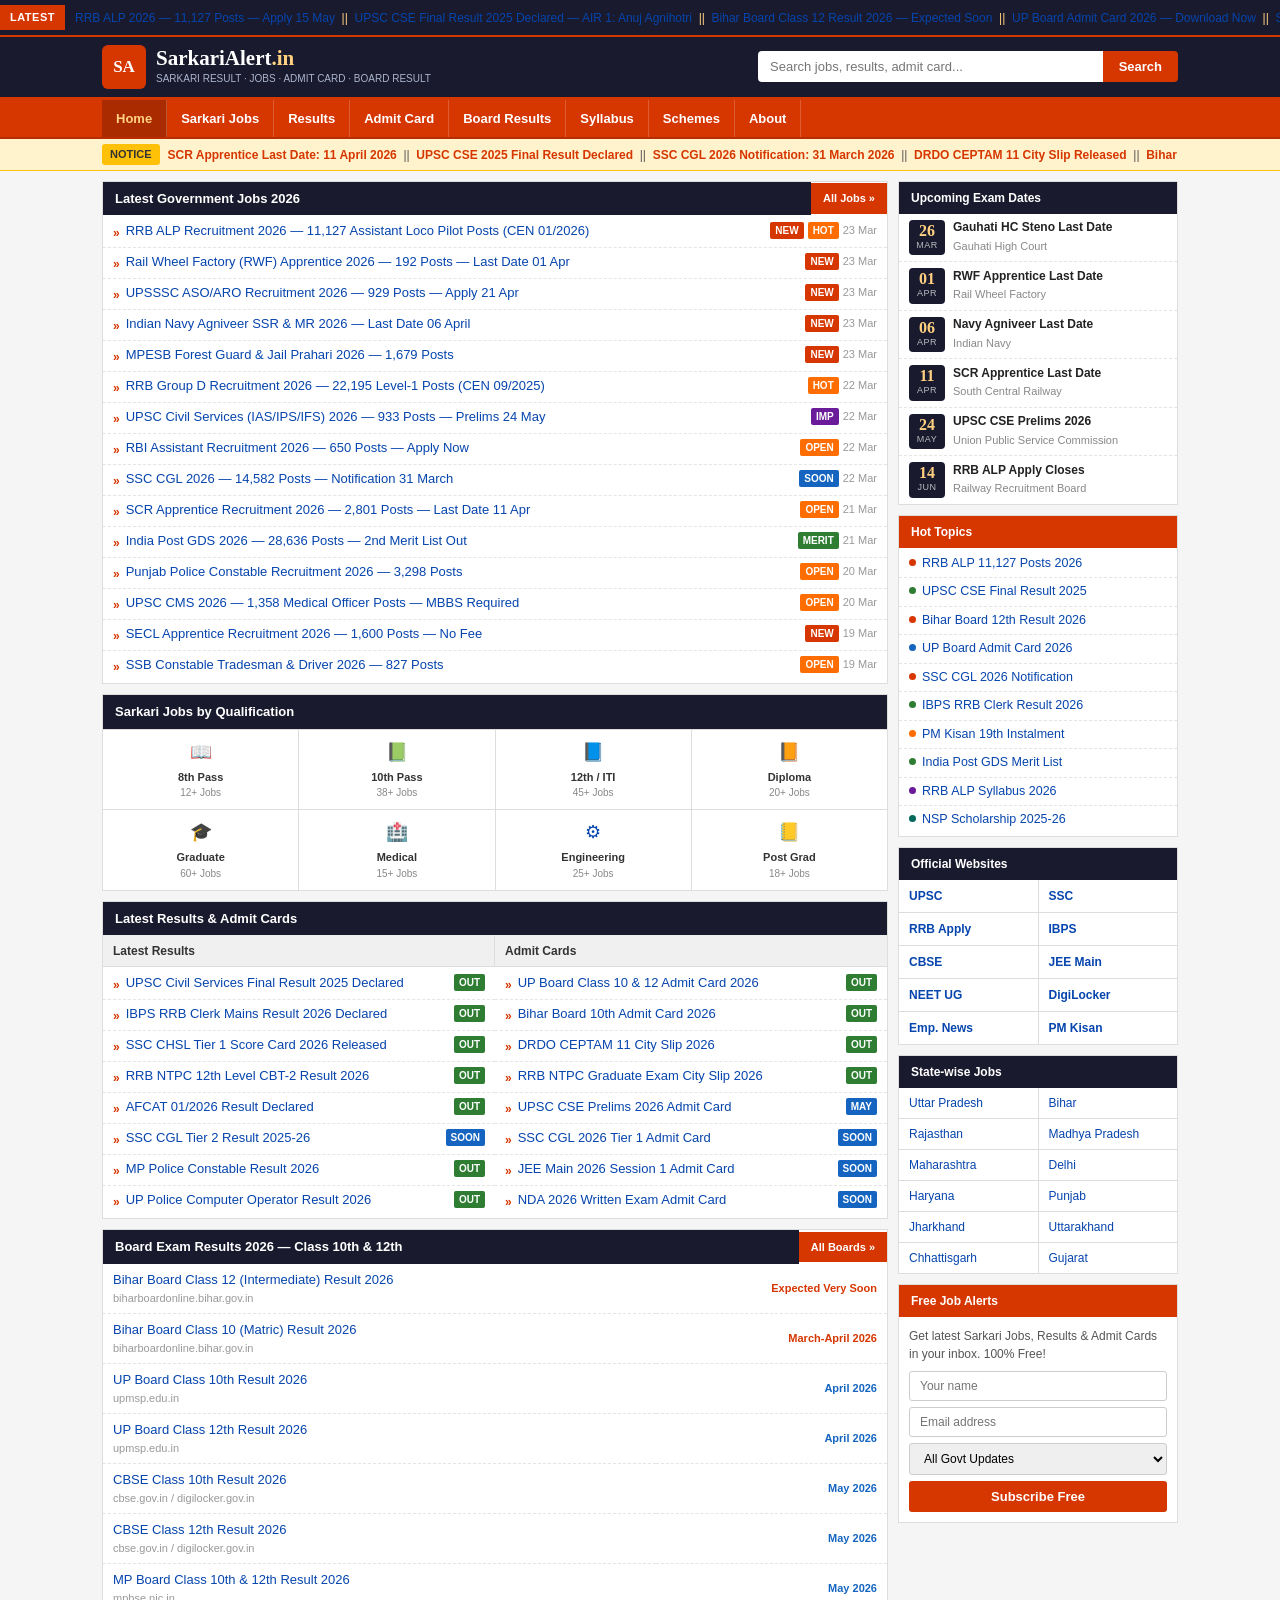
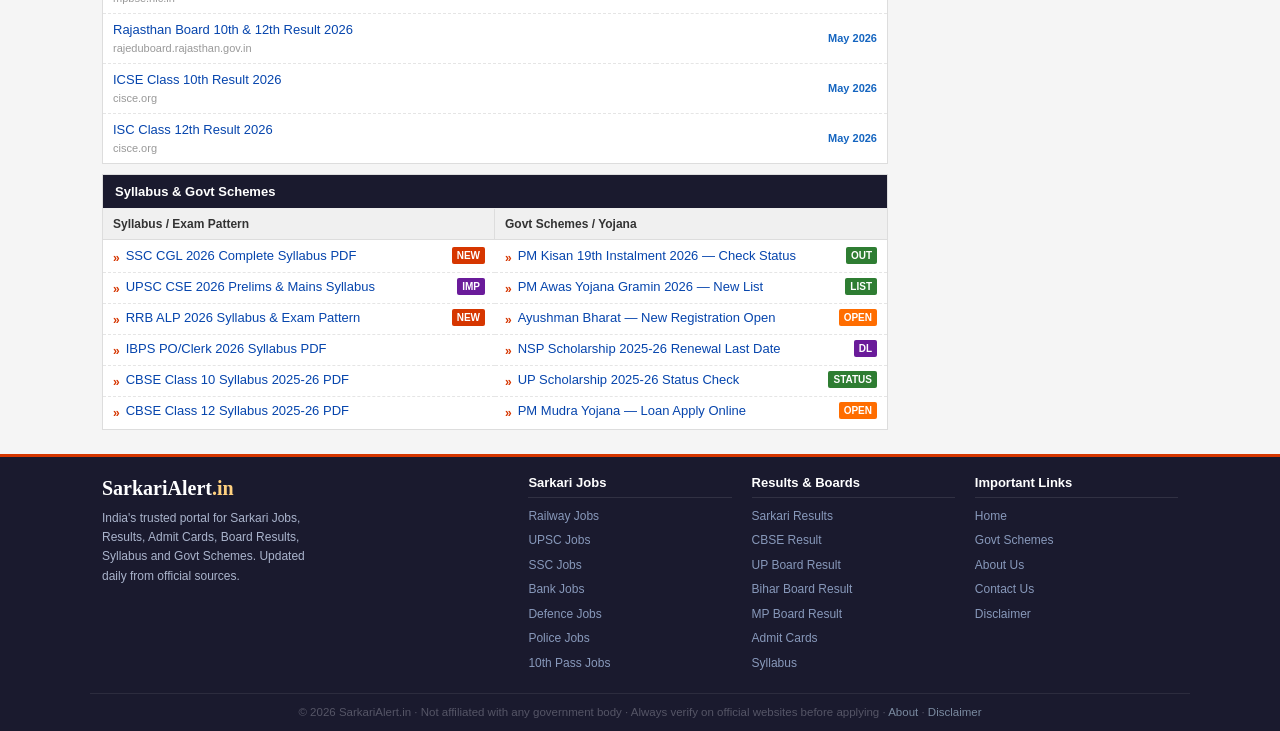
<file: index.html>
<!DOCTYPE html>
<html lang="en">
<head>
<meta charset="UTF-8">
<meta name="viewport" content="width=device-width, initial-scale=1.0">
<meta name="description" content="SarkariAlert.in - Sarkari Result, Govt Jobs, Admit Card, Board Results, Syllabus, Schemes 2026. Latest government job notifications updated daily.">
<meta name="keywords" content="sarkari result, government jobs, sarkari naukri, admit card, board result, UPSC, SSC, Railway, Bank jobs, CBSE result 2026">
<title>SarkariAlert.in - Sarkari Result, Govt Jobs, Admit Card, Board Result 2026</title>
<link rel="stylesheet" href="style.css">
</head>
<body>

<!-- TICKER -->
<div class="ticker-bar">
  <div class="ticker-inner">
    <span class="ticker-label">LATEST</span>
    <div class="ticker-scroll">
      <div class="ticker-text" id="tickerText">
        <a href="jobs.html">RRB ALP 2026 — 11,127 Posts — Apply 15 May</a> &nbsp;||&nbsp;
        <a href="results.html">UPSC CSE Final Result 2025 Declared — AIR 1: Anuj Agnihotri</a> &nbsp;||&nbsp;
        <a href="board.html">Bihar Board Class 12 Result 2026 — Expected Soon</a> &nbsp;||&nbsp;
        <a href="admit.html">UP Board Admit Card 2026 — Download Now</a> &nbsp;||&nbsp;
        <a href="jobs.html">SSC CGL 2026 Notification Expected 31 March</a> &nbsp;||&nbsp;
        <a href="results.html">IBPS RRB Clerk Mains Result 2026 Declared</a> &nbsp;||&nbsp;
        <a href="schemes.html">PM Kisan 19th Instalment Released — Check Status</a> &nbsp;||&nbsp;
        <a href="jobs.html">India Post GDS 2026 — 28,636 Posts — Merit List Out</a> &nbsp;||&nbsp;
      </div>
    </div>
  </div>
</div>

<!-- HEADER -->
<header class="site-header">
  <div class="header-inner">
    <a href="index.html" class="logo-box">
      <div class="logo-img">SA</div>
      <div>
        <div class="logo-text">SarkariAlert<span>.in</span></div>
        <span class="logo-sub">SARKARI RESULT · JOBS · ADMIT CARD · BOARD RESULT</span>
      </div>
    </a>
    <div class="header-search">
      <input type="text" id="searchBox" placeholder="Search jobs, results, admit card...">
      <button onclick="doSearch()">Search</button>
    </div>
    <button class="hamburger" onclick="toggleMenu()">
      <span></span><span></span><span></span>
    </button>
  </div>
</header>

<!-- MAIN NAV -->
<nav class="main-nav">
  <div class="nav-inner">
    <a href="index.html" class="nav-item active">Home</a>
    <a href="jobs.html" class="nav-item">Sarkari Jobs</a>
    <a href="results.html" class="nav-item">Results</a>
    <a href="admit.html" class="nav-item">Admit Card</a>
    <a href="board.html" class="nav-item">Board Results</a>
    <a href="syllabus.html" class="nav-item">Syllabus</a>
    <a href="schemes.html" class="nav-item">Schemes</a>
    <a href="about.html" class="nav-item">About</a>
  </div>
</nav>

<!-- MOBILE NAV -->
<div class="mobile-nav" id="mobileNav">
  <a href="index.html">Home</a>
  <a href="jobs.html">Sarkari Jobs</a>
  <a href="results.html">Results</a>
  <a href="admit.html">Admit Card</a>
  <a href="board.html">Board Results</a>
  <a href="syllabus.html">Syllabus</a>
  <a href="schemes.html">Schemes</a>
  <a href="about.html">About</a>
</div>

<!-- NOTICE BAR -->
<div class="notice-bar">
  <div class="notice-inner">
    <span class="notice-tag">NOTICE</span>
    <div class="notice-scroll">
      <div class="notice-text">
        <a href="jobs.html">SCR Apprentice Last Date: 11 April 2026</a> &nbsp;||&nbsp;
        <a href="results.html">UPSC CSE 2025 Final Result Declared</a> &nbsp;||&nbsp;
        <a href="jobs.html">SSC CGL 2026 Notification: 31 March 2026</a> &nbsp;||&nbsp;
        <a href="admit.html">DRDO CEPTAM 11 City Slip Released</a> &nbsp;||&nbsp;
        <a href="board.html">Bihar Board 12th Result Expected Very Soon</a> &nbsp;||&nbsp;
        <a href="jobs.html">RBI Assistant 2026 — 650 Posts — Apply Now</a> &nbsp;||&nbsp;
      </div>
    </div>
  </div>
</div>

<!-- PAGE WRAP -->
<div class="page-wrap">

  <!-- LEFT COLUMN -->
  <div class="left-col">

    <!-- LATEST JOBS -->
    <div class="sec-box" id="sec-jobs">
      <div class="sec-head">
        <div class="sec-title">Latest Government Jobs 2026</div>
        <a href="jobs.html" class="sec-more">All Jobs &raquo;</a>
      </div>
      <div class="post-list" id="jobs-list">
        <!-- NEW JOBS GO HERE — PASTE AT TOP -->
        <div class="post-row"><span class="post-arrow">&raquo;</span><span class="post-link"><a href="jobs.html">RRB ALP Recruitment 2026 — 11,127 Assistant Loco Pilot Posts (CEN 01/2026)</a></span><span class="post-meta"><span class="badge b-new">NEW</span><span class="badge b-hot">HOT</span><span class="post-date">23 Mar</span></span></div>
        <div class="post-row"><span class="post-arrow">&raquo;</span><span class="post-link"><a href="jobs.html">Rail Wheel Factory (RWF) Apprentice 2026 — 192 Posts — Last Date 01 Apr</a></span><span class="post-meta"><span class="badge b-new">NEW</span><span class="post-date">23 Mar</span></span></div>
        <div class="post-row"><span class="post-arrow">&raquo;</span><span class="post-link"><a href="jobs.html">UPSSSC ASO/ARO Recruitment 2026 — 929 Posts — Apply 21 Apr</a></span><span class="post-meta"><span class="badge b-new">NEW</span><span class="post-date">23 Mar</span></span></div>
        <div class="post-row"><span class="post-arrow">&raquo;</span><span class="post-link"><a href="jobs.html">Indian Navy Agniveer SSR &amp; MR 2026 — Last Date 06 April</a></span><span class="post-meta"><span class="badge b-new">NEW</span><span class="post-date">23 Mar</span></span></div>
        <div class="post-row"><span class="post-arrow">&raquo;</span><span class="post-link"><a href="jobs.html">MPESB Forest Guard &amp; Jail Prahari 2026 — 1,679 Posts</a></span><span class="post-meta"><span class="badge b-new">NEW</span><span class="post-date">23 Mar</span></span></div>
        <div class="post-row"><span class="post-arrow">&raquo;</span><span class="post-link"><a href="jobs.html">RRB Group D Recruitment 2026 — 22,195 Level-1 Posts (CEN 09/2025)</a></span><span class="post-meta"><span class="badge b-hot">HOT</span><span class="post-date">22 Mar</span></span></div>
        <div class="post-row"><span class="post-arrow">&raquo;</span><span class="post-link"><a href="jobs.html">UPSC Civil Services (IAS/IPS/IFS) 2026 — 933 Posts — Prelims 24 May</a></span><span class="post-meta"><span class="badge b-imp">IMP</span><span class="post-date">22 Mar</span></span></div>
        <div class="post-row"><span class="post-arrow">&raquo;</span><span class="post-link"><a href="jobs.html">RBI Assistant Recruitment 2026 — 650 Posts — Apply Now</a></span><span class="post-meta"><span class="badge b-hot">OPEN</span><span class="post-date">22 Mar</span></span></div>
        <div class="post-row"><span class="post-arrow">&raquo;</span><span class="post-link"><a href="jobs.html">SSC CGL 2026 — 14,582 Posts — Notification 31 March</a></span><span class="post-meta"><span class="badge b-soon">SOON</span><span class="post-date">22 Mar</span></span></div>
        <div class="post-row"><span class="post-arrow">&raquo;</span><span class="post-link"><a href="jobs.html">SCR Apprentice Recruitment 2026 — 2,801 Posts — Last Date 11 Apr</a></span><span class="post-meta"><span class="badge b-hot">OPEN</span><span class="post-date">21 Mar</span></span></div>
        <div class="post-row"><span class="post-arrow">&raquo;</span><span class="post-link"><a href="jobs.html">India Post GDS 2026 — 28,636 Posts — 2nd Merit List Out</a></span><span class="post-meta"><span class="badge b-out">MERIT</span><span class="post-date">21 Mar</span></span></div>
        <div class="post-row"><span class="post-arrow">&raquo;</span><span class="post-link"><a href="jobs.html">Punjab Police Constable Recruitment 2026 — 3,298 Posts</a></span><span class="post-meta"><span class="badge b-hot">OPEN</span><span class="post-date">20 Mar</span></span></div>
        <div class="post-row"><span class="post-arrow">&raquo;</span><span class="post-link"><a href="jobs.html">UPSC CMS 2026 — 1,358 Medical Officer Posts — MBBS Required</a></span><span class="post-meta"><span class="badge b-hot">OPEN</span><span class="post-date">20 Mar</span></span></div>
        <div class="post-row"><span class="post-arrow">&raquo;</span><span class="post-link"><a href="jobs.html">SECL Apprentice Recruitment 2026 — 1,600 Posts — No Fee</a></span><span class="post-meta"><span class="badge b-new">NEW</span><span class="post-date">19 Mar</span></span></div>
        <div class="post-row"><span class="post-arrow">&raquo;</span><span class="post-link"><a href="jobs.html">SSB Constable Tradesman &amp; Driver 2026 — 827 Posts</a></span><span class="post-meta"><span class="badge b-hot">OPEN</span><span class="post-date">19 Mar</span></span></div>
      </div>
    </div>

    <!-- JOBS BY QUALIFICATION -->
    <div class="sec-box">
      <div class="sec-head">
        <div class="sec-title">Sarkari Jobs by Qualification</div>
      </div>
      <div class="qual-grid">
        <a href="jobs.html" class="qual-item"><span class="qual-icon">&#128214;</span><span class="qual-name">8th Pass</span><span class="qual-count">12+ Jobs</span></a>
        <a href="jobs.html" class="qual-item"><span class="qual-icon">&#128215;</span><span class="qual-name">10th Pass</span><span class="qual-count">38+ Jobs</span></a>
        <a href="jobs.html" class="qual-item"><span class="qual-icon">&#128216;</span><span class="qual-name">12th / ITI</span><span class="qual-count">45+ Jobs</span></a>
        <a href="jobs.html" class="qual-item"><span class="qual-icon">&#128217;</span><span class="qual-name">Diploma</span><span class="qual-count">20+ Jobs</span></a>
        <a href="jobs.html" class="qual-item"><span class="qual-icon">&#127891;</span><span class="qual-name">Graduate</span><span class="qual-count">60+ Jobs</span></a>
        <a href="jobs.html" class="qual-item"><span class="qual-icon">&#127973;</span><span class="qual-name">Medical</span><span class="qual-count">15+ Jobs</span></a>
        <a href="jobs.html" class="qual-item"><span class="qual-icon">&#9881;</span><span class="qual-name">Engineering</span><span class="qual-count">25+ Jobs</span></a>
        <a href="jobs.html" class="qual-item"><span class="qual-icon">&#128210;</span><span class="qual-name">Post Grad</span><span class="qual-count">18+ Jobs</span></a>
      </div>
    </div>

    <!-- RESULTS + ADMIT CARDS -->
    <div class="sec-box">
      <div class="sec-head">
        <div class="sec-title">Latest Results &amp; Admit Cards</div>
      </div>
      <div class="two-col">
        <div>
          <div class="col-head left">Latest Results</div>
          <div class="col-posts post-list" id="results-list">
            <!-- NEW RESULTS GO HERE — PASTE AT TOP -->
            <div class="post-row"><span class="post-arrow">&raquo;</span><span class="post-link"><a href="results.html">UPSC Civil Services Final Result 2025 Declared</a></span><span class="post-meta"><span class="badge b-out">OUT</span></span></div>
            <div class="post-row"><span class="post-arrow">&raquo;</span><span class="post-link"><a href="results.html">IBPS RRB Clerk Mains Result 2026 Declared</a></span><span class="post-meta"><span class="badge b-out">OUT</span></span></div>
            <div class="post-row"><span class="post-arrow">&raquo;</span><span class="post-link"><a href="results.html">SSC CHSL Tier 1 Score Card 2026 Released</a></span><span class="post-meta"><span class="badge b-out">OUT</span></span></div>
            <div class="post-row"><span class="post-arrow">&raquo;</span><span class="post-link"><a href="results.html">RRB NTPC 12th Level CBT-2 Result 2026</a></span><span class="post-meta"><span class="badge b-out">OUT</span></span></div>
            <div class="post-row"><span class="post-arrow">&raquo;</span><span class="post-link"><a href="results.html">AFCAT 01/2026 Result Declared</a></span><span class="post-meta"><span class="badge b-out">OUT</span></span></div>
            <div class="post-row"><span class="post-arrow">&raquo;</span><span class="post-link"><a href="results.html">SSC CGL Tier 2 Result 2025-26</a></span><span class="post-meta"><span class="badge b-soon">SOON</span></span></div>
            <div class="post-row"><span class="post-arrow">&raquo;</span><span class="post-link"><a href="results.html">MP Police Constable Result 2026</a></span><span class="post-meta"><span class="badge b-out">OUT</span></span></div>
            <div class="post-row"><span class="post-arrow">&raquo;</span><span class="post-link"><a href="results.html">UP Police Computer Operator Result 2026</a></span><span class="post-meta"><span class="badge b-out">OUT</span></span></div>
          </div>
        </div>
        <div>
          <div class="col-head">Admit Cards</div>
          <div class="post-list" id="admit-list">
            <!-- NEW ADMIT CARDS GO HERE — PASTE AT TOP -->
            <div class="post-row"><span class="post-arrow">&raquo;</span><span class="post-link"><a href="admit.html">UP Board Class 10 &amp; 12 Admit Card 2026</a></span><span class="post-meta"><span class="badge b-out">OUT</span></span></div>
            <div class="post-row"><span class="post-arrow">&raquo;</span><span class="post-link"><a href="admit.html">Bihar Board 10th Admit Card 2026</a></span><span class="post-meta"><span class="badge b-out">OUT</span></span></div>
            <div class="post-row"><span class="post-arrow">&raquo;</span><span class="post-link"><a href="admit.html">DRDO CEPTAM 11 City Slip 2026</a></span><span class="post-meta"><span class="badge b-out">OUT</span></span></div>
            <div class="post-row"><span class="post-arrow">&raquo;</span><span class="post-link"><a href="admit.html">RRB NTPC Graduate Exam City Slip 2026</a></span><span class="post-meta"><span class="badge b-out">OUT</span></span></div>
            <div class="post-row"><span class="post-arrow">&raquo;</span><span class="post-link"><a href="admit.html">UPSC CSE Prelims 2026 Admit Card</a></span><span class="post-meta"><span class="badge b-soon">MAY</span></span></div>
            <div class="post-row"><span class="post-arrow">&raquo;</span><span class="post-link"><a href="admit.html">SSC CGL 2026 Tier 1 Admit Card</a></span><span class="post-meta"><span class="badge b-soon">SOON</span></span></div>
            <div class="post-row"><span class="post-arrow">&raquo;</span><span class="post-link"><a href="admit.html">JEE Main 2026 Session 1 Admit Card</a></span><span class="post-meta"><span class="badge b-soon">SOON</span></span></div>
            <div class="post-row"><span class="post-arrow">&raquo;</span><span class="post-link"><a href="admit.html">NDA 2026 Written Exam Admit Card</a></span><span class="post-meta"><span class="badge b-soon">SOON</span></span></div>
          </div>
        </div>
      </div>
    </div>

    <!-- BOARD RESULTS -->
    <div class="sec-box" id="sec-board">
      <div class="sec-head">
        <div class="sec-title">Board Exam Results 2026 — Class 10th &amp; 12th</div>
        <a href="board.html" class="sec-more">All Boards &raquo;</a>
      </div>
      <table class="board-table" id="board-list">
        <!-- NEW BOARD RESULTS GO HERE — PASTE AT TOP -->
        <tr><td><a href="board.html" class="board-name">Bihar Board Class 12 (Intermediate) Result 2026</a><div class="board-class">biharboardonline.bihar.gov.in</div></td><td><span class="board-status bs-exp">Expected Very Soon</span></td></tr>
        <tr><td><a href="board.html" class="board-name">Bihar Board Class 10 (Matric) Result 2026</a><div class="board-class">biharboardonline.bihar.gov.in</div></td><td><span class="board-status bs-exp">March-April 2026</span></td></tr>
        <tr><td><a href="board.html" class="board-name">UP Board Class 10th Result 2026</a><div class="board-class">upmsp.edu.in</div></td><td><span class="board-status bs-soon">April 2026</span></td></tr>
        <tr><td><a href="board.html" class="board-name">UP Board Class 12th Result 2026</a><div class="board-class">upmsp.edu.in</div></td><td><span class="board-status bs-soon">April 2026</span></td></tr>
        <tr><td><a href="board.html" class="board-name">CBSE Class 10th Result 2026</a><div class="board-class">cbse.gov.in / digilocker.gov.in</div></td><td><span class="board-status bs-soon">May 2026</span></td></tr>
        <tr><td><a href="board.html" class="board-name">CBSE Class 12th Result 2026</a><div class="board-class">cbse.gov.in / digilocker.gov.in</div></td><td><span class="board-status bs-soon">May 2026</span></td></tr>
        <tr><td><a href="board.html" class="board-name">MP Board Class 10th &amp; 12th Result 2026</a><div class="board-class">mpbse.nic.in</div></td><td><span class="board-status bs-soon">May 2026</span></td></tr>
        <tr><td><a href="board.html" class="board-name">Rajasthan Board 10th &amp; 12th Result 2026</a><div class="board-class">rajeduboard.rajasthan.gov.in</div></td><td><span class="board-status bs-soon">May 2026</span></td></tr>
        <tr><td><a href="board.html" class="board-name">ICSE Class 10th Result 2026</a><div class="board-class">cisce.org</div></td><td><span class="board-status bs-soon">May 2026</span></td></tr>
        <tr><td><a href="board.html" class="board-name">ISC Class 12th Result 2026</a><div class="board-class">cisce.org</div></td><td><span class="board-status bs-soon">May 2026</span></td></tr>
      </table>
    </div>

    <!-- SYLLABUS + SCHEMES -->
    <div class="sec-box">
      <div class="sec-head">
        <div class="sec-title">Syllabus &amp; Govt Schemes</div>
      </div>
      <div class="two-col">
        <div>
          <div class="col-head left">Syllabus / Exam Pattern</div>
          <div class="col-posts post-list" id="syllabus-list">
            <!-- NEW SYLLABUS POSTS GO HERE — PASTE AT TOP -->
            <div class="post-row"><span class="post-arrow">&raquo;</span><span class="post-link"><a href="syllabus.html">SSC CGL 2026 Complete Syllabus PDF</a></span><span class="post-meta"><span class="badge b-new">NEW</span></span></div>
            <div class="post-row"><span class="post-arrow">&raquo;</span><span class="post-link"><a href="syllabus.html">UPSC CSE 2026 Prelims &amp; Mains Syllabus</a></span><span class="post-meta"><span class="badge b-imp">IMP</span></span></div>
            <div class="post-row"><span class="post-arrow">&raquo;</span><span class="post-link"><a href="syllabus.html">RRB ALP 2026 Syllabus &amp; Exam Pattern</a></span><span class="post-meta"><span class="badge b-new">NEW</span></span></div>
            <div class="post-row"><span class="post-arrow">&raquo;</span><span class="post-link"><a href="syllabus.html">IBPS PO/Clerk 2026 Syllabus PDF</a></span><span class="post-meta"></span></div>
            <div class="post-row"><span class="post-arrow">&raquo;</span><span class="post-link"><a href="syllabus.html">CBSE Class 10 Syllabus 2025-26 PDF</a></span><span class="post-meta"></span></div>
            <div class="post-row"><span class="post-arrow">&raquo;</span><span class="post-link"><a href="syllabus.html">CBSE Class 12 Syllabus 2025-26 PDF</a></span><span class="post-meta"></span></div>
          </div>
        </div>
        <div>
          <div class="col-head">Govt Schemes / Yojana</div>
          <div class="post-list" id="schemes-list">
            <!-- NEW SCHEME POSTS GO HERE — PASTE AT TOP -->
            <div class="post-row"><span class="post-arrow">&raquo;</span><span class="post-link"><a href="schemes.html">PM Kisan 19th Instalment 2026 — Check Status</a></span><span class="post-meta"><span class="badge b-out">OUT</span></span></div>
            <div class="post-row"><span class="post-arrow">&raquo;</span><span class="post-link"><a href="schemes.html">PM Awas Yojana Gramin 2026 — New List</a></span><span class="post-meta"><span class="badge b-out">LIST</span></span></div>
            <div class="post-row"><span class="post-arrow">&raquo;</span><span class="post-link"><a href="schemes.html">Ayushman Bharat — New Registration Open</a></span><span class="post-meta"><span class="badge b-hot">OPEN</span></span></div>
            <div class="post-row"><span class="post-arrow">&raquo;</span><span class="post-link"><a href="schemes.html">NSP Scholarship 2025-26 Renewal Last Date</a></span><span class="post-meta"><span class="badge b-imp">DL</span></span></div>
            <div class="post-row"><span class="post-arrow">&raquo;</span><span class="post-link"><a href="schemes.html">UP Scholarship 2025-26 Status Check</a></span><span class="post-meta"><span class="badge b-out">STATUS</span></span></div>
            <div class="post-row"><span class="post-arrow">&raquo;</span><span class="post-link"><a href="schemes.html">PM Mudra Yojana — Loan Apply Online</a></span><span class="post-meta"><span class="badge b-hot">OPEN</span></span></div>
          </div>
        </div>
      </div>
    </div>

  </div><!-- /left-col -->

  <!-- SIDEBAR -->
  <div class="sidebar">

    <div class="side-box">
      <div class="side-head">Upcoming Exam Dates</div>
      <div class="cal-item"><div class="cal-date"><span class="cal-day">26</span><span class="cal-mo">MAR</span></div><div><div class="cal-exam">Gauhati HC Steno Last Date</div><div class="cal-org">Gauhati High Court</div></div></div>
      <div class="cal-item"><div class="cal-date"><span class="cal-day">01</span><span class="cal-mo">APR</span></div><div><div class="cal-exam">RWF Apprentice Last Date</div><div class="cal-org">Rail Wheel Factory</div></div></div>
      <div class="cal-item"><div class="cal-date"><span class="cal-day">06</span><span class="cal-mo">APR</span></div><div><div class="cal-exam">Navy Agniveer Last Date</div><div class="cal-org">Indian Navy</div></div></div>
      <div class="cal-item"><div class="cal-date"><span class="cal-day">11</span><span class="cal-mo">APR</span></div><div><div class="cal-exam">SCR Apprentice Last Date</div><div class="cal-org">South Central Railway</div></div></div>
      <div class="cal-item"><div class="cal-date"><span class="cal-day">24</span><span class="cal-mo">MAY</span></div><div><div class="cal-exam">UPSC CSE Prelims 2026</div><div class="cal-org">Union Public Service Commission</div></div></div>
      <div class="cal-item"><div class="cal-date"><span class="cal-day">14</span><span class="cal-mo">JUN</span></div><div><div class="cal-exam">RRB ALP Apply Closes</div><div class="cal-org">Railway Recruitment Board</div></div></div>
    </div>

    <div class="side-box">
      <div class="side-head orange">Hot Topics</div>
      <div class="side-list">
        <div class="side-item"><div class="side-dot" style="background:#d63600"></div><a href="jobs.html" class="side-link">RRB ALP 11,127 Posts 2026</a></div>
        <div class="side-item"><div class="side-dot" style="background:#2e7d32"></div><a href="results.html" class="side-link">UPSC CSE Final Result 2025</a></div>
        <div class="side-item"><div class="side-dot" style="background:#d63600"></div><a href="board.html" class="side-link">Bihar Board 12th Result 2026</a></div>
        <div class="side-item"><div class="side-dot" style="background:#1565c0"></div><a href="admit.html" class="side-link">UP Board Admit Card 2026</a></div>
        <div class="side-item"><div class="side-dot" style="background:#d63600"></div><a href="jobs.html" class="side-link">SSC CGL 2026 Notification</a></div>
        <div class="side-item"><div class="side-dot" style="background:#2e7d32"></div><a href="results.html" class="side-link">IBPS RRB Clerk Result 2026</a></div>
        <div class="side-item"><div class="side-dot" style="background:#ff6d00"></div><a href="schemes.html" class="side-link">PM Kisan 19th Instalment</a></div>
        <div class="side-item"><div class="side-dot" style="background:#2e7d32"></div><a href="jobs.html" class="side-link">India Post GDS Merit List</a></div>
        <div class="side-item"><div class="side-dot" style="background:#6a1b9a"></div><a href="syllabus.html" class="side-link">RRB ALP Syllabus 2026</a></div>
        <div class="side-item"><div class="side-dot" style="background:#00695c"></div><a href="schemes.html" class="side-link">NSP Scholarship 2025-26</a></div>
      </div>
    </div>

    <div class="side-box">
      <div class="side-head">Official Websites</div>
      <div class="ql-grid">
        <a href="https://upsc.gov.in" target="_blank" class="ql-item">UPSC</a>
        <a href="https://ssc.gov.in" target="_blank" class="ql-item">SSC</a>
        <a href="https://www.rrbapply.gov.in" target="_blank" class="ql-item">RRB Apply</a>
        <a href="https://ibps.in" target="_blank" class="ql-item">IBPS</a>
        <a href="https://cbse.gov.in" target="_blank" class="ql-item">CBSE</a>
        <a href="https://jeemain.nta.nic.in" target="_blank" class="ql-item">JEE Main</a>
        <a href="https://neet.nta.nic.in" target="_blank" class="ql-item">NEET UG</a>
        <a href="https://digilocker.gov.in" target="_blank" class="ql-item">DigiLocker</a>
        <a href="https://employmentnews.gov.in" target="_blank" class="ql-item">Emp. News</a>
        <a href="https://www.pmkisan.gov.in" target="_blank" class="ql-item">PM Kisan</a>
      </div>
    </div>

    <div class="side-box">
      <div class="side-head">State-wise Jobs</div>
      <div class="state-grid">
        <a href="jobs.html" class="state-item">Uttar Pradesh</a>
        <a href="jobs.html" class="state-item">Bihar</a>
        <a href="jobs.html" class="state-item">Rajasthan</a>
        <a href="jobs.html" class="state-item">Madhya Pradesh</a>
        <a href="jobs.html" class="state-item">Maharashtra</a>
        <a href="jobs.html" class="state-item">Delhi</a>
        <a href="jobs.html" class="state-item">Haryana</a>
        <a href="jobs.html" class="state-item">Punjab</a>
        <a href="jobs.html" class="state-item">Jharkhand</a>
        <a href="jobs.html" class="state-item">Uttarakhand</a>
        <a href="jobs.html" class="state-item">Chhattisgarh</a>
        <a href="jobs.html" class="state-item">Gujarat</a>
      </div>
    </div>

    <div class="side-box" id="subscribe">
      <div class="side-head orange">Free Job Alerts</div>
      <div class="sub-box">
        <p>Get latest Sarkari Jobs, Results &amp; Admit Cards in your inbox. 100% Free!</p>
        <input class="sub-input" type="text" placeholder="Your name">
        <input class="sub-input" type="email" placeholder="Email address">
        <select class="sub-input">
          <option>All Govt Updates</option>
          <option>Railway Jobs Only</option>
          <option>UPSC/SSC Only</option>
          <option>Banking Jobs Only</option>
          <option>Board Results Only</option>
          <option>State Govt Jobs</option>
        </select>
        <button class="sub-btn">Subscribe Free</button>
      </div>
    </div>

  </div><!-- /sidebar -->

</div><!-- /page-wrap -->

<!-- FOOTER -->
<footer class="site-footer">
  <div class="footer-inner">
    <div>
      <div class="footer-logo-text">SarkariAlert<span>.in</span></div>
      <p class="footer-desc">India's trusted portal for Sarkari Jobs, Results, Admit Cards, Board Results, Syllabus and Govt Schemes. Updated daily from official sources.</p>
    </div>
    <div>
      <h4>Sarkari Jobs</h4>
      <ul class="footer-links">
        <li><a href="jobs.html">Railway Jobs</a></li>
        <li><a href="jobs.html">UPSC Jobs</a></li>
        <li><a href="jobs.html">SSC Jobs</a></li>
        <li><a href="jobs.html">Bank Jobs</a></li>
        <li><a href="jobs.html">Defence Jobs</a></li>
        <li><a href="jobs.html">Police Jobs</a></li>
        <li><a href="jobs.html">10th Pass Jobs</a></li>
      </ul>
    </div>
    <div>
      <h4>Results &amp; Boards</h4>
      <ul class="footer-links">
        <li><a href="results.html">Sarkari Results</a></li>
        <li><a href="board.html">CBSE Result</a></li>
        <li><a href="board.html">UP Board Result</a></li>
        <li><a href="board.html">Bihar Board Result</a></li>
        <li><a href="board.html">MP Board Result</a></li>
        <li><a href="admit.html">Admit Cards</a></li>
        <li><a href="syllabus.html">Syllabus</a></li>
      </ul>
    </div>
    <div>
      <h4>Important Links</h4>
      <ul class="footer-links">
        <li><a href="index.html">Home</a></li>
        <li><a href="schemes.html">Govt Schemes</a></li>
        <li><a href="about.html">About Us</a></li>
        <li><a href="about.html#contact">Contact Us</a></li>
        <li><a href="about.html#disclaimer">Disclaimer</a></li>
      </ul>
    </div>
  </div>
  <div class="footer-bottom">
    &copy; 2026 SarkariAlert.in &middot; Not affiliated with any government body &middot;
    Always verify on official websites before applying &middot;
    <a href="about.html">About</a> &middot; <a href="about.html#disclaimer">Disclaimer</a>
  </div>
</footer>

<script>
function toggleMenu(){ document.getElementById('mobileNav').classList.toggle('open'); }
function doSearch(){
  var q=document.getElementById('searchBox').value.trim();
  if(q) window.location.href='jobs.html';
}
document.getElementById('searchBox').addEventListener('keydown',function(e){ if(e.key==='Enter') doSearch(); });
</script>
</body>
</html>
</file>
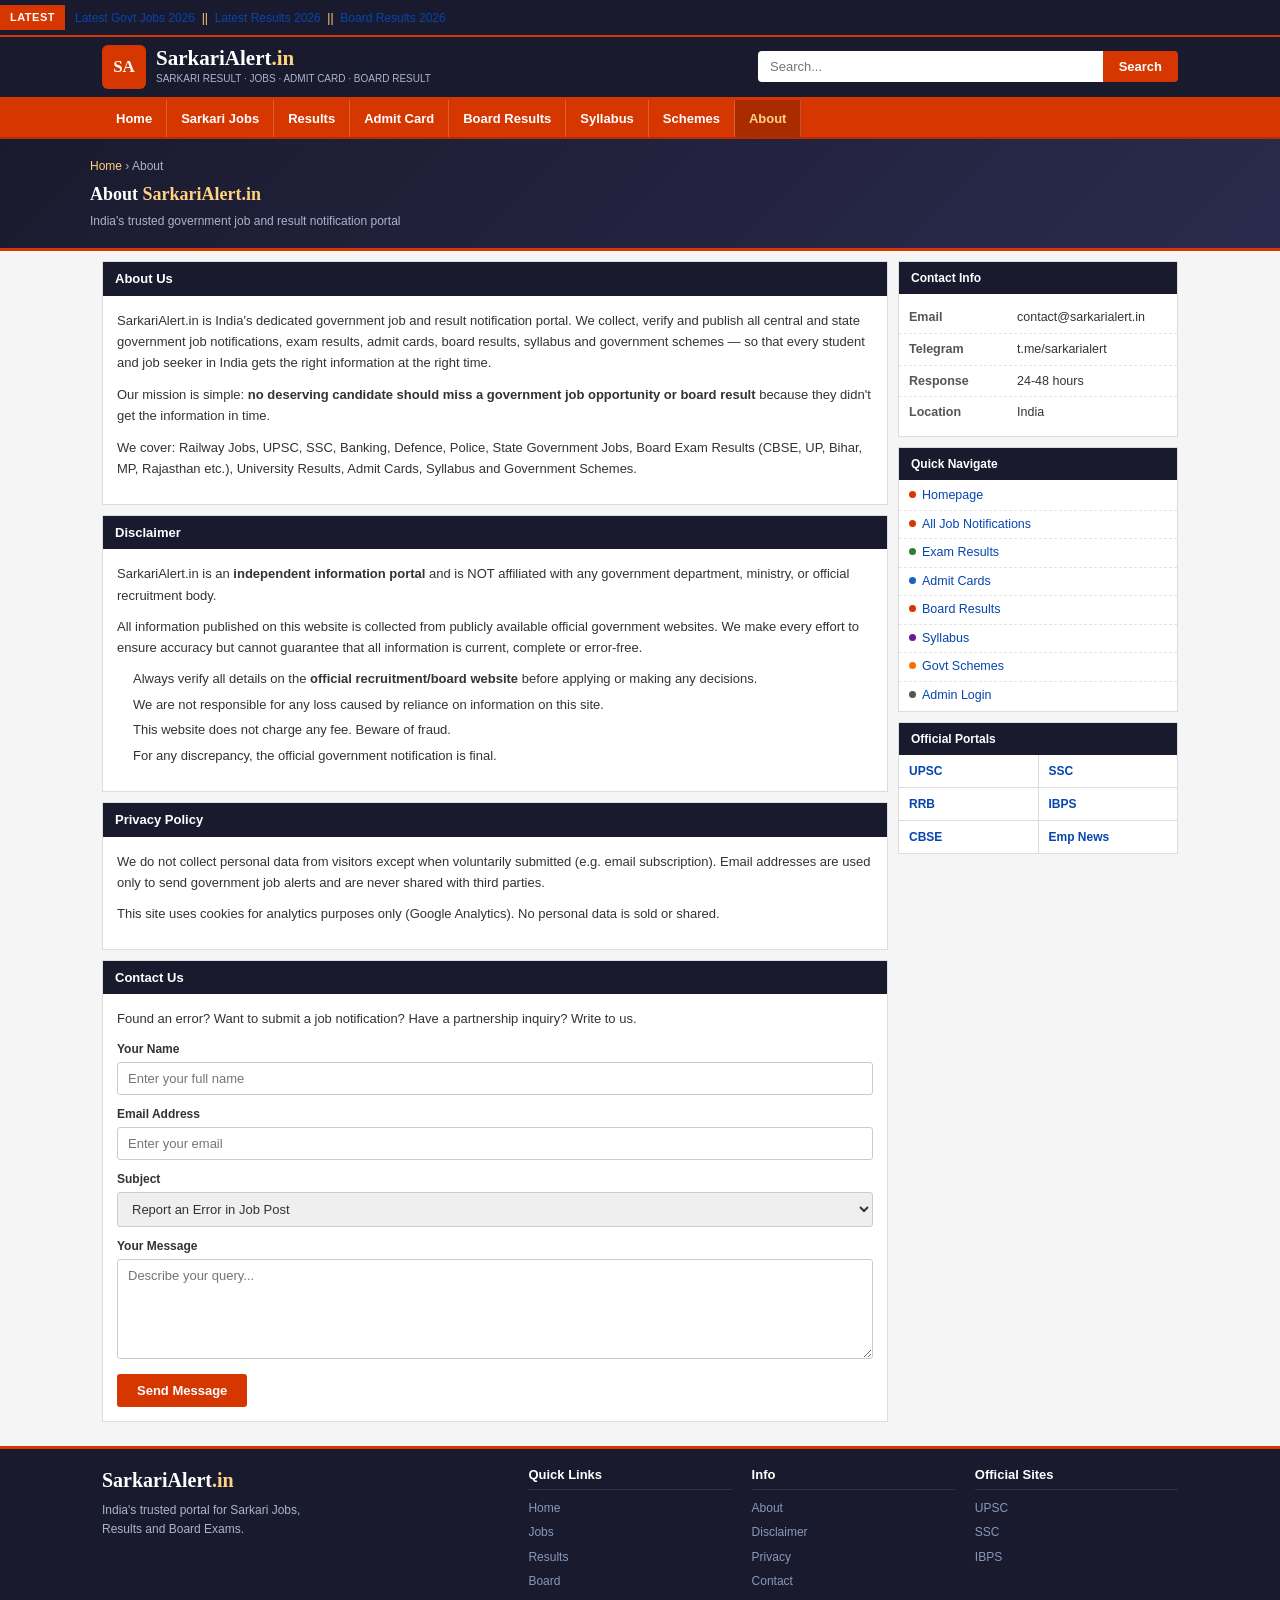
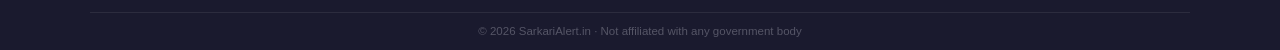
<file: about.html>
<!DOCTYPE html>
<html lang="en">
<head>
<meta charset="UTF-8"><meta name="viewport" content="width=device-width, initial-scale=1.0">
<title>About Us | SarkariAlert.in</title>
<link rel="stylesheet" href="style.css">
</head>
<body>
<div class="ticker-bar"><div class="ticker-inner"><span class="ticker-label">LATEST</span><div class="ticker-scroll"><div class="ticker-text"><a href="jobs.html">Latest Govt Jobs 2026</a> &nbsp;||&nbsp; <a href="results.html">Latest Results 2026</a> &nbsp;||&nbsp; <a href="board.html">Board Results 2026</a></div></div></div></div>
<header class="site-header"><div class="header-inner"><a href="index.html" class="logo-box"><div class="logo-img">SA</div><div><div class="logo-text">SarkariAlert<span>.in</span></div><span class="logo-sub">SARKARI RESULT · JOBS · ADMIT CARD · BOARD RESULT</span></div></a><div class="header-search"><input type="text" placeholder="Search..."><button>Search</button></div><button class="hamburger" onclick="toggleMenu()"><span></span><span></span><span></span></button></div></header>
<nav class="main-nav"><div class="nav-inner"><a href="index.html" class="nav-item">Home</a><a href="jobs.html" class="nav-item">Sarkari Jobs</a><a href="results.html" class="nav-item">Results</a><a href="admit.html" class="nav-item">Admit Card</a><a href="board.html" class="nav-item">Board Results</a><a href="syllabus.html" class="nav-item">Syllabus</a><a href="schemes.html" class="nav-item">Schemes</a><a href="about.html" class="nav-item active">About</a></div></nav>
<div class="mobile-nav" id="mobileNav"><a href="index.html">Home</a><a href="jobs.html">Jobs</a><a href="results.html">Results</a><a href="admit.html">Admit Card</a><a href="board.html">Board Results</a><a href="syllabus.html">Syllabus</a><a href="schemes.html">Schemes</a><a href="about.html">About</a></div>
<div class="page-hero"><div class="page-hero-inner"><div class="breadcrumb"><a href="index.html">Home</a> &rsaquo; About</div><h1>About <span>SarkariAlert.in</span></h1><p>India's trusted government job and result notification portal</p></div></div>
<div class="about-wrap">
  <div>
    <div class="about-card">
      <div class="about-card-head">About Us</div>
      <div class="about-card-body">
        <p>SarkariAlert.in is India's dedicated government job and result notification portal. We collect, verify and publish all central and state government job notifications, exam results, admit cards, board results, syllabus and government schemes — so that every student and job seeker in India gets the right information at the right time.</p>
        <p>Our mission is simple: <strong>no deserving candidate should miss a government job opportunity or board result</strong> because they didn't get the information in time.</p>
        <p>We cover: Railway Jobs, UPSC, SSC, Banking, Defence, Police, State Government Jobs, Board Exam Results (CBSE, UP, Bihar, MP, Rajasthan etc.), University Results, Admit Cards, Syllabus and Government Schemes.</p>
      </div>
    </div>

    <div class="about-card" id="disclaimer">
      <div class="about-card-head">Disclaimer</div>
      <div class="about-card-body">
        <p>SarkariAlert.in is an <strong>independent information portal</strong> and is NOT affiliated with any government department, ministry, or official recruitment body.</p>
        <p>All information published on this website is collected from publicly available official government websites. We make every effort to ensure accuracy but cannot guarantee that all information is current, complete or error-free.</p>
        <ul>
          <li>Always verify all details on the <strong>official recruitment/board website</strong> before applying or making any decisions.</li>
          <li>We are not responsible for any loss caused by reliance on information on this site.</li>
          <li>This website does not charge any fee. Beware of fraud.</li>
          <li>For any discrepancy, the official government notification is final.</li>
        </ul>
      </div>
    </div>

    <div class="about-card" id="privacy">
      <div class="about-card-head">Privacy Policy</div>
      <div class="about-card-body">
        <p>We do not collect personal data from visitors except when voluntarily submitted (e.g. email subscription). Email addresses are used only to send government job alerts and are never shared with third parties.</p>
        <p>This site uses cookies for analytics purposes only (Google Analytics). No personal data is sold or shared.</p>
      </div>
    </div>

    <div class="about-card" id="contact">
      <div class="about-card-head">Contact Us</div>
      <div class="about-card-body">
        <p>Found an error? Want to submit a job notification? Have a partnership inquiry? Write to us.</p>
        <div class="contact-form">
          <label>Your Name</label>
          <input type="text" placeholder="Enter your full name">
          <label>Email Address</label>
          <input type="email" placeholder="Enter your email">
          <label>Subject</label>
          <select>
            <option>Report an Error in Job Post</option>
            <option>Submit a New Job Notification</option>
            <option>Advertising / Partnership</option>
            <option>General Query</option>
            <option>Technical Issue</option>
          </select>
          <label>Your Message</label>
          <textarea placeholder="Describe your query..."></textarea>
          <button class="form-btn" onclick="alert('Thank you! We will reply within 24-48 hours.')">Send Message</button>
        </div>
      </div>
    </div>
  </div>

  <div class="sidebar">
    <div class="side-box"><div class="side-head">Contact Info</div>
      <div style="padding:8px 0">
        <div class="info-row" style="padding:6px 10px"><span class="info-label">Email</span><span>contact@sarkarialert.in</span></div>
        <div class="info-row" style="padding:6px 10px"><span class="info-label">Telegram</span><span>t.me/sarkarialert</span></div>
        <div class="info-row" style="padding:6px 10px"><span class="info-label">Response</span><span>24-48 hours</span></div>
        <div class="info-row" style="padding:6px 10px"><span class="info-label">Location</span><span>India</span></div>
      </div>
    </div>
    <div class="side-box"><div class="side-head">Quick Navigate</div><div class="side-list">
      <div class="side-item"><div class="side-dot" style="background:#d63600"></div><a href="index.html" class="side-link">Homepage</a></div>
      <div class="side-item"><div class="side-dot" style="background:#d63600"></div><a href="jobs.html" class="side-link">All Job Notifications</a></div>
      <div class="side-item"><div class="side-dot" style="background:#2e7d32"></div><a href="results.html" class="side-link">Exam Results</a></div>
      <div class="side-item"><div class="side-dot" style="background:#1565c0"></div><a href="admit.html" class="side-link">Admit Cards</a></div>
      <div class="side-item"><div class="side-dot" style="background:#d63600"></div><a href="board.html" class="side-link">Board Results</a></div>
      <div class="side-item"><div class="side-dot" style="background:#6a1b9a"></div><a href="syllabus.html" class="side-link">Syllabus</a></div>
      <div class="side-item"><div class="side-dot" style="background:#ff6d00"></div><a href="schemes.html" class="side-link">Govt Schemes</a></div>
      <div class="side-item"><div class="side-dot" style="background:#555"></div><a href="admin/login.html" class="side-link">Admin Login</a></div>
    </div></div>
    <div class="side-box"><div class="side-head">Official Portals</div><div class="ql-grid">
      <a href="https://upsc.gov.in" target="_blank" class="ql-item">UPSC</a>
      <a href="https://ssc.gov.in" target="_blank" class="ql-item">SSC</a>
      <a href="https://www.rrbapply.gov.in" target="_blank" class="ql-item">RRB</a>
      <a href="https://ibps.in" target="_blank" class="ql-item">IBPS</a>
      <a href="https://cbse.gov.in" target="_blank" class="ql-item">CBSE</a>
      <a href="https://employmentnews.gov.in" target="_blank" class="ql-item">Emp News</a>
    </div></div>
  </div>
</div>
<footer class="site-footer"><div class="footer-inner"><div><div class="footer-logo-text">SarkariAlert<span>.in</span></div><p class="footer-desc">India's trusted portal for Sarkari Jobs, Results and Board Exams.</p></div><div><h4>Quick Links</h4><ul class="footer-links"><li><a href="index.html">Home</a></li><li><a href="jobs.html">Jobs</a></li><li><a href="results.html">Results</a></li><li><a href="board.html">Board</a></li></ul></div><div><h4>Info</h4><ul class="footer-links"><li><a href="about.html">About</a></li><li><a href="about.html#disclaimer">Disclaimer</a></li><li><a href="about.html#privacy">Privacy</a></li><li><a href="about.html#contact">Contact</a></li></ul></div><div><h4>Official Sites</h4><ul class="footer-links"><li><a href="https://upsc.gov.in" target="_blank">UPSC</a></li><li><a href="https://ssc.gov.in" target="_blank">SSC</a></li><li><a href="https://ibps.in" target="_blank">IBPS</a></li></ul></div></div><div class="footer-bottom">&copy; 2026 SarkariAlert.in &middot; Not affiliated with any government body</div></footer>
<script>function toggleMenu(){ document.getElementById('mobileNav').classList.toggle('open'); }</script>
</body></html>
</file>
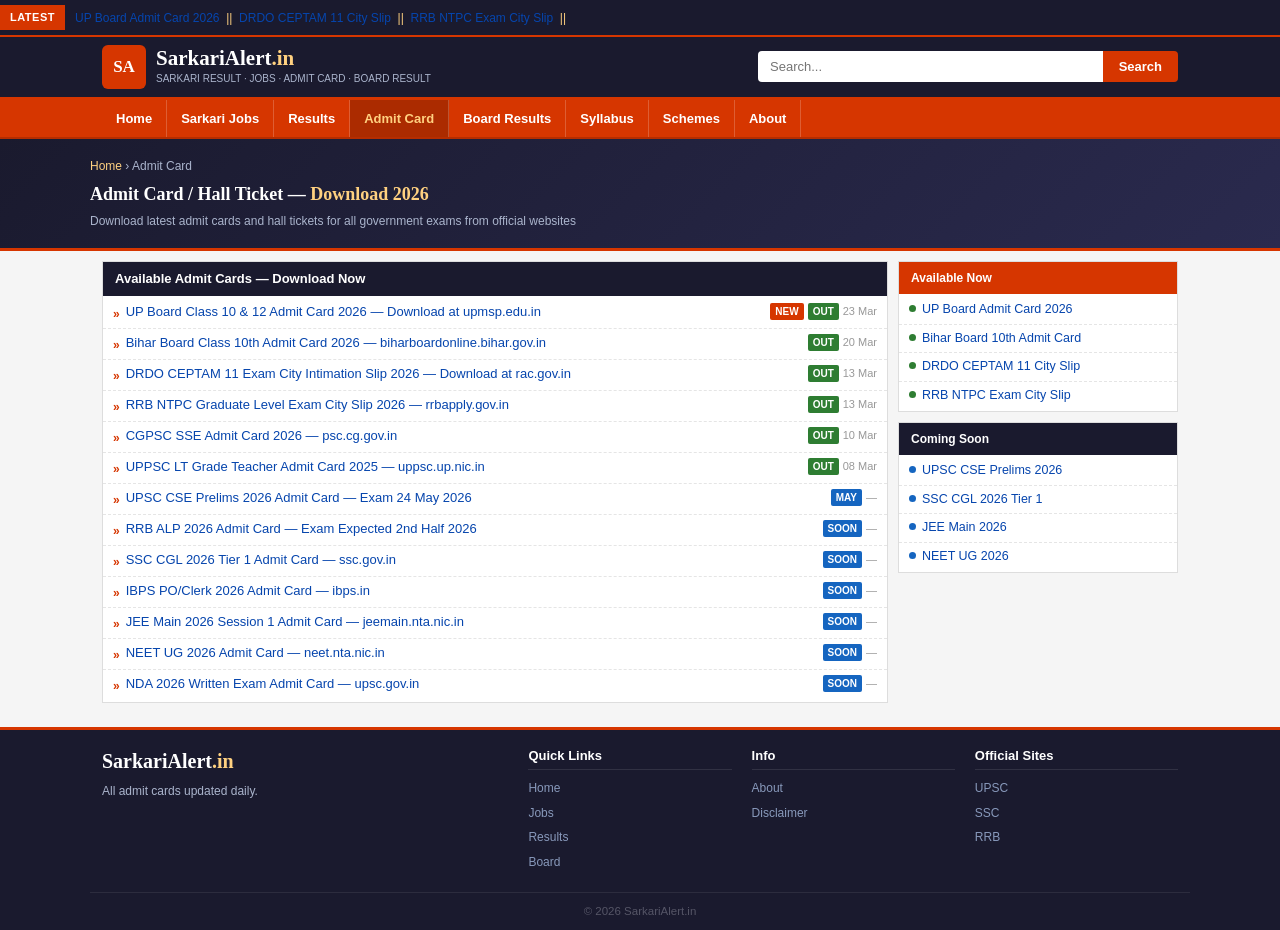
<file: admit.html>
<!DOCTYPE html>
<html lang="en">
<head>
<meta charset="UTF-8"><meta name="viewport" content="width=device-width, initial-scale=1.0">
<title>Admit Card / Hall Ticket 2026 - Download Now | SarkariAlert.in</title>
<link rel="stylesheet" href="style.css">
</head>
<body>
<div class="ticker-bar"><div class="ticker-inner"><span class="ticker-label">LATEST</span><div class="ticker-scroll"><div class="ticker-text"><a href="admit.html">UP Board Admit Card 2026</a> &nbsp;||&nbsp; <a href="admit.html">DRDO CEPTAM 11 City Slip</a> &nbsp;||&nbsp; <a href="admit.html">RRB NTPC Exam City Slip</a> &nbsp;||&nbsp;</div></div></div></div>
<header class="site-header"><div class="header-inner"><a href="index.html" class="logo-box"><div class="logo-img">SA</div><div><div class="logo-text">SarkariAlert<span>.in</span></div><span class="logo-sub">SARKARI RESULT · JOBS · ADMIT CARD · BOARD RESULT</span></div></a><div class="header-search"><input type="text" placeholder="Search..."><button>Search</button></div><button class="hamburger" onclick="toggleMenu()"><span></span><span></span><span></span></button></div></header>
<nav class="main-nav"><div class="nav-inner"><a href="index.html" class="nav-item">Home</a><a href="jobs.html" class="nav-item">Sarkari Jobs</a><a href="results.html" class="nav-item">Results</a><a href="admit.html" class="nav-item active">Admit Card</a><a href="board.html" class="nav-item">Board Results</a><a href="syllabus.html" class="nav-item">Syllabus</a><a href="schemes.html" class="nav-item">Schemes</a><a href="about.html" class="nav-item">About</a></div></nav>
<div class="mobile-nav" id="mobileNav"><a href="index.html">Home</a><a href="jobs.html">Jobs</a><a href="results.html">Results</a><a href="admit.html">Admit Card</a><a href="board.html">Board Results</a><a href="syllabus.html">Syllabus</a><a href="schemes.html">Schemes</a><a href="about.html">About</a></div>
<div class="page-hero"><div class="page-hero-inner"><div class="breadcrumb"><a href="index.html">Home</a> &rsaquo; Admit Card</div><h1>Admit Card / Hall Ticket — <span>Download 2026</span></h1><p>Download latest admit cards and hall tickets for all government exams from official websites</p></div></div>
<div class="full-page">
  <div>
    <div class="sec-box">
      <div class="sec-head"><div class="sec-title">Available Admit Cards — Download Now</div></div>
      <div class="post-list" id="admit-list">
        <!-- NEW ADMIT CARDS — PASTE AT TOP -->
        <div class="post-row"><span class="post-arrow">&raquo;</span><span class="post-link"><a href="all_govt_job_posts.html">UP Board Class 10 &amp; 12 Admit Card 2026 — Download at upmsp.edu.in</a></span><span class="post-meta"><span class="badge b-new">NEW</span><span class="badge b-out">OUT</span><span class="post-date">23 Mar</span></span></div>
        <div class="post-row"><span class="post-arrow">&raquo;</span><span class="post-link"><a href="all_govt_job_posts.html">Bihar Board Class 10th Admit Card 2026 — biharboardonline.bihar.gov.in</a></span><span class="post-meta"><span class="badge b-out">OUT</span><span class="post-date">20 Mar</span></span></div>
        <div class="post-row"><span class="post-arrow">&raquo;</span><span class="post-link"><a href="all_govt_job_posts.html">DRDO CEPTAM 11 Exam City Intimation Slip 2026 — Download at rac.gov.in</a></span><span class="post-meta"><span class="badge b-out">OUT</span><span class="post-date">13 Mar</span></span></div>
        <div class="post-row"><span class="post-arrow">&raquo;</span><span class="post-link"><a href="all_govt_job_posts.html">RRB NTPC Graduate Level Exam City Slip 2026 — rrbapply.gov.in</a></span><span class="post-meta"><span class="badge b-out">OUT</span><span class="post-date">13 Mar</span></span></div>
        <div class="post-row"><span class="post-arrow">&raquo;</span><span class="post-link"><a href="all_govt_job_posts.html">CGPSC SSE Admit Card 2026 — psc.cg.gov.in</a></span><span class="post-meta"><span class="badge b-out">OUT</span><span class="post-date">10 Mar</span></span></div>
        <div class="post-row"><span class="post-arrow">&raquo;</span><span class="post-link"><a href="all_govt_job_posts.html">UPPSC LT Grade Teacher Admit Card 2025 — uppsc.up.nic.in</a></span><span class="post-meta"><span class="badge b-out">OUT</span><span class="post-date">08 Mar</span></span></div>
        <div class="post-row"><span class="post-arrow">&raquo;</span><span class="post-link"><a href="all_govt_job_posts.html">UPSC CSE Prelims 2026 Admit Card — Exam 24 May 2026</a></span><span class="post-meta"><span class="badge b-soon">MAY</span><span class="post-date">—</span></span></div>
        <div class="post-row"><span class="post-arrow">&raquo;</span><span class="post-link"><a href="all_govt_job_posts.html">RRB ALP 2026 Admit Card — Exam Expected 2nd Half 2026</a></span><span class="post-meta"><span class="badge b-soon">SOON</span><span class="post-date">—</span></span></div>
        <div class="post-row"><span class="post-arrow">&raquo;</span><span class="post-link"><a href="all_govt_job_posts.html">SSC CGL 2026 Tier 1 Admit Card — ssc.gov.in</a></span><span class="post-meta"><span class="badge b-soon">SOON</span><span class="post-date">—</span></span></div>
        <div class="post-row"><span class="post-arrow">&raquo;</span><span class="post-link"><a href="all_govt_job_posts.html">IBPS PO/Clerk 2026 Admit Card — ibps.in</a></span><span class="post-meta"><span class="badge b-soon">SOON</span><span class="post-date">—</span></span></div>
        <div class="post-row"><span class="post-arrow">&raquo;</span><span class="post-link"><a href="all_govt_job_posts.html">JEE Main 2026 Session 1 Admit Card — jeemain.nta.nic.in</a></span><span class="post-meta"><span class="badge b-soon">SOON</span><span class="post-date">—</span></span></div>
        <div class="post-row"><span class="post-arrow">&raquo;</span><span class="post-link"><a href="all_govt_job_posts.html">NEET UG 2026 Admit Card — neet.nta.nic.in</a></span><span class="post-meta"><span class="badge b-soon">SOON</span><span class="post-date">—</span></span></div>
        <div class="post-row"><span class="post-arrow">&raquo;</span><span class="post-link"><a href="all_govt_job_posts.html">NDA 2026 Written Exam Admit Card — upsc.gov.in</a></span><span class="post-meta"><span class="badge b-soon">SOON</span><span class="post-date">—</span></span></div>
      </div>
    </div>
  </div>
  <div class="sidebar">
    <div class="side-box"><div class="side-head orange">Available Now</div><div class="side-list">
      <div class="side-item"><div class="side-dot" style="background:#2e7d32"></div><a href="all_govt_job_posts.html" class="side-link">UP Board Admit Card 2026</a></div>
      <div class="side-item"><div class="side-dot" style="background:#2e7d32"></div><a href="all_govt_job_posts.html" class="side-link">Bihar Board 10th Admit Card</a></div>
      <div class="side-item"><div class="side-dot" style="background:#2e7d32"></div><a href="all_govt_job_posts.html" class="side-link">DRDO CEPTAM 11 City Slip</a></div>
      <div class="side-item"><div class="side-dot" style="background:#2e7d32"></div><a href="all_govt_job_posts.html" class="side-link">RRB NTPC Exam City Slip</a></div>
    </div></div>
    <div class="side-box"><div class="side-head">Coming Soon</div><div class="side-list">
      <div class="side-item"><div class="side-dot" style="background:#1565c0"></div><a href="all_govt_job_posts.html" class="side-link">UPSC CSE Prelims 2026</a></div>
      <div class="side-item"><div class="side-dot" style="background:#1565c0"></div><a href="all_govt_job_posts.html" class="side-link">SSC CGL 2026 Tier 1</a></div>
      <div class="side-item"><div class="side-dot" style="background:#1565c0"></div><a href="all_govt_job_posts.html" class="side-link">JEE Main 2026</a></div>
      <div class="side-item"><div class="side-dot" style="background:#1565c0"></div><a href="all_govt_job_posts.html" class="side-link">NEET UG 2026</a></div>
    </div></div>
  </div>
</div>
<footer class="site-footer"><div class="footer-inner"><div><div class="footer-logo-text">SarkariAlert<span>.in</span></div><p class="footer-desc">All admit cards updated daily.</p></div><div><h4>Quick Links</h4><ul class="footer-links"><li><a href="index.html">Home</a></li><li><a href="jobs.html">Jobs</a></li><li><a href="results.html">Results</a></li><li><a href="board.html">Board</a></li></ul></div><div><h4>Info</h4><ul class="footer-links"><li><a href="about.html">About</a></li><li><a href="about.html#disclaimer">Disclaimer</a></li></ul></div><div><h4>Official Sites</h4><ul class="footer-links"><li><a href="https://upsc.gov.in" target="_blank">UPSC</a></li><li><a href="https://ssc.gov.in" target="_blank">SSC</a></li><li><a href="https://www.rrbapply.gov.in" target="_blank">RRB</a></li></ul></div></div><div class="footer-bottom">&copy; 2026 SarkariAlert.in</div></footer>
<script>function toggleMenu(){ document.getElementById('mobileNav').classList.toggle('open'); }</script>
</body></html>
</file>
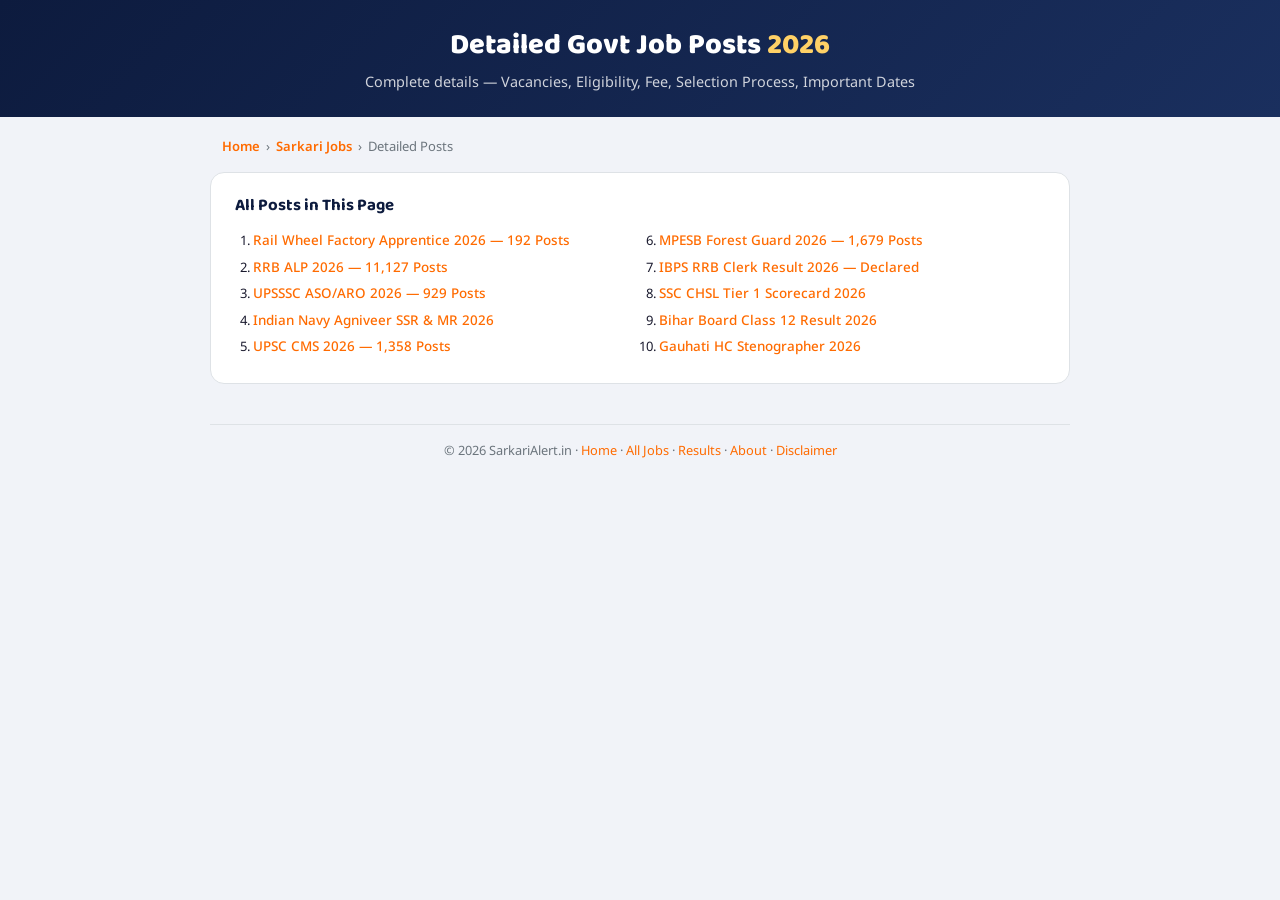
<file: all_govt_job_posts.html>
<!DOCTYPE html>
<html lang="en">
<head>
<meta charset="UTF-8"><meta name="viewport" content="width=device-width, initial-scale=1.0">
<meta name="description" content="Detailed government job posts with complete eligibility, fee, vacancy tables, selection process and important dates.">
<title>Detailed Govt Job Posts 2026 | SarkariAlert.in</title>
<link rel="preconnect" href="https://fonts.googleapis.com">
<link href="https://fonts.googleapis.com/css2?family=Baloo+2:wght@400;600;700;800&family=Noto+Sans:wght@400;500;600&display=swap" rel="stylesheet">
<link rel="stylesheet" href="style.css">
<style>
/* DETAILED POST STYLES */
:root{--navy:#0D1B3E;--orange:#FF6B00;--gold:#F5A623;--green-ok:#1B8A4E;--red-alert:#C0392B;--border:#DEE2E6;--bg-page:#F1F3F8;--card-bg:#FFFFFF;--muted:#6C757D;--radius:14px;--railway:#1565C0;--railway-bg:#E8F0FE;--upsc:#6A0DAD;--upsc-bg:#F3E8FF;--banking:#0A6B43;--banking-bg:#E6F5EF;--defence:#B71C1C;--defence-bg:#FDECEA;--state:#E65100;--state-bg:#FFF3E0}
body{font-family:'Noto Sans',sans-serif;background:var(--bg-page);color:#1A1A2E;padding-bottom:60px}
.posts-header{background:linear-gradient(135deg,#0D1B3E,#1A2F5E);padding:24px 16px;text-align:center;color:#fff;margin-bottom:20px}
.posts-header h1{font-family:'Baloo 2',sans-serif;font-size:1.8rem;font-weight:800;margin-bottom:4px}
.posts-header h1 span{color:#FFD166}
.posts-header p{font-size:.9rem;opacity:.8}
.back-nav{max-width:860px;margin:0 auto 16px;display:flex;align-items:center;gap:6px;font-size:13px;color:var(--muted);flex-wrap:wrap;padding:0 12px}
.back-nav a{color:var(--orange);font-weight:600}
.job-post{background:var(--card-bg);border-radius:var(--radius);border:1.5px solid var(--border);max-width:860px;margin:0 auto 36px;overflow:hidden;box-shadow:0 2px 12px rgba(0,0,0,.06)}
.job-post__bar{height:6px;width:100%}
.bar-railway{background:var(--railway)}.bar-upsc{background:var(--upsc)}.bar-banking{background:var(--banking)}.bar-defence{background:var(--defence)}.bar-state{background:var(--state)}
.job-post__head{padding:20px 24px 16px;border-bottom:1px solid var(--border)}
.job-post__badge{display:inline-block;font-size:.7rem;font-weight:700;letter-spacing:1px;text-transform:uppercase;padding:3px 10px;border-radius:5px;margin-bottom:8px}
.badge-railway{background:var(--railway-bg);color:var(--railway)}.badge-upsc{background:var(--upsc-bg);color:var(--upsc)}.badge-banking{background:var(--banking-bg);color:var(--banking)}.badge-defence{background:var(--defence-bg);color:var(--defence)}.badge-state{background:var(--state-bg);color:var(--state)}
.job-post__title{font-family:'Baloo 2',sans-serif;font-size:1.2rem;font-weight:800;line-height:1.3;margin-bottom:6px}
.c-railway{color:var(--railway)}.c-upsc{color:var(--upsc)}.c-banking{color:var(--banking)}.c-defence{color:var(--defence)}.c-state{color:var(--state)}
.job-post__meta{font-size:.82rem;color:var(--muted);display:flex;flex-wrap:wrap;gap:12px}
.job-post__stats{display:flex;flex-wrap:wrap;border-bottom:1px solid var(--border)}
.stat-box{flex:1 1 150px;padding:14px 20px;border-right:1px solid var(--border)}
.stat-box:last-child{border-right:none}
.stat-box__label{font-size:.7rem;font-weight:700;letter-spacing:.8px;text-transform:uppercase;color:var(--muted);margin-bottom:4px}
.stat-box__value{font-size:1.05rem;font-weight:700;color:#1A1A2E}
.job-post__body{padding:20px 24px}
.section-title{font-family:'Baloo 2',sans-serif;font-size:.95rem;font-weight:700;color:var(--navy);margin:18px 0 10px;padding-left:10px;border-left:3px solid var(--orange)}
.section-title:first-child{margin-top:0}
table.info-table{width:100%;border-collapse:collapse;font-size:.84rem}
table.info-table th,table.info-table td{padding:9px 14px;border:1px solid var(--border);text-align:left;vertical-align:top;line-height:1.5}
table.info-table thead th{background:var(--navy);color:#fff;font-weight:600;font-size:.78rem;letter-spacing:.5px;text-transform:uppercase}
table.info-table tbody tr:nth-child(even){background:#F8F9FC}
table.info-table tbody tr:hover{background:#FFFBF5}
.td-highlight{font-weight:600}.td-green{color:var(--green-ok);font-weight:600}.td-red{color:var(--red-alert);font-weight:600}.td-blue{color:var(--railway);font-weight:600}.td-note{font-size:.75rem;color:var(--muted);font-style:italic}
.fee-gen{background:#FFF8E7}.fee-obc{background:#E8F5E9}.fee-sc{background:#FFF3E0}.fee-women{background:#FCE4EC}.fee-pwd{background:#F3E5F5}
.dates-grid{display:grid;grid-template-columns:repeat(auto-fill,minmax(190px,1fr));gap:10px;margin-top:10px}
.date-chip{background:var(--bg-page);border:1px solid var(--border);border-radius:8px;padding:10px 14px}
.date-chip__label{font-size:.68rem;font-weight:700;text-transform:uppercase;letter-spacing:.6px;color:var(--muted);margin-bottom:3px}
.date-chip__date{font-size:.9rem;font-weight:700;color:#1A1A2E}
.date-chip--alert .date-chip__date{color:var(--red-alert)}
.date-chip--ok .date-chip__date{color:var(--green-ok)}
.pill{display:inline-block;padding:2px 9px;border-radius:999px;font-size:.7rem;font-weight:700}
.pill-open{background:#E6F5EF;color:#0A6B43}.pill-soon{background:#E8F0FE;color:#1565C0}.pill-hot{background:#FFF3E0;color:#E65100}.pill-new{background:var(--orange);color:#fff}
.btn-apply{display:inline-flex;align-items:center;gap:8px;background:var(--orange);color:#fff;font-family:'Baloo 2',sans-serif;font-size:.95rem;font-weight:700;padding:11px 26px;border-radius:9px;text-decoration:none;transition:all .18s}
.btn-apply:hover{background:#cc5400;transform:translateY(-1px);text-decoration:none;color:#fff}
.btn-apply--closed{background:#6c757d}.btn-apply--soon{background:var(--railway)}
.job-post__footer{border-top:1px solid var(--border);padding:16px 24px;display:flex;align-items:center;justify-content:space-between;flex-wrap:wrap;gap:12px;background:#FAFBFF}
.job-post__disclaimer{font-size:.75rem;color:var(--muted);flex:1;min-width:180px}
.toc{background:#fff;border-radius:var(--radius);border:1.5px solid var(--border);padding:20px 24px;margin:0 auto 28px;max-width:860px}
.toc h2{font-family:'Baloo 2',sans-serif;font-size:1.05rem;font-weight:700;color:var(--navy);margin-bottom:12px}
.toc ol{columns:2;column-gap:20px;padding-left:18px}
.toc li{margin-bottom:6px}
.toc a{font-size:.84rem;color:var(--orange);font-weight:500}
.toc a:hover{text-decoration:underline}
@media(max-width:600px){.stat-box{flex:1 1 100%;border-right:none;border-bottom:1px solid var(--border)}.dates-grid{grid-template-columns:1fr 1fr}.toc ol{columns:1}}
</style>
</head>
<body>

<div class="posts-header">
  <h1>Detailed Govt Job Posts <span>2026</span></h1>
  <p>Complete details — Vacancies, Eligibility, Fee, Selection Process, Important Dates</p>
</div>

<div class="back-nav">
  <a href="index.html">Home</a> › <a href="jobs.html">Sarkari Jobs</a> › <span>Detailed Posts</span>
</div>

<!-- TABLE OF CONTENTS -->
<div class="toc">
  <h2>All Posts in This Page</h2>
  <ol id="toc-list">
    <li><a href="#post-rwf-2026">Rail Wheel Factory Apprentice 2026 — 192 Posts</a></li>
    <li><a href="#post-rrb-alp-2026">RRB ALP 2026 — 11,127 Posts</a></li>
    <li><a href="#post-upsssc-aso-2026">UPSSSC ASO/ARO 2026 — 929 Posts</a></li>
    <li><a href="#post-navy-agniveer-2026">Indian Navy Agniveer SSR & MR 2026</a></li>
    <li><a href="#post-upsc-cms-2026">UPSC CMS 2026 — 1,358 Posts</a></li>
    <li><a href="#post-mpesb-forest-2026">MPESB Forest Guard 2026 — 1,679 Posts</a></li>
    <li><a href="#post-ibps-rrb-result-2026">IBPS RRB Clerk Result 2026 — Declared</a></li>
    <li><a href="#post-ssc-chsl-scorecard-2026">SSC CHSL Tier 1 Scorecard 2026</a></li>
    <li><a href="#post-bihar-board-12-2026">Bihar Board Class 12 Result 2026</a></li>
    <li><a href="#post-ghc-steno-2026">Gauhati HC Stenographer 2026</a></li>
  </ol>
</div>

<!-- ═══════════════════════════════════════
  PASTE NEW DETAILED POSTS BELOW THIS LINE
  Always paste ABOVE the footer div
═══════════════════════════════════════ -->


<!-- FOOTER -->
<div style="max-width:860px;margin:40px auto 0;padding:16px 12px;border-top:1px solid var(--border);font-size:.8rem;color:var(--muted);text-align:center">
  &copy; 2026 SarkariAlert.in &middot;
  <a href="index.html" style="color:var(--orange)">Home</a> &middot;
  <a href="jobs.html" style="color:var(--orange)">All Jobs</a> &middot;
  <a href="results.html" style="color:var(--orange)">Results</a> &middot;
  <a href="about.html" style="color:var(--orange)">About</a> &middot;
  <a href="about.html#disclaimer" style="color:var(--orange)">Disclaimer</a>
</div>

</body></html>
</file>
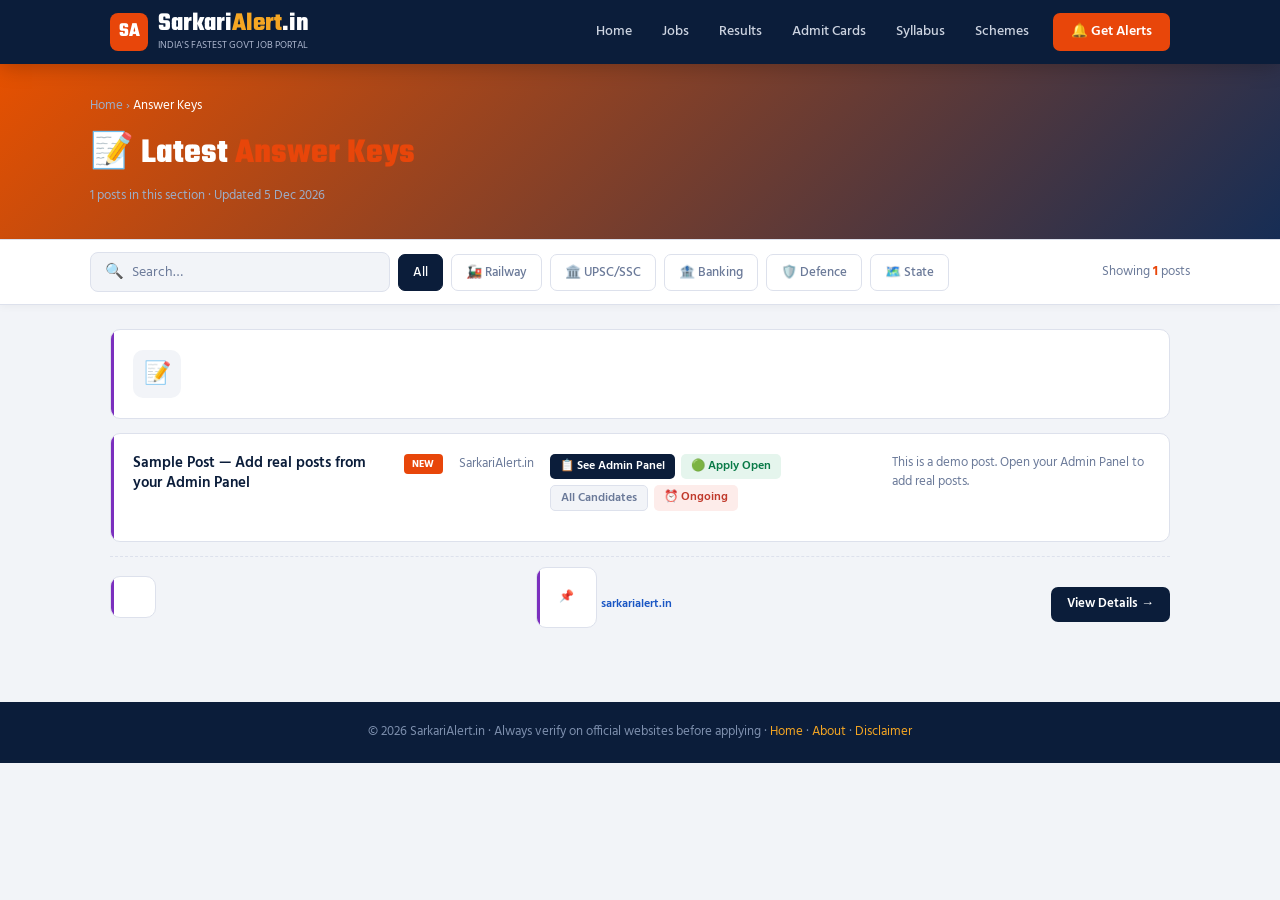
<file: answer_keys.html>
<!DOCTYPE html><html><head><meta charset='UTF-8'><meta http-equiv='refresh' content='0;url=section.html?s=answer_keys'><title>Redirecting…</title></head><body><script>window.location.href='section.html?s=answer_keys';</script></body></html>
</file>
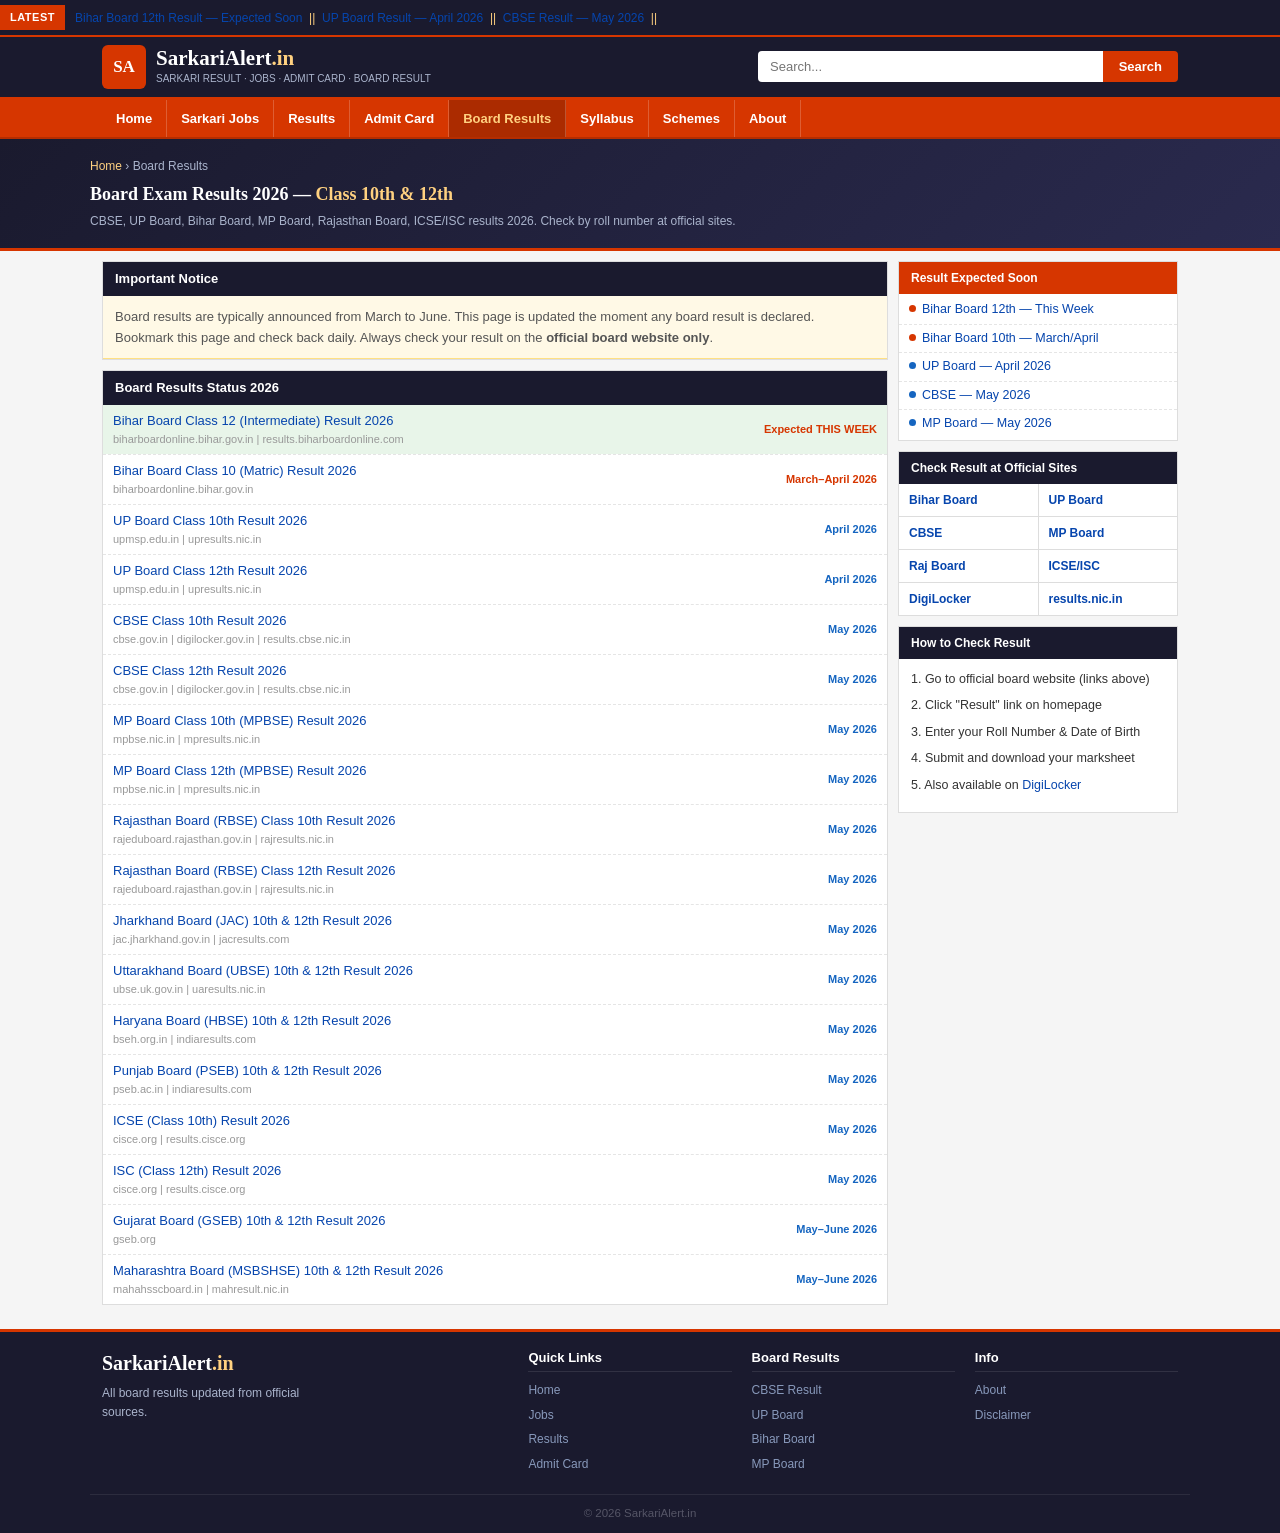
<file: board.html>
<!DOCTYPE html>
<html lang="en">
<head>
<meta charset="UTF-8"><meta name="viewport" content="width=device-width, initial-scale=1.0">
<title>Board Exam Results 2026 - CBSE, UP, Bihar, MP Board | SarkariAlert.in</title>
<link rel="stylesheet" href="style.css">
</head>
<body>
<div class="ticker-bar"><div class="ticker-inner"><span class="ticker-label">LATEST</span><div class="ticker-scroll"><div class="ticker-text"><a href="board.html">Bihar Board 12th Result — Expected Soon</a> &nbsp;||&nbsp; <a href="board.html">UP Board Result — April 2026</a> &nbsp;||&nbsp; <a href="board.html">CBSE Result — May 2026</a> &nbsp;||&nbsp;</div></div></div></div>
<header class="site-header"><div class="header-inner"><a href="index.html" class="logo-box"><div class="logo-img">SA</div><div><div class="logo-text">SarkariAlert<span>.in</span></div><span class="logo-sub">SARKARI RESULT · JOBS · ADMIT CARD · BOARD RESULT</span></div></a><div class="header-search"><input type="text" placeholder="Search..."><button>Search</button></div><button class="hamburger" onclick="toggleMenu()"><span></span><span></span><span></span></button></div></header>
<nav class="main-nav"><div class="nav-inner"><a href="index.html" class="nav-item">Home</a><a href="jobs.html" class="nav-item">Sarkari Jobs</a><a href="results.html" class="nav-item">Results</a><a href="admit.html" class="nav-item">Admit Card</a><a href="board.html" class="nav-item active">Board Results</a><a href="syllabus.html" class="nav-item">Syllabus</a><a href="schemes.html" class="nav-item">Schemes</a><a href="about.html" class="nav-item">About</a></div></nav>
<div class="mobile-nav" id="mobileNav"><a href="index.html">Home</a><a href="jobs.html">Jobs</a><a href="results.html">Results</a><a href="admit.html">Admit Card</a><a href="board.html">Board Results</a><a href="syllabus.html">Syllabus</a><a href="schemes.html">Schemes</a><a href="about.html">About</a></div>
<div class="page-hero"><div class="page-hero-inner"><div class="breadcrumb"><a href="index.html">Home</a> &rsaquo; Board Results</div><h1>Board Exam Results 2026 — <span>Class 10th &amp; 12th</span></h1><p>CBSE, UP Board, Bihar Board, MP Board, Rajasthan Board, ICSE/ISC results 2026. Check by roll number at official sites.</p></div></div>
<div class="full-page">
  <div>
    <!-- NOTICE -->
    <div class="sec-box">
      <div class="sec-head"><div class="sec-title">Important Notice</div></div>
      <div style="padding:10px 12px;font-size:13px;color:#555;background:#fff9e6;border-bottom:1px solid #ffe082;line-height:1.65">
        Board results are typically announced from March to June. This page is updated the moment any board result is declared. Bookmark this page and check back daily. Always check your result on the <strong>official board website only</strong>.
      </div>
    </div>

    <!-- BOARD TABLE -->
    <div class="sec-box">
      <div class="sec-head"><div class="sec-title">Board Results Status 2026</div></div>
      <table class="board-table" id="board-list">
        <!-- NEW BOARD RESULTS — PASTE AT TOP -->
        <tr style="background:#e8f5e9"><td><a href="all_govt_job_posts.html#post-bihar-board-12-2026" class="board-name">Bihar Board Class 12 (Intermediate) Result 2026</a><div class="board-class">biharboardonline.bihar.gov.in | results.biharboardonline.com</div></td><td><span class="board-status bs-exp">Expected THIS WEEK</span></td></tr>
        <tr><td><a href="all_govt_job_posts.html" class="board-name">Bihar Board Class 10 (Matric) Result 2026</a><div class="board-class">biharboardonline.bihar.gov.in</div></td><td><span class="board-status bs-exp">March–April 2026</span></td></tr>
        <tr><td><a href="all_govt_job_posts.html" class="board-name">UP Board Class 10th Result 2026</a><div class="board-class">upmsp.edu.in | upresults.nic.in</div></td><td><span class="board-status bs-soon">April 2026</span></td></tr>
        <tr><td><a href="all_govt_job_posts.html" class="board-name">UP Board Class 12th Result 2026</a><div class="board-class">upmsp.edu.in | upresults.nic.in</div></td><td><span class="board-status bs-soon">April 2026</span></td></tr>
        <tr><td><a href="all_govt_job_posts.html" class="board-name">CBSE Class 10th Result 2026</a><div class="board-class">cbse.gov.in | digilocker.gov.in | results.cbse.nic.in</div></td><td><span class="board-status bs-soon">May 2026</span></td></tr>
        <tr><td><a href="all_govt_job_posts.html" class="board-name">CBSE Class 12th Result 2026</a><div class="board-class">cbse.gov.in | digilocker.gov.in | results.cbse.nic.in</div></td><td><span class="board-status bs-soon">May 2026</span></td></tr>
        <tr><td><a href="all_govt_job_posts.html" class="board-name">MP Board Class 10th (MPBSE) Result 2026</a><div class="board-class">mpbse.nic.in | mpresults.nic.in</div></td><td><span class="board-status bs-soon">May 2026</span></td></tr>
        <tr><td><a href="all_govt_job_posts.html" class="board-name">MP Board Class 12th (MPBSE) Result 2026</a><div class="board-class">mpbse.nic.in | mpresults.nic.in</div></td><td><span class="board-status bs-soon">May 2026</span></td></tr>
        <tr><td><a href="all_govt_job_posts.html" class="board-name">Rajasthan Board (RBSE) Class 10th Result 2026</a><div class="board-class">rajeduboard.rajasthan.gov.in | rajresults.nic.in</div></td><td><span class="board-status bs-soon">May 2026</span></td></tr>
        <tr><td><a href="all_govt_job_posts.html" class="board-name">Rajasthan Board (RBSE) Class 12th Result 2026</a><div class="board-class">rajeduboard.rajasthan.gov.in | rajresults.nic.in</div></td><td><span class="board-status bs-soon">May 2026</span></td></tr>
        <tr><td><a href="all_govt_job_posts.html" class="board-name">Jharkhand Board (JAC) 10th &amp; 12th Result 2026</a><div class="board-class">jac.jharkhand.gov.in | jacresults.com</div></td><td><span class="board-status bs-soon">May 2026</span></td></tr>
        <tr><td><a href="all_govt_job_posts.html" class="board-name">Uttarakhand Board (UBSE) 10th &amp; 12th Result 2026</a><div class="board-class">ubse.uk.gov.in | uaresults.nic.in</div></td><td><span class="board-status bs-soon">May 2026</span></td></tr>
        <tr><td><a href="all_govt_job_posts.html" class="board-name">Haryana Board (HBSE) 10th &amp; 12th Result 2026</a><div class="board-class">bseh.org.in | indiaresults.com</div></td><td><span class="board-status bs-soon">May 2026</span></td></tr>
        <tr><td><a href="all_govt_job_posts.html" class="board-name">Punjab Board (PSEB) 10th &amp; 12th Result 2026</a><div class="board-class">pseb.ac.in | indiaresults.com</div></td><td><span class="board-status bs-soon">May 2026</span></td></tr>
        <tr><td><a href="all_govt_job_posts.html" class="board-name">ICSE (Class 10th) Result 2026</a><div class="board-class">cisce.org | results.cisce.org</div></td><td><span class="board-status bs-soon">May 2026</span></td></tr>
        <tr><td><a href="all_govt_job_posts.html" class="board-name">ISC (Class 12th) Result 2026</a><div class="board-class">cisce.org | results.cisce.org</div></td><td><span class="board-status bs-soon">May 2026</span></td></tr>
        <tr><td><a href="all_govt_job_posts.html" class="board-name">Gujarat Board (GSEB) 10th &amp; 12th Result 2026</a><div class="board-class">gseb.org</div></td><td><span class="board-status bs-soon">May–June 2026</span></td></tr>
        <tr><td><a href="all_govt_job_posts.html" class="board-name">Maharashtra Board (MSBSHSE) 10th &amp; 12th Result 2026</a><div class="board-class">mahahsscboard.in | mahresult.nic.in</div></td><td><span class="board-status bs-soon">May–June 2026</span></td></tr>
      </table>
    </div>
  </div>
  <div class="sidebar">
    <div class="side-box"><div class="side-head orange">Result Expected Soon</div><div class="side-list">
      <div class="side-item"><div class="side-dot" style="background:#d63600"></div><a href="all_govt_job_posts.html" class="side-link">Bihar Board 12th — This Week</a></div>
      <div class="side-item"><div class="side-dot" style="background:#d63600"></div><a href="all_govt_job_posts.html" class="side-link">Bihar Board 10th — March/April</a></div>
      <div class="side-item"><div class="side-dot" style="background:#1565c0"></div><a href="all_govt_job_posts.html" class="side-link">UP Board — April 2026</a></div>
      <div class="side-item"><div class="side-dot" style="background:#1565c0"></div><a href="all_govt_job_posts.html" class="side-link">CBSE — May 2026</a></div>
      <div class="side-item"><div class="side-dot" style="background:#1565c0"></div><a href="all_govt_job_posts.html" class="side-link">MP Board — May 2026</a></div>
    </div></div>
    <div class="side-box"><div class="side-head">Check Result at Official Sites</div><div class="ql-grid">
      <a href="https://biharboardonline.bihar.gov.in" target="_blank" class="ql-item">Bihar Board</a>
      <a href="https://upmsp.edu.in" target="_blank" class="ql-item">UP Board</a>
      <a href="https://cbse.gov.in" target="_blank" class="ql-item">CBSE</a>
      <a href="https://mpbse.nic.in" target="_blank" class="ql-item">MP Board</a>
      <a href="https://rajeduboard.rajasthan.gov.in" target="_blank" class="ql-item">Raj Board</a>
      <a href="https://cisce.org" target="_blank" class="ql-item">ICSE/ISC</a>
      <a href="https://digilocker.gov.in" target="_blank" class="ql-item">DigiLocker</a>
      <a href="https://results.nic.in" target="_blank" class="ql-item">results.nic.in</a>
    </div></div>
    <div class="side-box"><div class="side-head">How to Check Result</div>
    <div style="padding:10px 12px;font-size:12.5px;color:#333;line-height:1.65">
      <p style="margin-bottom:6px">1. Go to official board website (links above)</p>
      <p style="margin-bottom:6px">2. Click "Result" link on homepage</p>
      <p style="margin-bottom:6px">3. Enter your Roll Number &amp; Date of Birth</p>
      <p style="margin-bottom:6px">4. Submit and download your marksheet</p>
      <p style="margin-bottom:6px">5. Also available on <a href="https://digilocker.gov.in" target="_blank">DigiLocker</a></p>
    </div></div>
  </div>
</div>
<footer class="site-footer"><div class="footer-inner"><div><div class="footer-logo-text">SarkariAlert<span>.in</span></div><p class="footer-desc">All board results updated from official sources.</p></div><div><h4>Quick Links</h4><ul class="footer-links"><li><a href="index.html">Home</a></li><li><a href="jobs.html">Jobs</a></li><li><a href="results.html">Results</a></li><li><a href="admit.html">Admit Card</a></li></ul></div><div><h4>Board Results</h4><ul class="footer-links"><li><a href="board.html">CBSE Result</a></li><li><a href="board.html">UP Board</a></li><li><a href="board.html">Bihar Board</a></li><li><a href="board.html">MP Board</a></li></ul></div><div><h4>Info</h4><ul class="footer-links"><li><a href="about.html">About</a></li><li><a href="about.html#disclaimer">Disclaimer</a></li></ul></div></div><div class="footer-bottom">&copy; 2026 SarkariAlert.in</div></footer>
<script>function toggleMenu(){ document.getElementById('mobileNav').classList.toggle('open'); }</script>
</body></html>
</file>
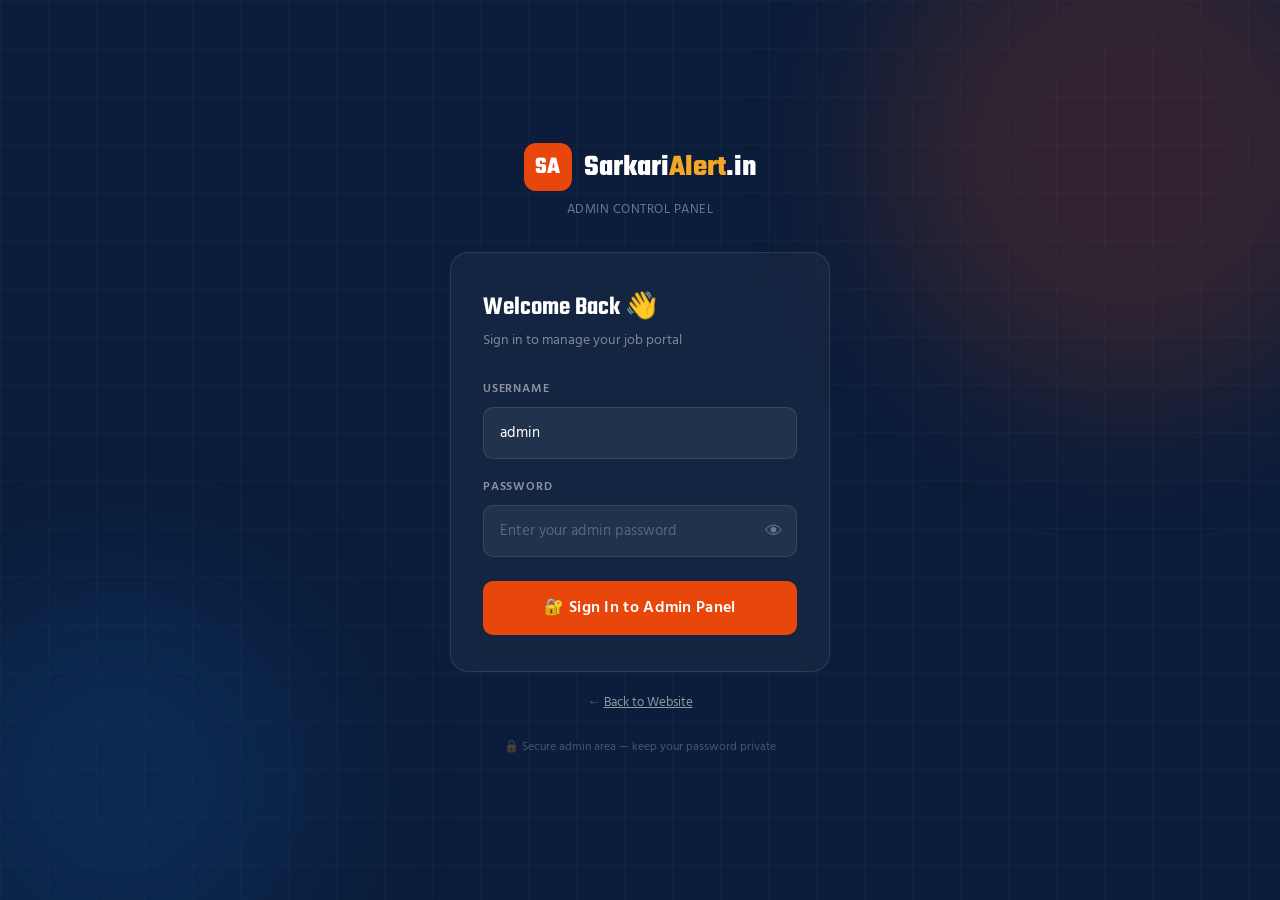
<file: dashboard.html>
<!DOCTYPE html>
<html lang="en">
<head>
<meta charset="UTF-8">
<meta name="viewport" content="width=device-width, initial-scale=1.0">
<title>Admin Panel v2 | SarkariAlert.in</title>
<link href="https://fonts.googleapis.com/css2?family=Teko:wght@500;600;700&family=Hind:wght@400;500;600&display=swap" rel="stylesheet">
<style>
:root{
  --navy:#091628;--navy2:#0D1F3C;--card:#111E35;--card2:#162844;
  --orange:#E8460A;--orange2:#FF5C1A;--gold:#F5A623;
  --border:rgba(255,255,255,.08);--border2:rgba(255,255,255,.14);
  --text:#E8EDF5;--muted:#7A8CAA;
  --green:#10B981;--green-bg:rgba(16,185,129,.12);
  --red:#EF4444;--red-bg:rgba(239,68,68,.12);
  --blue:#3B82F6;--blue-bg:rgba(59,130,246,.12);
  --amber:#F59E0B;--amber-bg:rgba(245,158,11,.12);
  --purple:#8B5CF6;--purple-bg:rgba(139,92,246,.12);
  --input:rgba(255,255,255,.05);--radius:10px;
}
*,*::before,*::after{box-sizing:border-box;margin:0;padding:0}
body{font-family:'Hind',sans-serif;background:var(--navy);color:var(--text);font-size:14px;min-height:100vh}
a{text-decoration:none;color:inherit}
button,input,select,textarea{font-family:'Hind',sans-serif}

/* ── LAYOUT ── */
.layout{display:grid;grid-template-columns:220px 1fr;min-height:100vh}

/* ── SIDEBAR ── */
.sidebar{background:rgba(0,0,0,.25);border-right:1px solid var(--border);display:flex;flex-direction:column}
.sb-brand{padding:18px 16px 14px;border-bottom:1px solid var(--border)}
.sb-logo{font-family:'Teko',sans-serif;font-size:22px;font-weight:700;color:#fff;display:flex;align-items:center;gap:8px}
.sb-logo-dot{width:32px;height:32px;background:var(--orange);border-radius:7px;display:flex;align-items:center;justify-content:center;font-size:16px;font-weight:700;flex-shrink:0}
.sb-logo span{color:var(--gold)}
.sb-version{font-size:10px;color:var(--muted);letter-spacing:.5px;margin-top:2px}
.sb-nav{padding:10px 8px;flex:1;overflow-y:auto}
.sb-sec-label{font-size:10px;font-weight:600;letter-spacing:1px;text-transform:uppercase;color:var(--muted);padding:10px 8px 5px}
.sb-link{display:flex;align-items:center;gap:8px;padding:9px 10px;border-radius:8px;font-size:13px;font-weight:500;color:var(--muted);cursor:pointer;transition:all .15s;margin-bottom:1px;border:none;background:none;width:100%;text-align:left}
.sb-link:hover{background:rgba(255,255,255,.06);color:var(--text)}
.sb-link.active{background:rgba(232,70,10,.15);color:var(--orange)}
.sb-link .ico{font-size:16px;flex-shrink:0}
.sb-badge{margin-left:auto;background:var(--orange);color:#fff;font-size:10px;font-weight:700;padding:1px 6px;border-radius:99px}
.sb-footer{padding:12px 16px;border-top:1px solid var(--border);display:flex;align-items:center;gap:8px}
.sb-av{width:30px;height:30px;border-radius:50%;background:var(--orange);display:flex;align-items:center;justify-content:center;font-size:13px;font-weight:700;flex-shrink:0}
.sb-user-info{flex:1;min-width:0}
.sb-user-name{font-size:12px;font-weight:600;color:var(--text)}
.sb-user-role{font-size:10px;color:var(--muted)}
.sb-logout-btn{background:none;border:none;color:var(--muted);font-size:14px;cursor:pointer;padding:4px}
.sb-logout-btn:hover{color:var(--red)}

/* ── MAIN ── */
.main-area{display:flex;flex-direction:column;overflow:hidden}
.topbar{background:var(--card);border-bottom:1px solid var(--border);padding:12px 24px;display:flex;align-items:center;justify-content:space-between;gap:16px;flex-shrink:0}
.topbar-title{font-family:'Teko',sans-serif;font-size:20px;font-weight:600;color:var(--text);display:flex;align-items:center;gap:10px}
.topbar-section-badge{font-size:11px;font-weight:700;padding:2px 10px;border-radius:5px;letter-spacing:.3px}
.topbar-right{display:flex;gap:8px;align-items:center}
.tb-btn{display:inline-flex;align-items:center;gap:6px;padding:8px 14px;border-radius:8px;font-size:13px;font-weight:600;border:none;cursor:pointer;transition:all .15s;white-space:nowrap}
.tb-primary{background:var(--orange);color:#fff}
.tb-primary:hover{background:var(--orange2)}
.tb-outline{background:transparent;color:var(--muted);border:1px solid var(--border2)}
.tb-outline:hover{background:rgba(255,255,255,.06);color:var(--text)}

.content{padding:22px 24px;flex:1;overflow-y:auto}

/* ── STATS ── */
.stats-grid{display:grid;grid-template-columns:repeat(6,1fr);gap:10px;margin-bottom:22px}
.stat-card{background:var(--card);border:1px solid var(--border);border-radius:var(--radius);padding:14px 16px;cursor:pointer;transition:border-color .15s}
.stat-card:hover{border-color:var(--border2)}
.stat-card.active-sec{border-color:var(--orange)}
.stat-icon{font-size:18px;margin-bottom:6px}
.stat-label{font-size:10px;color:var(--muted);letter-spacing:.3px;margin-bottom:3px;text-transform:uppercase}
.stat-value{font-family:'Teko',sans-serif;font-size:22px;font-weight:700;color:var(--text);line-height:1}

/* ── FILTER ROW ── */
.filter-row{display:flex;gap:8px;margin-bottom:14px;flex-wrap:wrap;align-items:center}
.search-field{display:flex;align-items:center;gap:8px;background:var(--card);border:1px solid var(--border2);border-radius:8px;padding:8px 12px;flex:1;min-width:200px}
.search-field input{background:none;border:none;outline:none;color:var(--text);font-size:13px;width:100%}
.search-field input::placeholder{color:var(--muted)}
.fsel{background:var(--card);border:1px solid var(--border2);border-radius:8px;padding:8px 12px;color:var(--text);font-size:13px;outline:none;cursor:pointer}
.fsel option{background:var(--navy2)}
.results-count{font-size:12px;color:var(--muted);margin-left:auto;white-space:nowrap}
.results-count span{color:var(--orange);font-weight:600}

/* ── TABLE ── */
.table-wrap{background:var(--card);border:1px solid var(--border);border-radius:var(--radius);overflow:hidden}
.posts-table{width:100%;border-collapse:collapse}
.posts-table th{background:rgba(255,255,255,.04);padding:11px 14px;text-align:left;font-size:10px;font-weight:600;letter-spacing:.8px;text-transform:uppercase;color:var(--muted);border-bottom:1px solid var(--border);white-space:nowrap}
.posts-table td{padding:13px 14px;border-bottom:1px solid var(--border);vertical-align:middle}
.posts-table tbody tr:last-child td{border-bottom:none}
.posts-table tbody tr:hover td{background:rgba(255,255,255,.02)}
.pt-title{font-size:13px;font-weight:600;color:var(--text);max-width:220px;line-height:1.35}
.pt-dept{font-size:11px;color:var(--muted);margin-top:2px}
.sec-pill{display:inline-block;padding:2px 8px;border-radius:5px;font-size:10px;font-weight:700;letter-spacing:.3px}
.sec-jobs{background:rgba(11,29,58,.5);color:#93C5FD}
.sec-results{background:var(--green-bg);color:var(--green)}
.sec-admit_cards{background:var(--blue-bg);color:var(--blue)}
.sec-syllabus{background:var(--purple-bg);color:var(--purple)}
.sec-schemes{background:var(--red-bg);color:var(--red)}
.sec-answer_keys{background:var(--amber-bg);color:var(--amber)}
.cat-pill{display:inline-block;padding:2px 8px;border-radius:5px;font-size:10px;font-weight:700}
.cat-railway{background:var(--blue-bg);color:#60A5FA}
.cat-upsc{background:var(--purple-bg);color:#A78BFA}
.cat-banking{background:var(--green-bg);color:#34D399}
.cat-defence{background:var(--red-bg);color:#F87171}
.cat-state{background:var(--amber-bg);color:#FCD34D}
.status-pill{display:inline-flex;align-items:center;gap:3px;padding:2px 8px;border-radius:99px;font-size:10px;font-weight:700}
.s-open{background:var(--green-bg);color:var(--green)}
.s-soon{background:var(--blue-bg);color:var(--blue)}
.s-closed,.s-result_out,.s-declared,.s-available{background:rgba(255,255,255,.07);color:var(--muted)}
.s-declared{background:var(--green-bg);color:var(--green)}
.s-available{background:var(--amber-bg);color:var(--amber)}
.act-row{display:flex;gap:5px}
.act-btn{padding:5px 10px;border-radius:6px;font-size:11px;font-weight:600;border:none;cursor:pointer;transition:all .15s}
.btn-edit{background:var(--blue-bg);color:#60A5FA}
.btn-edit:hover{background:var(--blue);color:#fff}
.btn-del{background:var(--red-bg);color:#F87171}
.btn-del:hover{background:var(--red);color:#fff}
.new-badge{background:var(--orange);color:#fff;font-size:9px;font-weight:700;padding:1px 5px;border-radius:3px;margin-left:4px;vertical-align:middle}
.hot-badge{background:var(--amber-bg);color:var(--amber);font-size:9px;font-weight:700;padding:1px 5px;border-radius:3px;margin-left:2px;vertical-align:middle}
.empty-state{padding:60px 20px;text-align:center;color:var(--muted)}
.empty-icon{font-size:48px;margin-bottom:12px}
.empty-title{font-size:18px;font-weight:600;color:var(--text);margin-bottom:6px;font-family:'Teko',sans-serif}
.spinner{display:inline-block;width:20px;height:20px;border:2px solid var(--border2);border-top-color:var(--orange);border-radius:50%;animation:spin .7s linear infinite;vertical-align:middle;margin-right:8px}
@keyframes spin{to{transform:rotate(360deg)}}

/* ── MODAL ── */
.modal-overlay{display:none;position:fixed;inset:0;background:rgba(0,0,0,.75);z-index:200;overflow-y:auto;padding:20px 12px}
.modal-overlay.open{display:block}
.modal{background:var(--navy2);border:1px solid var(--border2);border-radius:16px;width:100%;max-width:700px;margin:0 auto;animation:mIn .2s ease}
@keyframes mIn{from{opacity:0;transform:translateY(-12px)}to{opacity:1;transform:translateY(0)}}
.modal-head{padding:18px 22px 14px;border-bottom:1px solid var(--border);display:flex;align-items:center;justify-content:space-between}
.modal-title{font-family:'Teko',sans-serif;font-size:20px;font-weight:600;color:var(--text)}
.modal-close{background:rgba(255,255,255,.08);border:none;color:var(--muted);width:28px;height:28px;border-radius:6px;font-size:15px;cursor:pointer;display:flex;align-items:center;justify-content:center;transition:all .15s}
.modal-close:hover{background:var(--red-bg);color:var(--red)}
.modal-body{padding:20px 22px}
.modal-foot{padding:14px 22px;border-top:1px solid var(--border);display:flex;gap:8px;justify-content:flex-end}

/* ── FORM ── */
.form-grid{display:grid;grid-template-columns:1fr 1fr;gap:12px}
.fg{display:flex;flex-direction:column;gap:5px}
.fg.full{grid-column:span 2}
.fg-label{font-size:11px;font-weight:600;color:var(--muted);text-transform:uppercase;letter-spacing:.6px}
.fg-input,.fg-select,.fg-textarea{background:var(--input);border:1px solid var(--border2);border-radius:8px;padding:9px 12px;color:var(--text);font-size:13.5px;outline:none;transition:border-color .2s;width:100%}
.fg-input:focus,.fg-select:focus,.fg-textarea:focus{border-color:var(--orange)}
.fg-input::placeholder,.fg-textarea::placeholder{color:var(--muted)}
.fg-select option{background:var(--navy2)}
.fg-textarea{min-height:90px;resize:vertical;line-height:1.5}
.form-divider{font-family:'Teko',sans-serif;font-size:14px;font-weight:600;color:var(--muted);letter-spacing:.5px;text-transform:uppercase;grid-column:span 2;padding-bottom:5px;border-bottom:1px solid var(--border);margin-top:6px}
.checks-row{display:flex;gap:16px;flex-wrap:wrap;margin-top:2px}
.chk{display:flex;align-items:center;gap:6px;font-size:13px;color:var(--text);cursor:pointer}
.chk input[type=checkbox]{accent-color:var(--orange);width:15px;height:15px;cursor:pointer}
.btn-cancel{background:rgba(255,255,255,.07);color:var(--muted);border:1px solid var(--border2);padding:9px 18px;border-radius:8px;font-size:13px;font-weight:600;cursor:pointer;transition:all .15s}
.btn-cancel:hover{background:rgba(255,255,255,.1);color:var(--text)}
.btn-save{background:var(--orange);color:#fff;border:none;padding:9px 22px;border-radius:8px;font-size:13px;font-weight:600;cursor:pointer;transition:all .15s}
.btn-save:hover{background:var(--orange2)}
.btn-save.loading{opacity:.65;pointer-events:none}

/* ── CONFIRM ── */
.confirm-overlay{display:none;position:fixed;inset:0;background:rgba(0,0,0,.75);z-index:300;align-items:center;justify-content:center;padding:20px}
.confirm-overlay.open{display:flex}
.confirm-box{background:var(--navy2);border:1px solid var(--border2);border-radius:14px;padding:26px;max-width:360px;width:100%;text-align:center;animation:mIn .2s ease}
.confirm-icon{font-size:42px;margin-bottom:10px}
.confirm-title{font-family:'Teko',sans-serif;font-size:20px;font-weight:600;color:var(--text);margin-bottom:6px}
.confirm-desc{font-size:13px;color:var(--muted);margin-bottom:20px;line-height:1.55}
.confirm-btns{display:flex;gap:10px;justify-content:center}
.btn-danger{background:var(--red);color:#fff;border:none;padding:9px 20px;border-radius:8px;font-size:13px;font-weight:600;cursor:pointer}

/* ── TOAST ── */
.toast{position:fixed;bottom:20px;right:20px;background:var(--card2);border:1px solid var(--border2);border-radius:10px;padding:12px 16px;font-size:13px;color:var(--text);display:flex;align-items:center;gap:8px;z-index:999;transform:translateY(60px);opacity:0;transition:all .28s;max-width:300px;box-shadow:0 6px 24px rgba(0,0,0,.4)}
.toast.show{transform:translateY(0);opacity:1}
.toast.success{border-left:3px solid var(--green)}
.toast.error{border-left:3px solid var(--red)}

/* ── CONFIG WARNING ── */
.cfg-warn{background:var(--amber-bg);border:1px solid rgba(245,158,11,.3);border-radius:10px;padding:14px 18px;margin-bottom:20px;display:flex;gap:10px;align-items:flex-start;font-size:13px;color:#D97706;line-height:1.55}
.cfg-warn strong{color:var(--amber);display:block;margin-bottom:3px}

@media(max-width:900px){.layout{grid-template-columns:1fr}.sidebar{display:none}.stats-grid{grid-template-columns:repeat(3,1fr)}}
@media(max-width:600px){.stats-grid{grid-template-columns:repeat(2,1fr)}.form-grid{grid-template-columns:1fr}.fg.full{grid-column:span 1}.form-divider{grid-column:span 1}}
</style>
</head>
<body>

<script>if(sessionStorage.getItem('sa_admin_auth')!=='true')window.location.href='login.html';</script>

<div class="layout">

  <!-- SIDEBAR -->
  <aside class="sidebar">
    <div class="sb-brand">
      <div class="sb-logo">
        <div class="sb-logo-dot">SA</div>
        <div>Sarkari<span>Alert</span></div>
      </div>
      <div class="sb-version">Admin Panel v2 · CMS</div>
    </div>

    <nav class="sb-nav">
      <div class="sb-sec-label">Sections</div>
      <button class="sb-link active" data-section="all" onclick="setSection('all',this)"><span class="ico">📊</span> All Posts <span class="sb-badge" id="sb-all">0</span></button>
      <button class="sb-link" data-section="jobs" onclick="setSection('jobs',this)"><span class="ico">💼</span> Latest Jobs <span class="sb-badge" id="sb-jobs">0</span></button>
      <button class="sb-link" data-section="results" onclick="setSection('results',this)"><span class="ico">📋</span> Results <span class="sb-badge" id="sb-results">0</span></button>
      <button class="sb-link" data-section="admit_cards" onclick="setSection('admit_cards',this)"><span class="ico">🎫</span> Admit Cards <span class="sb-badge" id="sb-admit_cards">0</span></button>
      <button class="sb-link" data-section="syllabus" onclick="setSection('syllabus',this)"><span class="ico">📚</span> Syllabus <span class="sb-badge" id="sb-syllabus">0</span></button>
      <button class="sb-link" data-section="schemes" onclick="setSection('schemes',this)"><span class="ico">🏛️</span> Schemes/Yojana <span class="sb-badge" id="sb-schemes">0</span></button>
      <button class="sb-link" data-section="answer_keys" onclick="setSection('answer_keys',this)"><span class="ico">📝</span> Answer Keys <span class="sb-badge" id="sb-answer_keys">0</span></button>

      <div class="sb-sec-label" style="margin-top:8px">Actions</div>
      <button class="sb-link" onclick="openAdd()"><span class="ico">➕</span> Add New Post</button>
      <a href="../index.html" target="_blank" class="sb-link"><span class="ico">🌐</span> View Website ↗</a>
    </nav>

    <div class="sb-footer">
      <div class="sb-av">A</div>
      <div class="sb-user-info"><div class="sb-user-name">Admin</div><div class="sb-user-role">Super Admin</div></div>
      <button class="sb-logout-btn" onclick="logout()" title="Logout">⏏</button>
    </div>
  </aside>

  <!-- MAIN -->
  <div class="main-area">

    <div class="topbar">
      <div class="topbar-title" id="topbarTitle">📊 All Posts</div>
      <div class="topbar-right">
        <button class="tb-btn tb-primary" onclick="openAdd()">➕ Add New Post</button>
        <a href="../index.html" target="_blank" class="tb-btn tb-outline">🌐 View Site ↗</a>
      </div>
    </div>

    <div class="content">

      <!-- Config warning -->
      <div class="cfg-warn" id="cfgWarn" style="display:none">
        <span style="font-size:18px;flex-shrink:0">⚠️</span>
        <div><strong>Supabase not configured!</strong> Open config.js and fill in your SUPABASE_URL and SUPABASE_KEY. Data is currently stored in browser memory only (demo mode).</div>
      </div>

      <!-- Stats cards — one per section -->
      <div class="stats-grid">
        <div class="stat-card active-sec" onclick="setSection('all',document.querySelector('[data-section=all]'))" id="sc-all">
          <div class="stat-icon">📊</div>
          <div class="stat-label">All Posts</div>
          <div class="stat-value" id="sv-all">0</div>
        </div>
        <div class="stat-card" onclick="setSection('jobs',document.querySelector('[data-section=jobs]'))" id="sc-jobs">
          <div class="stat-icon">💼</div>
          <div class="stat-label">Jobs</div>
          <div class="stat-value" id="sv-jobs">0</div>
        </div>
        <div class="stat-card" onclick="setSection('results',document.querySelector('[data-section=results]'))" id="sc-results">
          <div class="stat-icon">📋</div>
          <div class="stat-label">Results</div>
          <div class="stat-value" id="sv-results">0</div>
        </div>
        <div class="stat-card" onclick="setSection('admit_cards',document.querySelector('[data-section=admit_cards]'))" id="sc-admit_cards">
          <div class="stat-icon">🎫</div>
          <div class="stat-label">Admit Cards</div>
          <div class="stat-value" id="sv-admit_cards">0</div>
        </div>
        <div class="stat-card" onclick="setSection('syllabus',document.querySelector('[data-section=syllabus]'))" id="sc-syllabus">
          <div class="stat-icon">📚</div>
          <div class="stat-label">Syllabus</div>
          <div class="stat-value" id="sv-syllabus">0</div>
        </div>
        <div class="stat-card" onclick="setSection('schemes',document.querySelector('[data-section=schemes]'))" id="sc-schemes">
          <div class="stat-icon">🏛️</div>
          <div class="stat-label">Schemes</div>
          <div class="stat-value" id="sv-schemes">0</div>
        </div>
      </div>

      <!-- Filter row -->
      <div class="filter-row">
        <div class="search-field">
          <span>🔍</span>
          <input type="text" id="searchInput" placeholder="Search posts…" oninput="renderTable()">
        </div>
        <select class="fsel" id="catFilter" onchange="renderTable()">
          <option value="">All Categories</option>
          <option value="railway">Railway</option>
          <option value="upsc">UPSC/SSC</option>
          <option value="banking">Banking</option>
          <option value="defence">Defence/Police</option>
          <option value="state">State Govt</option>
        </select>
        <select class="fsel" id="statusFilter" onchange="renderTable()">
          <option value="">All Status</option>
          <option value="open">Apply Open</option>
          <option value="soon">Coming Soon</option>
          <option value="closed">Closed</option>
          <option value="declared">Result Declared</option>
          <option value="available">Available</option>
        </select>
        <div class="results-count" id="resultsCount">Showing <span>0</span> posts</div>
      </div>

      <!-- Table -->
      <div class="table-wrap">
        <table class="posts-table">
          <thead>
            <tr>
              <th>#</th>
              <th>Title / Department</th>
              <th>Section</th>
              <th>Category</th>
              <th>Vacancies</th>
              <th>Last Date</th>
              <th>Status</th>
              <th>Actions</th>
            </tr>
          </thead>
          <tbody id="tableBody">
            <tr><td colspan="8" style="padding:40px;text-align:center;color:var(--muted)"><span class="spinner"></span>Loading posts…</td></tr>
          </tbody>
        </table>
      </div>

    </div>
  </div>
</div>

<!-- ══════════ ADD / EDIT MODAL ══════════ -->
<div class="modal-overlay" id="postModal">
  <div class="modal">
    <div class="modal-head">
      <div class="modal-title" id="modalTitle">➕ Add New Post</div>
      <button class="modal-close" onclick="closeModal()">✕</button>
    </div>
    <div class="modal-body">
      <input type="hidden" id="editId">
      <div class="form-grid">

        <div class="form-divider">Section &amp; Category</div>

        <div class="fg">
          <label class="fg-label">Section *</label>
          <select class="fg-select" id="f_section">
            <option value="jobs">💼 Latest Jobs</option>
            <option value="results">📋 Results</option>
            <option value="admit_cards">🎫 Admit Cards</option>
            <option value="syllabus">📚 Syllabus</option>
            <option value="schemes">🏛️ Schemes / Yojana</option>
            <option value="answer_keys">📝 Answer Keys</option>
          </select>
        </div>

        <div class="fg">
          <label class="fg-label">Category *</label>
          <select class="fg-select" id="f_cat">
            <option value="railway">🚂 Railway</option>
            <option value="upsc">🏛️ UPSC/SSC</option>
            <option value="banking">🏦 Banking</option>
            <option value="defence">🛡️ Defence/Police</option>
            <option value="state">🗺️ State Govt</option>
          </select>
        </div>

        <div class="form-divider">Basic Information</div>

        <div class="fg full">
          <label class="fg-label">Post Title *</label>
          <input class="fg-input" id="f_title" placeholder="e.g. UPSC CSE 2026 Final Result Declared — AIR 1 Anuj Agnihotri">
        </div>

        <div class="fg">
          <label class="fg-label">Department / Organisation</label>
          <input class="fg-input" id="f_dept" placeholder="e.g. Union Public Service Commission">
        </div>

        <div class="fg">
          <label class="fg-label">Icon (emoji)</label>
          <input class="fg-input" id="f_icon" placeholder="🏛️" maxlength="4">
        </div>

        <div class="fg full">
          <label class="fg-label">Short Summary (shown on card on homepage)</label>
          <input class="fg-input" id="f_summary" placeholder="One-line summary for job/result cards on homepage">
        </div>

        <div class="form-divider">Details</div>

        <div class="fg">
          <label class="fg-label">Vacancies / Posts</label>
          <input class="fg-input" id="f_vacancies" placeholder="e.g. 11,127 or Result Declared">
        </div>

        <div class="fg">
          <label class="fg-label">Qualification</label>
          <input class="fg-input" id="f_qual" placeholder="e.g. 10th Pass / ITI">
        </div>

        <div class="fg">
          <label class="fg-label">Age Limit</label>
          <input class="fg-input" id="f_age" placeholder="e.g. 18–30 years">
        </div>

        <div class="fg">
          <label class="fg-label">Fee — General / OBC / EWS</label>
          <input class="fg-input" id="f_fee_gen" placeholder="e.g. ₹500 or NIL">
        </div>

        <div class="fg">
          <label class="fg-label">Fee — SC / ST / Female / PwBD</label>
          <input class="fg-input" id="f_fee_sc" placeholder="e.g. ₹250 or NIL">
        </div>

        <div class="fg">
          <label class="fg-label">Tags (comma-separated)</label>
          <input class="fg-input" id="f_tags" placeholder="railway, group d, iti, 10th pass">
        </div>

        <div class="form-divider">Dates &amp; Links</div>

        <div class="fg">
          <label class="fg-label">Notification / Result Date</label>
          <input class="fg-input" id="f_notif_date" placeholder="e.g. 22 March 2026">
        </div>

        <div class="fg">
          <label class="fg-label">Last Date / Exam Date / Result Date</label>
          <input class="fg-input" id="f_last_date" placeholder="e.g. 14 June 2026">
        </div>

        <div class="fg">
          <label class="fg-label">Exam Date (if separate)</label>
          <input class="fg-input" id="f_exam_date" placeholder="e.g. 24 May 2026">
        </div>

        <div class="fg">
          <label class="fg-label">Status</label>
          <select class="fg-select" id="f_status">
            <option value="open">🟢 Apply Open</option>
            <option value="soon">🔵 Coming Soon</option>
            <option value="closed">🔴 Application Closed</option>
            <option value="declared">✅ Result Declared</option>
            <option value="available">📥 Available (Admit Card / Syllabus)</option>
            <option value="result_out">📋 Result Out</option>
          </select>
        </div>

        <div class="fg">
          <label class="fg-label">Apply / Check / Download Link</label>
          <input class="fg-input" id="f_apply_link" placeholder="https://upsc.gov.in/">
        </div>

        <div class="fg">
          <label class="fg-label">Official Website (for citation)</label>
          <input class="fg-input" id="f_official_site" placeholder="e.g. upsc.gov.in">
        </div>

        <div class="fg">
          <label class="fg-label">PDF Link (Syllabus / Answer Key)</label>
          <input class="fg-input" id="f_pdf_link" placeholder="https://ssc.gov.in/uploads/syllabus.pdf">
        </div>

        <div class="form-divider">Flags</div>

        <div class="fg full">
          <div class="checks-row">
            <label class="chk"><input type="checkbox" id="f_is_new"> 🆕 Mark as NEW</label>
            <label class="chk"><input type="checkbox" id="f_is_hot"> 🔥 Mark as HOT</label>
            <label class="chk"><input type="checkbox" id="f_is_important"> ⭐ Mark as Important</label>
          </div>
        </div>

        <div class="fg full">
          <label class="fg-label">Additional Notes / Selection Process</label>
          <textarea class="fg-textarea" id="f_notes" placeholder="Any extra info: selection process, important points, eligibility details…"></textarea>
        </div>

      </div>
    </div>
    <div class="modal-foot">
      <button class="btn-cancel" onclick="closeModal()">Cancel</button>
      <button class="btn-save" id="saveBtn" onclick="savePost()">💾 Save Post</button>
    </div>
  </div>
</div>

<!-- CONFIRM DELETE -->
<div class="confirm-overlay" id="confirmOverlay">
  <div class="confirm-box">
    <div class="confirm-icon">🗑️</div>
    <div class="confirm-title">Delete this post?</div>
    <div class="confirm-desc" id="confirmDesc">This will permanently remove the post.</div>
    <div class="confirm-btns">
      <button class="btn-cancel" onclick="closeConfirm()">Cancel</button>
      <button class="btn-danger" onclick="doDelete()">Yes, Delete</button>
    </div>
  </div>
</div>

<!-- TOAST -->
<div class="toast" id="toast"></div>

<script src="../config.js"></script>
<script>
// ════════════════════════════════════════════════
//   STATE
// ════════════════════════════════════════════════
var allPosts   = [];
var activeSection = 'all';
var deleteId   = null;
var toastTimer = null;

// ════════════════════════════════════════════════
//   DEMO FALLBACK DATA
// ════════════════════════════════════════════════
var DEMO = [
  {id:1,section:'jobs',title:'RRB ALP Recruitment 2026 — Assistant Loco Pilot',dept:'Railway Recruitment Board',cat:'railway',icon:'🚂',vacancies:'11,127',qual:'10th + ITI',age:'18–30 yrs',fee_gen:'₹500',fee_sc:'₹250',last_date:'14 June 2026',exam_date:'TBA',notif_date:'16 Mar 2026',status:'soon',apply_link:'https://rrbapply.gov.in',official_site:'rrbapply.gov.in',is_new:true,is_hot:true,is_important:false,tags:'railway,alp,iti',summary:'11127 ALP vacancies. Apps open 15 May 2026.',notes:''},
  {id:2,section:'results',title:'UPSC Civil Services Final Result 2025 Declared',dept:'Union Public Service Commission',cat:'upsc',icon:'🏛️',vacancies:'958 Selected',qual:'Graduate',age:'21–32',fee_gen:'₹100',fee_sc:'NIL',last_date:'6 March 2026',result_date:'6 March 2026',notif_date:'6 Mar 2026',status:'declared',apply_link:'https://upsc.gov.in',official_site:'upsc.gov.in',is_new:true,is_hot:true,is_important:true,tags:'upsc,ias,ips,result',summary:'958 candidates selected. Anuj Agnihotri AIR 1.',notes:''},
  {id:3,section:'admit_cards',title:'UPSC CSE Prelims 2026 Admit Card',dept:'Union Public Service Commission',cat:'upsc',icon:'🎫',vacancies:'—',last_date:'24 May 2026',exam_date:'24 May 2026',notif_date:'May 2026',status:'soon',apply_link:'https://upsconline.nic.in',official_site:'upsconline.nic.in',is_new:true,is_hot:false,is_important:false,tags:'upsc,admit card,prelims',summary:'Admit card expected 2 weeks before exam (24 May 2026).',notes:''},
  {id:4,section:'syllabus',title:'SSC CGL 2026 Syllabus & Exam Pattern — Tier 1 & 2',dept:'Staff Selection Commission',cat:'upsc',icon:'📚',vacancies:'14,582',last_date:'Download PDF',notif_date:'31 Mar 2026',status:'available',apply_link:'https://ssc.gov.in',official_site:'ssc.gov.in',is_new:true,is_hot:false,is_important:false,tags:'ssc,cgl,syllabus,tier 1,tier 2',summary:'Complete SSC CGL 2026 syllabus PDF available.',notes:''},
  {id:5,section:'schemes',title:'PM Kisan Samman Nidhi — 19th Instalment 2026',dept:'Ministry of Agriculture, Govt of India',cat:'state',icon:'🌾',vacancies:'9 Crore+ Farmers',last_date:'Ongoing',notif_date:'March 2026',status:'open',apply_link:'https://pmkisan.gov.in',official_site:'pmkisan.gov.in',is_new:true,is_hot:false,is_important:true,tags:'pm kisan,scheme,farmer,yojana',summary:'₹2,000 instalment transferred to 9+ crore farmers.',notes:''},
  {id:6,section:'answer_keys',title:'SSC CGL Tier 2 2025 Final Answer Key Released',dept:'Staff Selection Commission',cat:'upsc',icon:'📝',vacancies:'14,582',last_date:'Raise objection: closed',notif_date:'30 Jan 2026',status:'available',apply_link:'https://ssc.gov.in',official_site:'ssc.gov.in',is_new:false,is_hot:false,is_important:false,tags:'ssc,cgl,answer key,tier 2',summary:'Final answer key released. Objection window closed.',notes:''},
];

// ════════════════════════════════════════════════
//   DATA LAYER
// ════════════════════════════════════════════════
function lsGet()      { try { return JSON.parse(localStorage.getItem('sa_posts_v2')||'[]'); } catch(e){return [];} }
function lsSave(data) { localStorage.setItem('sa_posts_v2', JSON.stringify(data)); }

async function apiGetAll() {
  if (!SUPABASE_READY) {
    var d = lsGet(); if (!d.length){ lsSave(DEMO); return DEMO; } return d;
  }
  return dbFetch('posts?order=id.desc&select=*');
}
async function apiInsert(data) {
  if (!SUPABASE_READY) {
    var d=lsGet(); data.id=Date.now(); d.unshift(data); lsSave(d); return data;
  }
  var res = await dbInsert('posts', data); return Array.isArray(res)?res[0]:res;
}
async function apiUpdate(id, data) {
  if (!SUPABASE_READY) {
    var d=lsGet(),i=d.findIndex(x=>x.id==id); if(i>-1){d[i]=Object.assign(d[i],data);lsSave(d);} return;
  }
  return dbUpdate('posts', id, data);
}
async function apiDelete(id) {
  if (!SUPABASE_READY) {
    lsSave(lsGet().filter(x=>x.id!=id)); return;
  }
  return dbDelete('posts', id);
}

// ════════════════════════════════════════════════
//   INIT
// ════════════════════════════════════════════════
async function init() {
  if (!SUPABASE_READY) document.getElementById('cfgWarn').style.display='flex';
  try {
    allPosts = await apiGetAll();
    updateStats();
    renderTable();
  } catch(e) { toast('❌ Error loading: '+e.message,'error'); }
}

// ════════════════════════════════════════════════
//   STATS
// ════════════════════════════════════════════════
var SEC_KEYS = ['all','jobs','results','admit_cards','syllabus','schemes','answer_keys'];
function updateStats() {
  SEC_KEYS.forEach(function(k){
    var count = k==='all' ? allPosts.length : allPosts.filter(p=>p.section===k).length;
    var sv = document.getElementById('sv-'+k);
    var sb = document.getElementById('sb-'+k);
    if(sv) sv.textContent = count;
    if(sb) sb.textContent = count;
  });
}

// ════════════════════════════════════════════════
//   SECTION SWITCHING
// ════════════════════════════════════════════════
function setSection(key, btn) {
  activeSection = key;
  document.querySelectorAll('.sb-link').forEach(b=>b.classList.remove('active'));
  document.querySelectorAll('.stat-card').forEach(c=>c.classList.remove('active-sec'));
  if (btn) btn.classList.add('active');
  var sc = document.getElementById('sc-'+key);
  if (sc) sc.classList.add('active-sec');
  var labels = {all:'📊 All Posts',jobs:'💼 Latest Jobs',results:'📋 Results',admit_cards:'🎫 Admit Cards',syllabus:'📚 Syllabus',schemes:'🏛️ Schemes / Yojana',answer_keys:'📝 Answer Keys'};
  document.getElementById('topbarTitle').textContent = labels[key] || '📊 Posts';
  renderTable();
}

// ════════════════════════════════════════════════
//   TABLE RENDER
// ════════════════════════════════════════════════
var SEC_LABELS = {jobs:'Jobs',results:'Results',admit_cards:'Admit Card',syllabus:'Syllabus',schemes:'Scheme',answer_keys:'Answer Key'};
var STATUS_HTML = {
  open:      '<span class="status-pill s-open">● Open</span>',
  soon:      '<span class="status-pill s-soon">● Soon</span>',
  closed:    '<span class="status-pill s-closed">● Closed</span>',
  declared:  '<span class="status-pill s-declared">✅ Declared</span>',
  available: '<span class="status-pill s-available">📥 Available</span>',
  result_out:'<span class="status-pill s-declared">📋 Result Out</span>',
};

function renderTable() {
  var q   = document.getElementById('searchInput').value.toLowerCase();
  var cat = document.getElementById('catFilter').value;
  var st  = document.getElementById('statusFilter').value;

  var filtered = allPosts.filter(function(p) {
    var secOk  = activeSection==='all' || p.section===activeSection;
    var catOk  = !cat || p.cat===cat;
    var stOk   = !st  || p.status===st;
    var qOk    = !q   || (p.title+(p.dept||'')+(p.tags||'')).toLowerCase().includes(q);
    return secOk && catOk && stOk && qOk;
  });

  document.getElementById('resultsCount').innerHTML = 'Showing <span>'+filtered.length+'</span> posts';
  var tbody = document.getElementById('tableBody');

  if (!filtered.length) {
    tbody.innerHTML = '<tr><td colspan="8"><div class="empty-state"><div class="empty-icon">🔍</div><div class="empty-title">No posts found</div><div>Try different filters or add a new post</div></div></td></tr>';
    return;
  }

  tbody.innerHTML = filtered.map(function(p,i) {
    return '<tr>'+
      '<td style="color:var(--muted);font-size:11px">'+(i+1)+'</td>'+
      '<td><div class="pt-title">'+(p.icon||'')+'&nbsp;'+esc(p.title)+
        (p.is_new?'<span class="new-badge">NEW</span>':'')+
        (p.is_hot?'<span class="hot-badge">HOT</span>':'')+
      '</div><div class="pt-dept">'+esc(p.dept||'')+'</div></td>'+
      '<td><span class="sec-pill sec-'+p.section+'">'+esc(SEC_LABELS[p.section]||p.section)+'</span></td>'+
      '<td><span class="cat-pill cat-'+p.cat+'">'+esc(p.cat||'')+'</span></td>'+
      '<td style="font-weight:600;color:var(--orange)">'+esc(p.vacancies||'—')+'</td>'+
      '<td style="font-size:12px;color:var(--text);white-space:nowrap">'+esc(p.last_date||'—')+'</td>'+
      '<td>'+(STATUS_HTML[p.status]||STATUS_HTML.closed)+'</td>'+
      '<td><div class="act-row">'+
        '<button class="act-btn btn-edit" onclick="openEdit('+p.id+')">✏️ Edit</button>'+
        '<button class="act-btn btn-del" onclick="askDelete('+p.id+',\''+esc(p.title).slice(0,40).replace(/'/g,"\\'")+'…\')">🗑️</button>'+
      '</div></td>'+
    '</tr>';
  }).join('');
}

function esc(s){return String(s||'').replace(/&/g,'&amp;').replace(/</g,'&lt;').replace(/>/g,'&gt;').replace(/"/g,'&quot;')}

// ════════════════════════════════════════════════
//   MODAL
// ════════════════════════════════════════════════
var FIELDS = ['section','cat','title','dept','icon','summary','vacancies','qual','age','fee_gen','fee_sc','tags','notif_date','last_date','exam_date','status','apply_link','official_site','pdf_link','notes'];

function clearForm() {
  document.getElementById('editId').value='';
  FIELDS.forEach(function(f){ var el=document.getElementById('f_'+f); if(el) el.value=''; });
  document.getElementById('f_section').value='jobs';
  document.getElementById('f_cat').value='railway';
  document.getElementById('f_status').value='open';
  document.getElementById('f_icon').value='🏛️';
  ['is_new','is_hot','is_important'].forEach(function(f){ document.getElementById('f_'+f).checked=false; });
}

function openAdd() {
  clearForm();
  if(activeSection && activeSection!=='all') document.getElementById('f_section').value=activeSection;
  document.getElementById('modalTitle').textContent='➕ Add New Post';
  document.getElementById('saveBtn').textContent='💾 Save Post';
  document.getElementById('postModal').classList.add('open');
}

function openEdit(id) {
  var p = allPosts.find(function(x){return x.id==id;});
  if(!p) return;
  clearForm();
  document.getElementById('editId').value=p.id;
  FIELDS.forEach(function(f){ var el=document.getElementById('f_'+f); if(el) el.value=p[f]||''; });
  ['is_new','is_hot','is_important'].forEach(function(f){ document.getElementById('f_'+f).checked=!!p[f]; });
  document.getElementById('modalTitle').textContent='✏️ Edit Post';
  document.getElementById('saveBtn').textContent='💾 Update Post';
  document.getElementById('postModal').classList.add('open');
}

function closeModal() { document.getElementById('postModal').classList.remove('open'); }

async function savePost() {
  var title = document.getElementById('f_title').value.trim();
  if(!title){ toast('❌ Title is required','error'); return; }

  // Auto-generate tags if empty
  var tags = document.getElementById('f_tags').value.trim();
  if (!tags) {
    var cat  = document.getElementById('f_cat').value;
    var sec  = document.getElementById('f_section').value;
    tags = [cat, sec.replace('_',' ')].join(',');
  }
  document.getElementById('f_tags').value = tags;

  var data = {};
  FIELDS.forEach(function(f){ var el=document.getElementById('f_'+f); if(el) data[f]=el.value.trim(); });
  data.is_new       = document.getElementById('f_is_new').checked;
  data.is_hot       = document.getElementById('f_is_hot').checked;
  data.is_important = document.getElementById('f_is_important').checked;

  var btn = document.getElementById('saveBtn');
  btn.classList.add('loading'); btn.textContent='⏳ Saving…';

  try {
    var editId = document.getElementById('editId').value;
    if (editId) {
      await apiUpdate(editId, data);
      var idx = allPosts.findIndex(function(p){return p.id==editId;});
      if(idx>-1) allPosts[idx]=Object.assign(allPosts[idx],data);
      toast('✅ Post updated!','success');
    } else {
      var np = await apiInsert(data);
      allPosts.unshift(np);
      toast('✅ Post added and live!','success');
    }
    updateStats();
    renderTable();
    closeModal();
  } catch(e) { toast('❌ Error: '+e.message,'error'); }

  btn.classList.remove('loading');
  btn.textContent = document.getElementById('editId').value ? '💾 Update Post' : '💾 Save Post';
}

// ════════════════════════════════════════════════
//   DELETE
// ════════════════════════════════════════════════
function askDelete(id, title) {
  deleteId=id;
  document.getElementById('confirmDesc').textContent='Delete "'+title+'"? This cannot be undone.';
  document.getElementById('confirmOverlay').classList.add('open');
}
function closeConfirm(){ deleteId=null; document.getElementById('confirmOverlay').classList.remove('open'); }
async function doDelete(){
  if(!deleteId) return;
  try{
    await apiDelete(deleteId);
    allPosts=allPosts.filter(function(p){return p.id!=deleteId;});
    updateStats(); renderTable();
    toast('🗑️ Post deleted','success');
    closeConfirm();
  }catch(e){ toast('❌ '+e.message,'error'); }
}

// ════════════════════════════════════════════════
//   TOAST
// ════════════════════════════════════════════════
function toast(msg, type) {
  var t=document.getElementById('toast');
  t.textContent=msg; t.className='toast '+(type||'');
  clearTimeout(toastTimer);
  setTimeout(function(){t.classList.add('show');},10);
  toastTimer=setTimeout(function(){t.classList.remove('show');},3200);
}

// ════════════════════════════════════════════════
//   MISC
// ════════════════════════════════════════════════
function logout(){ sessionStorage.removeItem('sa_admin_auth'); window.location.href='login.html'; }
document.getElementById('postModal').addEventListener('click',function(e){if(e.target===this)closeModal();});
document.getElementById('confirmOverlay').addEventListener('click',function(e){if(e.target===this)closeConfirm();});

init();
</script>
</body>
</html>
</file>
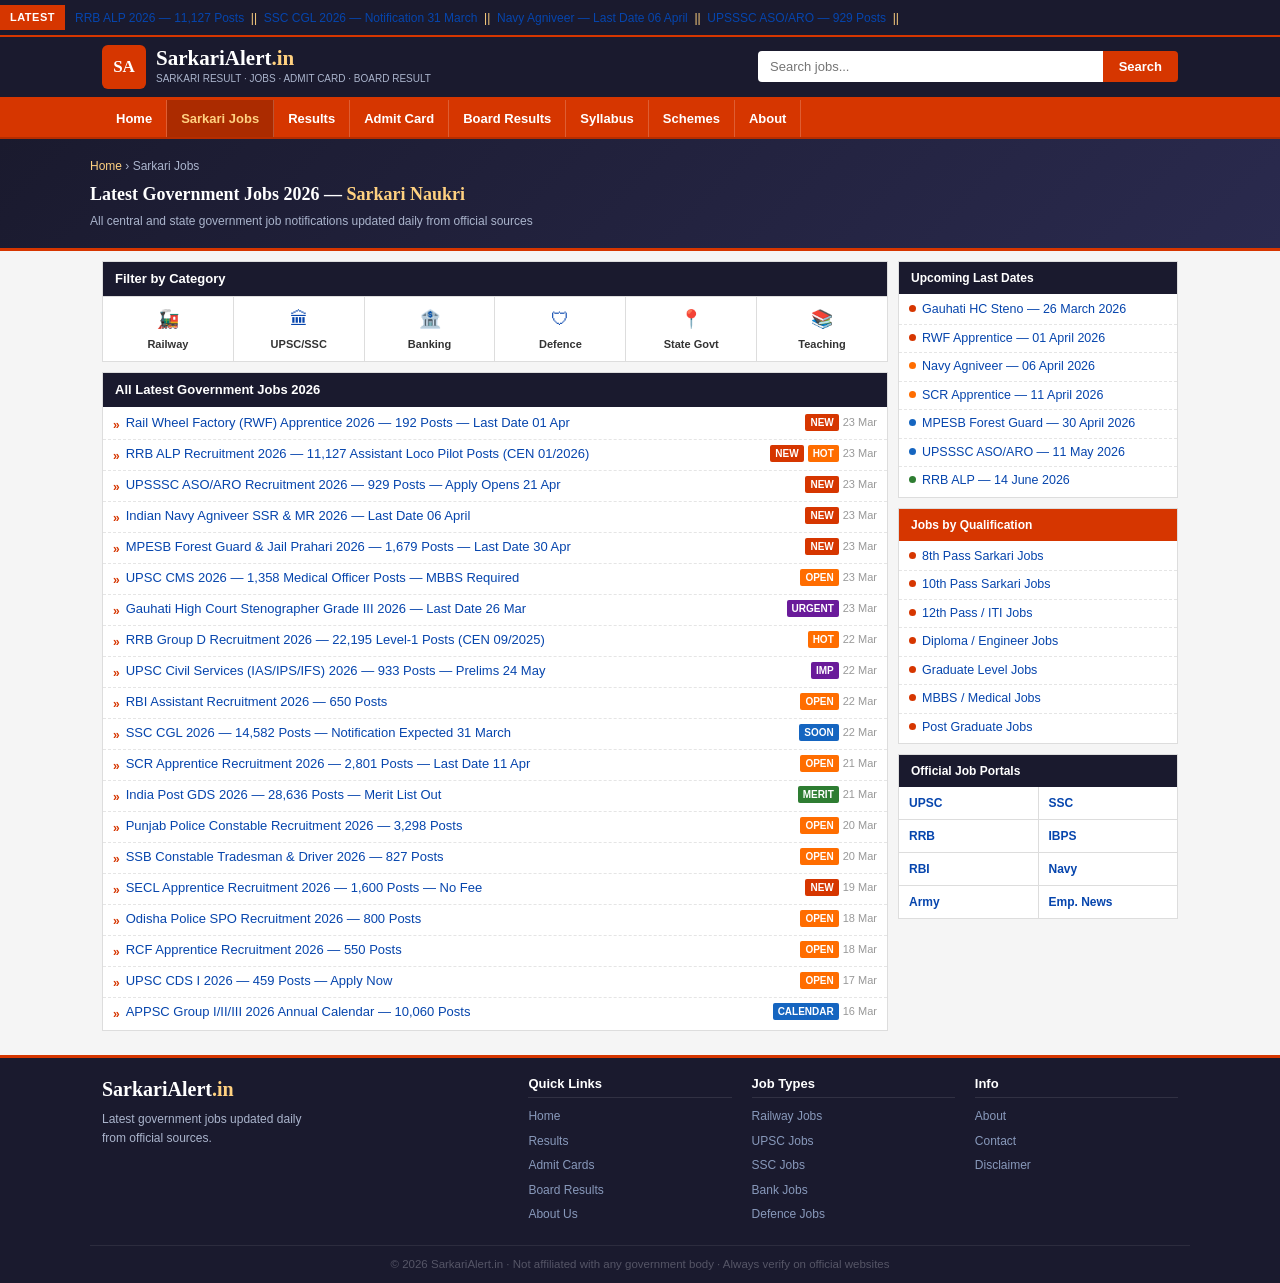
<file: jobs.html>
<!DOCTYPE html>
<html lang="en">
<head>
<meta charset="UTF-8">
<meta name="viewport" content="width=device-width, initial-scale=1.0">
<meta name="description" content="Latest Government Jobs 2026 - Sarkari Naukri, Railway, SSC, UPSC, Banking, Defence, Police, State Govt Jobs. Updated daily.">
<title>Sarkari Jobs 2026 - Latest Government Job Notifications | SarkariAlert.in</title>
<link rel="stylesheet" href="style.css">
</head>
<body>
<div class="ticker-bar"><div class="ticker-inner"><span class="ticker-label">LATEST</span><div class="ticker-scroll"><div class="ticker-text"><a href="jobs.html">RRB ALP 2026 — 11,127 Posts</a> &nbsp;||&nbsp; <a href="jobs.html">SSC CGL 2026 — Notification 31 March</a> &nbsp;||&nbsp; <a href="jobs.html">Navy Agniveer — Last Date 06 April</a> &nbsp;||&nbsp; <a href="jobs.html">UPSSSC ASO/ARO — 929 Posts</a> &nbsp;||&nbsp;</div></div></div></div>
<header class="site-header"><div class="header-inner"><a href="index.html" class="logo-box"><div class="logo-img">SA</div><div><div class="logo-text">SarkariAlert<span>.in</span></div><span class="logo-sub">SARKARI RESULT · JOBS · ADMIT CARD · BOARD RESULT</span></div></a><div class="header-search"><input type="text" placeholder="Search jobs..."><button>Search</button></div><button class="hamburger" onclick="toggleMenu()"><span></span><span></span><span></span></button></div></header>
<nav class="main-nav"><div class="nav-inner"><a href="index.html" class="nav-item">Home</a><a href="jobs.html" class="nav-item active">Sarkari Jobs</a><a href="results.html" class="nav-item">Results</a><a href="admit.html" class="nav-item">Admit Card</a><a href="board.html" class="nav-item">Board Results</a><a href="syllabus.html" class="nav-item">Syllabus</a><a href="schemes.html" class="nav-item">Schemes</a><a href="about.html" class="nav-item">About</a></div></nav>
<div class="mobile-nav" id="mobileNav"><a href="index.html">Home</a><a href="jobs.html">Sarkari Jobs</a><a href="results.html">Results</a><a href="admit.html">Admit Card</a><a href="board.html">Board Results</a><a href="syllabus.html">Syllabus</a><a href="schemes.html">Schemes</a><a href="about.html">About</a></div>

<div class="page-hero"><div class="page-hero-inner"><div class="breadcrumb"><a href="index.html">Home</a> &rsaquo; Sarkari Jobs</div><h1>Latest Government Jobs 2026 — <span>Sarkari Naukri</span></h1><p>All central and state government job notifications updated daily from official sources</p></div></div>

<div class="full-page">
  <div>
    <!-- CATEGORY FILTER -->
    <div class="sec-box">
      <div class="sec-head"><div class="sec-title">Filter by Category</div></div>
      <div class="qual-grid" style="grid-template-columns:repeat(6,1fr)">
        <a href="jobs.html" class="qual-item"><span class="qual-icon">&#128642;</span><span class="qual-name">Railway</span></a>
        <a href="jobs.html" class="qual-item"><span class="qual-icon">&#127963;</span><span class="qual-name">UPSC/SSC</span></a>
        <a href="jobs.html" class="qual-item"><span class="qual-icon">&#127974;</span><span class="qual-name">Banking</span></a>
        <a href="jobs.html" class="qual-item"><span class="qual-icon">&#128737;</span><span class="qual-name">Defence</span></a>
        <a href="jobs.html" class="qual-item"><span class="qual-icon">&#128205;</span><span class="qual-name">State Govt</span></a>
        <a href="jobs.html" class="qual-item"><span class="qual-icon">&#128218;</span><span class="qual-name">Teaching</span></a>
      </div>
    </div>

    <!-- ALL JOBS LIST -->
    <div class="sec-box">
      <div class="sec-head"><div class="sec-title">All Latest Government Jobs 2026</div></div>
      <div class="post-list" id="all-jobs-list">
        <!-- NEW JOBS — PASTE AT TOP OF THIS LIST -->
        <div class="post-row"><span class="post-arrow">&raquo;</span><span class="post-link"><a href="all_govt_job_posts.html#post-rwf-2026">Rail Wheel Factory (RWF) Apprentice 2026 — 192 Posts — Last Date 01 Apr</a></span><span class="post-meta"><span class="badge b-new">NEW</span><span class="post-date">23 Mar</span></span></div>
        <div class="post-row"><span class="post-arrow">&raquo;</span><span class="post-link"><a href="all_govt_job_posts.html#post-rrb-alp-2026">RRB ALP Recruitment 2026 — 11,127 Assistant Loco Pilot Posts (CEN 01/2026)</a></span><span class="post-meta"><span class="badge b-new">NEW</span><span class="badge b-hot">HOT</span><span class="post-date">23 Mar</span></span></div>
        <div class="post-row"><span class="post-arrow">&raquo;</span><span class="post-link"><a href="all_govt_job_posts.html#post-upsssc-aso-2026">UPSSSC ASO/ARO Recruitment 2026 — 929 Posts — Apply Opens 21 Apr</a></span><span class="post-meta"><span class="badge b-new">NEW</span><span class="post-date">23 Mar</span></span></div>
        <div class="post-row"><span class="post-arrow">&raquo;</span><span class="post-link"><a href="all_govt_job_posts.html#post-navy-agniveer-2026">Indian Navy Agniveer SSR &amp; MR 2026 — Last Date 06 April</a></span><span class="post-meta"><span class="badge b-new">NEW</span><span class="post-date">23 Mar</span></span></div>
        <div class="post-row"><span class="post-arrow">&raquo;</span><span class="post-link"><a href="all_govt_job_posts.html#post-mpesb-forest-2026">MPESB Forest Guard &amp; Jail Prahari 2026 — 1,679 Posts — Last Date 30 Apr</a></span><span class="post-meta"><span class="badge b-new">NEW</span><span class="post-date">23 Mar</span></span></div>
        <div class="post-row"><span class="post-arrow">&raquo;</span><span class="post-link"><a href="all_govt_job_posts.html#post-upsc-cms-2026">UPSC CMS 2026 — 1,358 Medical Officer Posts — MBBS Required</a></span><span class="post-meta"><span class="badge b-hot">OPEN</span><span class="post-date">23 Mar</span></span></div>
        <div class="post-row"><span class="post-arrow">&raquo;</span><span class="post-link"><a href="all_govt_job_posts.html#post-ghc-steno-2026">Gauhati High Court Stenographer Grade III 2026 — Last Date 26 Mar</a></span><span class="post-meta"><span class="badge b-imp">URGENT</span><span class="post-date">23 Mar</span></span></div>
        <div class="post-row"><span class="post-arrow">&raquo;</span><span class="post-link"><a href="all_govt_job_posts.html">RRB Group D Recruitment 2026 — 22,195 Level-1 Posts (CEN 09/2025)</a></span><span class="post-meta"><span class="badge b-hot">HOT</span><span class="post-date">22 Mar</span></span></div>
        <div class="post-row"><span class="post-arrow">&raquo;</span><span class="post-link"><a href="all_govt_job_posts.html">UPSC Civil Services (IAS/IPS/IFS) 2026 — 933 Posts — Prelims 24 May</a></span><span class="post-meta"><span class="badge b-imp">IMP</span><span class="post-date">22 Mar</span></span></div>
        <div class="post-row"><span class="post-arrow">&raquo;</span><span class="post-link"><a href="all_govt_job_posts.html">RBI Assistant Recruitment 2026 — 650 Posts</a></span><span class="post-meta"><span class="badge b-hot">OPEN</span><span class="post-date">22 Mar</span></span></div>
        <div class="post-row"><span class="post-arrow">&raquo;</span><span class="post-link"><a href="all_govt_job_posts.html">SSC CGL 2026 — 14,582 Posts — Notification Expected 31 March</a></span><span class="post-meta"><span class="badge b-soon">SOON</span><span class="post-date">22 Mar</span></span></div>
        <div class="post-row"><span class="post-arrow">&raquo;</span><span class="post-link"><a href="all_govt_job_posts.html">SCR Apprentice Recruitment 2026 — 2,801 Posts — Last Date 11 Apr</a></span><span class="post-meta"><span class="badge b-hot">OPEN</span><span class="post-date">21 Mar</span></span></div>
        <div class="post-row"><span class="post-arrow">&raquo;</span><span class="post-link"><a href="all_govt_job_posts.html">India Post GDS 2026 — 28,636 Posts — Merit List Out</a></span><span class="post-meta"><span class="badge b-out">MERIT</span><span class="post-date">21 Mar</span></span></div>
        <div class="post-row"><span class="post-arrow">&raquo;</span><span class="post-link"><a href="all_govt_job_posts.html">Punjab Police Constable Recruitment 2026 — 3,298 Posts</a></span><span class="post-meta"><span class="badge b-hot">OPEN</span><span class="post-date">20 Mar</span></span></div>
        <div class="post-row"><span class="post-arrow">&raquo;</span><span class="post-link"><a href="all_govt_job_posts.html">SSB Constable Tradesman &amp; Driver 2026 — 827 Posts</a></span><span class="post-meta"><span class="badge b-hot">OPEN</span><span class="post-date">20 Mar</span></span></div>
        <div class="post-row"><span class="post-arrow">&raquo;</span><span class="post-link"><a href="all_govt_job_posts.html">SECL Apprentice Recruitment 2026 — 1,600 Posts — No Fee</a></span><span class="post-meta"><span class="badge b-new">NEW</span><span class="post-date">19 Mar</span></span></div>
        <div class="post-row"><span class="post-arrow">&raquo;</span><span class="post-link"><a href="all_govt_job_posts.html">Odisha Police SPO Recruitment 2026 — 800 Posts</a></span><span class="post-meta"><span class="badge b-hot">OPEN</span><span class="post-date">18 Mar</span></span></div>
        <div class="post-row"><span class="post-arrow">&raquo;</span><span class="post-link"><a href="all_govt_job_posts.html">RCF Apprentice Recruitment 2026 — 550 Posts</a></span><span class="post-meta"><span class="badge b-hot">OPEN</span><span class="post-date">18 Mar</span></span></div>
        <div class="post-row"><span class="post-arrow">&raquo;</span><span class="post-link"><a href="all_govt_job_posts.html">UPSC CDS I 2026 — 459 Posts — Apply Now</a></span><span class="post-meta"><span class="badge b-hot">OPEN</span><span class="post-date">17 Mar</span></span></div>
        <div class="post-row"><span class="post-arrow">&raquo;</span><span class="post-link"><a href="all_govt_job_posts.html">APPSC Group I/II/III 2026 Annual Calendar — 10,060 Posts</a></span><span class="post-meta"><span class="badge b-soon">CALENDAR</span><span class="post-date">16 Mar</span></span></div>
      </div>
    </div>
  </div>

  <!-- SIDEBAR -->
  <div class="sidebar">
    <div class="side-box"><div class="side-head">Upcoming Last Dates</div><div class="side-list">
      <div class="side-item"><div class="side-dot" style="background:#d63600"></div><a href="jobs.html" class="side-link">Gauhati HC Steno — 26 March 2026</a></div>
      <div class="side-item"><div class="side-dot" style="background:#d63600"></div><a href="jobs.html" class="side-link">RWF Apprentice — 01 April 2026</a></div>
      <div class="side-item"><div class="side-dot" style="background:#ff6d00"></div><a href="jobs.html" class="side-link">Navy Agniveer — 06 April 2026</a></div>
      <div class="side-item"><div class="side-dot" style="background:#ff6d00"></div><a href="jobs.html" class="side-link">SCR Apprentice — 11 April 2026</a></div>
      <div class="side-item"><div class="side-dot" style="background:#1565c0"></div><a href="jobs.html" class="side-link">MPESB Forest Guard — 30 April 2026</a></div>
      <div class="side-item"><div class="side-dot" style="background:#1565c0"></div><a href="jobs.html" class="side-link">UPSSSC ASO/ARO — 11 May 2026</a></div>
      <div class="side-item"><div class="side-dot" style="background:#2e7d32"></div><a href="jobs.html" class="side-link">RRB ALP — 14 June 2026</a></div>
    </div></div>
    <div class="side-box"><div class="side-head orange">Jobs by Qualification</div><div class="side-list">
      <div class="side-item"><div class="side-dot" style="background:#d63600"></div><a href="jobs.html" class="side-link">8th Pass Sarkari Jobs</a></div>
      <div class="side-item"><div class="side-dot" style="background:#d63600"></div><a href="jobs.html" class="side-link">10th Pass Sarkari Jobs</a></div>
      <div class="side-item"><div class="side-dot" style="background:#d63600"></div><a href="jobs.html" class="side-link">12th Pass / ITI Jobs</a></div>
      <div class="side-item"><div class="side-dot" style="background:#d63600"></div><a href="jobs.html" class="side-link">Diploma / Engineer Jobs</a></div>
      <div class="side-item"><div class="side-dot" style="background:#d63600"></div><a href="jobs.html" class="side-link">Graduate Level Jobs</a></div>
      <div class="side-item"><div class="side-dot" style="background:#d63600"></div><a href="jobs.html" class="side-link">MBBS / Medical Jobs</a></div>
      <div class="side-item"><div class="side-dot" style="background:#d63600"></div><a href="jobs.html" class="side-link">Post Graduate Jobs</a></div>
    </div></div>
    <div class="side-box"><div class="side-head">Official Job Portals</div><div class="ql-grid">
      <a href="https://upsc.gov.in" target="_blank" class="ql-item">UPSC</a>
      <a href="https://ssc.gov.in" target="_blank" class="ql-item">SSC</a>
      <a href="https://www.rrbapply.gov.in" target="_blank" class="ql-item">RRB</a>
      <a href="https://ibps.in" target="_blank" class="ql-item">IBPS</a>
      <a href="https://rbi.org.in" target="_blank" class="ql-item">RBI</a>
      <a href="https://joinindiannavy.gov.in" target="_blank" class="ql-item">Navy</a>
      <a href="https://indianarmy.nic.in" target="_blank" class="ql-item">Army</a>
      <a href="https://employmentnews.gov.in" target="_blank" class="ql-item">Emp. News</a>
    </div></div>
  </div>
</div>

<footer class="site-footer"><div class="footer-inner"><div><div class="footer-logo-text">SarkariAlert<span>.in</span></div><p class="footer-desc">Latest government jobs updated daily from official sources.</p></div><div><h4>Quick Links</h4><ul class="footer-links"><li><a href="index.html">Home</a></li><li><a href="results.html">Results</a></li><li><a href="admit.html">Admit Cards</a></li><li><a href="board.html">Board Results</a></li><li><a href="about.html">About Us</a></li></ul></div><div><h4>Job Types</h4><ul class="footer-links"><li><a href="jobs.html">Railway Jobs</a></li><li><a href="jobs.html">UPSC Jobs</a></li><li><a href="jobs.html">SSC Jobs</a></li><li><a href="jobs.html">Bank Jobs</a></li><li><a href="jobs.html">Defence Jobs</a></li></ul></div><div><h4>Info</h4><ul class="footer-links"><li><a href="about.html">About</a></li><li><a href="about.html#contact">Contact</a></li><li><a href="about.html#disclaimer">Disclaimer</a></li></ul></div></div><div class="footer-bottom">&copy; 2026 SarkariAlert.in &middot; Not affiliated with any government body &middot; Always verify on official websites</div></footer>
<script>function toggleMenu(){ document.getElementById('mobileNav').classList.toggle('open'); }</script>
</body></html>
</file>
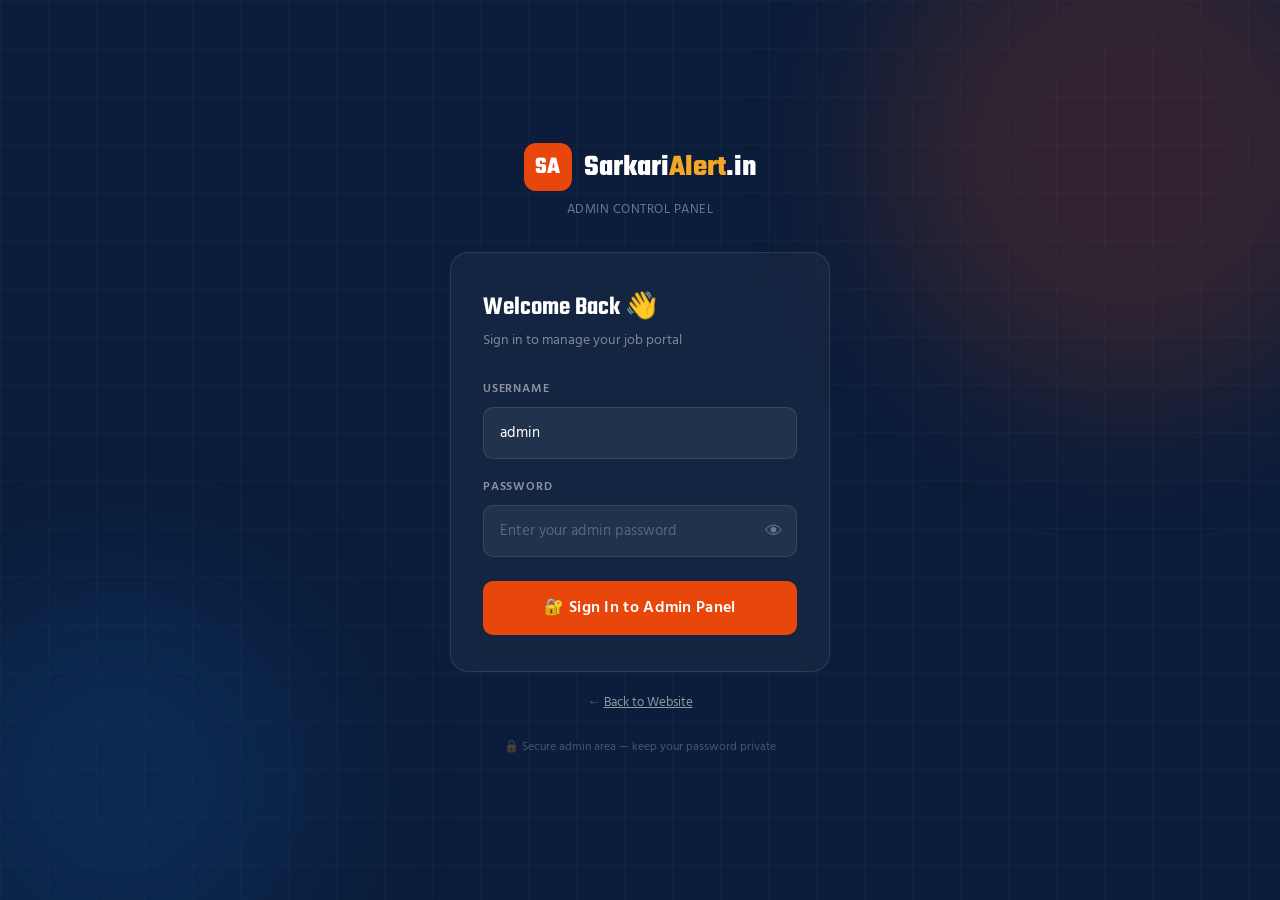
<file: login.html>
<!DOCTYPE html>
<html lang="en">
<head>
<meta charset="UTF-8">
<meta name="viewport" content="width=device-width, initial-scale=1.0">
<title>Admin Login | SarkariAlert.in</title>
<link href="https://fonts.googleapis.com/css2?family=Teko:wght@500;600;700&family=Hind:wght@400;500;600&display=swap" rel="stylesheet">
<style>
:root {
  --navy:   #0B1D3A;
  --navy2:  #122649;
  --orange: #E8460A;
  --gold:   #F5A623;
  --border: rgba(255,255,255,.1);
  --input-bg: rgba(255,255,255,.06);
}
* { box-sizing: border-box; margin: 0; padding: 0; }
body {
  font-family: 'Hind', sans-serif;
  background: var(--navy);
  min-height: 100vh;
  display: flex;
  align-items: center;
  justify-content: center;
  position: relative;
  overflow: hidden;
}
/* Animated background grid */
body::before {
  content: '';
  position: fixed;
  inset: 0;
  background-image:
    linear-gradient(rgba(255,255,255,.025) 1px, transparent 1px),
    linear-gradient(90deg, rgba(255,255,255,.025) 1px, transparent 1px);
  background-size: 48px 48px;
  animation: gridpan 20s linear infinite;
}
@keyframes gridpan { 0%{background-position:0 0} 100%{background-position:48px 48px} }

/* Glow blobs */
.blob {
  position: fixed;
  border-radius: 50%;
  filter: blur(80px);
  pointer-events: none;
  opacity: .18;
}
.blob-1 { width:500px;height:500px;background:var(--orange);top:-100px;right:-100px; }
.blob-2 { width:400px;height:400px;background:#1565C0;bottom:-80px;left:-80px; }

.login-wrap {
  position: relative;
  z-index:10;
  width: 100%;
  max-width: 420px;
  padding: 20px;
}

.login-brand {
  text-align: center;
  margin-bottom: 32px;
}
.brand-logo {
  display: inline-flex;
  align-items: center;
  gap: 12px;
  margin-bottom: 8px;
}
.brand-icon {
  width: 48px; height: 48px;
  background: var(--orange);
  border-radius: 12px;
  display: flex; align-items: center; justify-content: center;
  font-family: 'Teko', sans-serif;
  font-size: 24px; font-weight: 700; color: #fff;
}
.brand-name {
  font-family: 'Teko', sans-serif;
  font-size: 30px; font-weight: 700; color: #fff;
}
.brand-name span { color: var(--gold); }
.brand-sub {
  font-size: 13px;
  color: rgba(255,255,255,.4);
  letter-spacing: .5px;
}

.login-card {
  background: rgba(255,255,255,.04);
  border: 1px solid var(--border);
  border-radius: 18px;
  padding: 36px 32px;
  backdrop-filter: blur(12px);
}
.login-card h2 {
  font-family: 'Teko', sans-serif;
  font-size: 26px; font-weight: 600;
  color: #fff;
  margin-bottom: 4px;
}
.login-card p {
  font-size: 13.5px;
  color: rgba(255,255,255,.45);
  margin-bottom: 28px;
}

.field { margin-bottom: 18px; }
.field label {
  display: block;
  font-size: 12px;
  font-weight: 600;
  color: rgba(255,255,255,.5);
  letter-spacing: .8px;
  text-transform: uppercase;
  margin-bottom: 8px;
}
.field input {
  width: 100%;
  background: var(--input-bg);
  border: 1px solid var(--border);
  border-radius: 10px;
  padding: 13px 16px;
  font-size: 15px;
  font-family: 'Hind', sans-serif;
  color: #fff;
  outline: none;
  transition: border-color .2s, background .2s;
}
.field input:focus {
  border-color: var(--orange);
  background: rgba(255,255,255,.09);
}
.field input::placeholder { color: rgba(255,255,255,.25); }

.show-pw {
  position: relative;
}
.show-pw input { padding-right: 46px; }
.show-pw-btn {
  position: absolute;
  right: 14px; top: 50%;
  transform: translateY(-50%);
  background: none; border: none;
  color: rgba(255,255,255,.35);
  font-size: 18px; cursor: pointer;
  line-height: 1;
}
.show-pw-btn:hover { color: rgba(255,255,255,.7); }

.login-btn {
  width: 100%;
  background: var(--orange);
  color: #fff;
  border: none;
  border-radius: 10px;
  padding: 14px;
  font-size: 16px;
  font-weight: 600;
  font-family: 'Hind', sans-serif;
  cursor: pointer;
  transition: background .18s, transform .12s;
  margin-top: 6px;
  letter-spacing: .3px;
}
.login-btn:hover { background: #c93c08; }
.login-btn:active { transform: scale(.98); }
.login-btn.loading { opacity: .7; pointer-events: none; }

.error-msg {
  display: none;
  background: rgba(192,57,43,.15);
  border: 1px solid rgba(192,57,43,.35);
  color: #FF8A80;
  font-size: 13px;
  padding: 10px 14px;
  border-radius: 8px;
  margin-bottom: 16px;
  text-align: center;
}
.error-msg.show { display: block; }

.back-link {
  text-align: center;
  margin-top: 20px;
  font-size: 13px;
  color: rgba(255,255,255,.3);
}
.back-link a { color: rgba(255,255,255,.55); }
.back-link a:hover { color: var(--gold); }

.security-note {
  display: flex;
  align-items: center;
  gap: 6px;
  justify-content: center;
  margin-top: 24px;
  font-size: 12px;
  color: rgba(255,255,255,.25);
}
</style>
</head>
<body>
<div class="blob blob-1"></div>
<div class="blob blob-2"></div>

<div class="login-wrap">
  <div class="login-brand">
    <div class="brand-logo">
      <div class="brand-icon">SA</div>
      <div class="brand-name">Sarkari<span>Alert</span>.in</div>
    </div>
    <div class="brand-sub">ADMIN CONTROL PANEL</div>
  </div>

  <div class="login-card">
    <h2>Welcome Back 👋</h2>
    <p>Sign in to manage your job portal</p>

    <div class="error-msg" id="errMsg">❌ Incorrect password. Please try again.</div>

    <div class="field">
      <label>Username</label>
      <input type="text" id="username" value="admin" placeholder="admin" readonly>
    </div>

    <div class="field">
      <label>Password</label>
      <div class="show-pw">
        <input type="password" id="password" placeholder="Enter your admin password" onkeydown="if(event.key==='Enter')doLogin()">
        <button class="show-pw-btn" onclick="togglePw()" type="button" id="eyeBtn">👁</button>
      </div>
    </div>

    <button class="login-btn" id="loginBtn" onclick="doLogin()">
      🔐 Sign In to Admin Panel
    </button>
  </div>

  <div class="back-link">← <a href="../index.html">Back to Website</a></div>
  <div class="security-note">🔒 Secure admin area — keep your password private</div>
</div>

<script src="../config.js"></script>
<script>
function togglePw() {
  var inp = document.getElementById('password');
  var btn = document.getElementById('eyeBtn');
  if (inp.type === 'password') { inp.type = 'text'; btn.textContent = '🙈'; }
  else { inp.type = 'password'; btn.textContent = '👁'; }
}

function doLogin() {
  var pw  = document.getElementById('password').value;
  var btn = document.getElementById('loginBtn');
  var err = document.getElementById('errMsg');

  err.classList.remove('show');
  btn.classList.add('loading');
  btn.textContent = 'Signing in…';

  setTimeout(function() {
    if (pw === ADMIN_PASSWORD) {
      sessionStorage.setItem('sa_admin_auth', 'true');
      window.location.href = 'dashboard.html';
    } else {
      err.classList.add('show');
      btn.classList.remove('loading');
      btn.textContent = '🔐 Sign In to Admin Panel';
      document.getElementById('password').value = '';
    }
  }, 700);
}
</script>
</body>
</html>
</file>
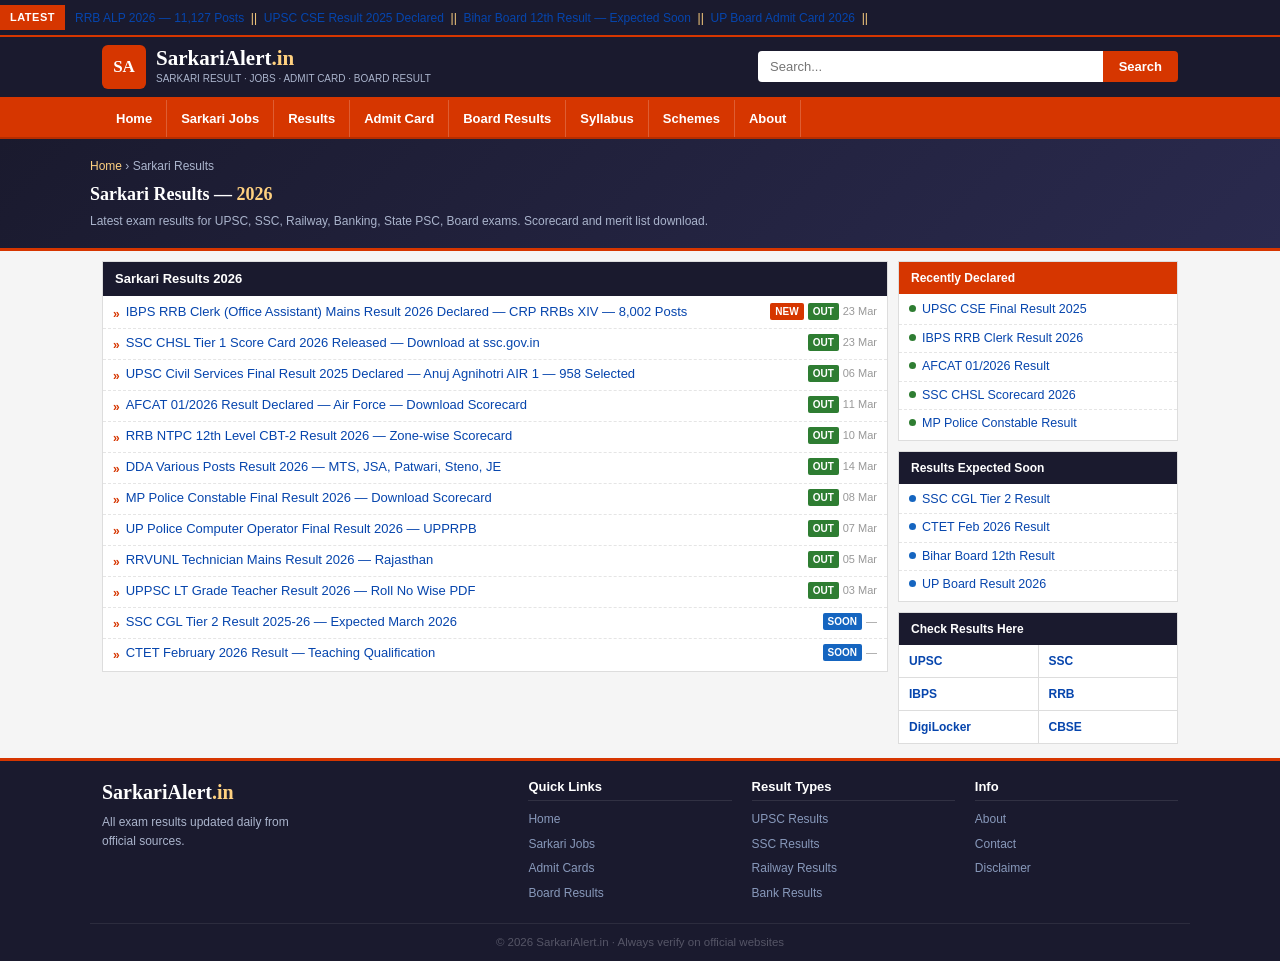
<file: results.html>
<!DOCTYPE html>
<html lang="en">
<head>
<meta charset="UTF-8">
<meta name="viewport" content="width=device-width, initial-scale=1.0">
<meta name="description" content="Latest exam results for UPSC, SSC, Railway, Banking, State PSC, Board exams. Scorecard and merit list download.">
<title>Latest Sarkari Results 2026 | SarkariAlert.in</title>
<link rel="stylesheet" href="style.css">
</head>
<body>
<div class="ticker-bar"><div class="ticker-inner"><span class="ticker-label">LATEST</span><div class="ticker-scroll"><div class="ticker-text"><a href="jobs.html">RRB ALP 2026 — 11,127 Posts</a> &nbsp;||&nbsp; <a href="results.html">UPSC CSE Result 2025 Declared</a> &nbsp;||&nbsp; <a href="board.html">Bihar Board 12th Result — Expected Soon</a> &nbsp;||&nbsp; <a href="admit.html">UP Board Admit Card 2026</a> &nbsp;||&nbsp;</div></div></div></div>
<header class="site-header"><div class="header-inner"><a href="index.html" class="logo-box"><div class="logo-img">SA</div><div><div class="logo-text">SarkariAlert<span>.in</span></div><span class="logo-sub">SARKARI RESULT · JOBS · ADMIT CARD · BOARD RESULT</span></div></a><div class="header-search"><input type="text" placeholder="Search..."><button>Search</button></div><button class="hamburger" onclick="toggleMenu()"><span></span><span></span><span></span></button></div></header>
<nav class="main-nav"><div class="nav-inner"><a href="index.html" class="nav-item">Home</a><a href="jobs.html" class="nav-item">Sarkari Jobs</a><a href="results.html" class="nav-item">Results</a><a href="admit.html" class="nav-item">Admit Card</a><a href="board.html" class="nav-item">Board Results</a><a href="syllabus.html" class="nav-item">Syllabus</a><a href="schemes.html" class="nav-item">Schemes</a><a href="about.html" class="nav-item">About</a></div></nav>
<div class="mobile-nav" id="mobileNav"><a href="index.html">Home</a><a href="jobs.html">Sarkari Jobs</a><a href="results.html">Results</a><a href="admit.html">Admit Card</a><a href="board.html">Board Results</a><a href="syllabus.html">Syllabus</a><a href="schemes.html">Schemes</a><a href="about.html">About</a></div>
<div class="page-hero"><div class="page-hero-inner"><div class="breadcrumb"><a href="index.html">Home</a> &rsaquo; Sarkari Results</div><h1>Sarkari Results — <span>2026</span></h1><p>Latest exam results for UPSC, SSC, Railway, Banking, State PSC, Board exams. Scorecard and merit list download.</p></div></div>
<div class="full-page">
  <div>
    <div class="sec-box" id="results-sec">
      <div class="sec-head"><div class="sec-title">Sarkari Results 2026</div></div>
      <div class="post-list" id="main-list">
        <!-- ↓↓↓ PASTE NEW POSTS HERE — ALWAYS AT THE TOP ↓↓↓ -->
        <div class="post-row"><span class="post-arrow">&raquo;</span><span class="post-link"><a href="all_govt_job_posts.html#post-ibps-rrb-result-2026">IBPS RRB Clerk (Office Assistant) Mains Result 2026 Declared — CRP RRBs XIV — 8,002 Posts</a></span><span class="post-meta"><span class="badge b-new">NEW</span><span class="badge b-out">OUT</span><span class="post-date">23 Mar</span></span></div>
        <div class="post-row"><span class="post-arrow">&raquo;</span><span class="post-link"><a href="all_govt_job_posts.html#post-ssc-chsl-scorecard-2026">SSC CHSL Tier 1 Score Card 2026 Released — Download at ssc.gov.in</a></span><span class="post-meta"><span class="badge b-out">OUT</span><span class="post-date">23 Mar</span></span></div>
        <div class="post-row"><span class="post-arrow">&raquo;</span><span class="post-link"><a href="all_govt_job_posts.html">UPSC Civil Services Final Result 2025 Declared — Anuj Agnihotri AIR 1 — 958 Selected</a></span><span class="post-meta"><span class="badge b-out">OUT</span><span class="post-date">06 Mar</span></span></div>
        <div class="post-row"><span class="post-arrow">&raquo;</span><span class="post-link"><a href="all_govt_job_posts.html">AFCAT 01/2026 Result Declared — Air Force — Download Scorecard</a></span><span class="post-meta"><span class="badge b-out">OUT</span><span class="post-date">11 Mar</span></span></div>
        <div class="post-row"><span class="post-arrow">&raquo;</span><span class="post-link"><a href="all_govt_job_posts.html">RRB NTPC 12th Level CBT-2 Result 2026 — Zone-wise Scorecard</a></span><span class="post-meta"><span class="badge b-out">OUT</span><span class="post-date">10 Mar</span></span></div>
        <div class="post-row"><span class="post-arrow">&raquo;</span><span class="post-link"><a href="all_govt_job_posts.html">DDA Various Posts Result 2026 — MTS, JSA, Patwari, Steno, JE</a></span><span class="post-meta"><span class="badge b-out">OUT</span><span class="post-date">14 Mar</span></span></div>
        <div class="post-row"><span class="post-arrow">&raquo;</span><span class="post-link"><a href="all_govt_job_posts.html">MP Police Constable Final Result 2026 — Download Scorecard</a></span><span class="post-meta"><span class="badge b-out">OUT</span><span class="post-date">08 Mar</span></span></div>
        <div class="post-row"><span class="post-arrow">&raquo;</span><span class="post-link"><a href="all_govt_job_posts.html">UP Police Computer Operator Final Result 2026 — UPPRPB</a></span><span class="post-meta"><span class="badge b-out">OUT</span><span class="post-date">07 Mar</span></span></div>
        <div class="post-row"><span class="post-arrow">&raquo;</span><span class="post-link"><a href="all_govt_job_posts.html">RRVUNL Technician Mains Result 2026 — Rajasthan</a></span><span class="post-meta"><span class="badge b-out">OUT</span><span class="post-date">05 Mar</span></span></div>
        <div class="post-row"><span class="post-arrow">&raquo;</span><span class="post-link"><a href="all_govt_job_posts.html">UPPSC LT Grade Teacher Result 2026 — Roll No Wise PDF</a></span><span class="post-meta"><span class="badge b-out">OUT</span><span class="post-date">03 Mar</span></span></div>
        <div class="post-row"><span class="post-arrow">&raquo;</span><span class="post-link"><a href="all_govt_job_posts.html">SSC CGL Tier 2 Result 2025-26 — Expected March 2026</a></span><span class="post-meta"><span class="badge b-soon">SOON</span><span class="post-date">—</span></span></div>
        <div class="post-row"><span class="post-arrow">&raquo;</span><span class="post-link"><a href="all_govt_job_posts.html">CTET February 2026 Result — Teaching Qualification</a></span><span class="post-meta"><span class="badge b-soon">SOON</span><span class="post-date">—</span></span></div>
      </div>
    </div>
  </div>
  <div class="sidebar">
    <div class="side-box"><div class="side-head orange">Recently Declared</div><div class="side-list">
      <div class="side-item"><div class="side-dot" style="background:#2e7d32"></div><a href="all_govt_job_posts.html" class="side-link">UPSC CSE Final Result 2025</a></div>
      <div class="side-item"><div class="side-dot" style="background:#2e7d32"></div><a href="all_govt_job_posts.html" class="side-link">IBPS RRB Clerk Result 2026</a></div>
      <div class="side-item"><div class="side-dot" style="background:#2e7d32"></div><a href="all_govt_job_posts.html" class="side-link">AFCAT 01/2026 Result</a></div>
      <div class="side-item"><div class="side-dot" style="background:#2e7d32"></div><a href="all_govt_job_posts.html" class="side-link">SSC CHSL Scorecard 2026</a></div>
      <div class="side-item"><div class="side-dot" style="background:#2e7d32"></div><a href="all_govt_job_posts.html" class="side-link">MP Police Constable Result</a></div>
    </div></div>
    <div class="side-box"><div class="side-head">Results Expected Soon</div><div class="side-list">
      <div class="side-item"><div class="side-dot" style="background:#1565c0"></div><a href="all_govt_job_posts.html" class="side-link">SSC CGL Tier 2 Result</a></div>
      <div class="side-item"><div class="side-dot" style="background:#1565c0"></div><a href="all_govt_job_posts.html" class="side-link">CTET Feb 2026 Result</a></div>
      <div class="side-item"><div class="side-dot" style="background:#1565c0"></div><a href="board.html" class="side-link">Bihar Board 12th Result</a></div>
      <div class="side-item"><div class="side-dot" style="background:#1565c0"></div><a href="board.html" class="side-link">UP Board Result 2026</a></div>
    </div></div>
    <div class="side-box"><div class="side-head">Check Results Here</div><div class="ql-grid">
      <a href="https://upsc.gov.in" target="_blank" class="ql-item">UPSC</a>
      <a href="https://ssc.gov.in" target="_blank" class="ql-item">SSC</a>
      <a href="https://ibps.in" target="_blank" class="ql-item">IBPS</a>
      <a href="https://www.rrbapply.gov.in" target="_blank" class="ql-item">RRB</a>
      <a href="https://digilocker.gov.in" target="_blank" class="ql-item">DigiLocker</a>
      <a href="https://cbse.gov.in" target="_blank" class="ql-item">CBSE</a>
    </div></div>
  </div>
</div>
<footer class="site-footer"><div class="footer-inner"><div><div class="footer-logo-text">SarkariAlert<span>.in</span></div><p class="footer-desc">All exam results updated daily from official sources.</p></div><div><h4>Quick Links</h4><ul class="footer-links"><li><a href="index.html">Home</a></li><li><a href="jobs.html">Sarkari Jobs</a></li><li><a href="admit.html">Admit Cards</a></li><li><a href="board.html">Board Results</a></li></ul></div><div><h4>Result Types</h4><ul class="footer-links"><li><a href="results.html">UPSC Results</a></li><li><a href="results.html">SSC Results</a></li><li><a href="results.html">Railway Results</a></li><li><a href="results.html">Bank Results</a></li></ul></div><div><h4>Info</h4><ul class="footer-links"><li><a href="about.html">About</a></li><li><a href="about.html#contact">Contact</a></li><li><a href="about.html#disclaimer">Disclaimer</a></li></ul></div></div><div class="footer-bottom">&copy; 2026 SarkariAlert.in &middot; Always verify on official websites</div></footer>
<script>function toggleMenu(){ document.getElementById('mobileNav').classList.toggle('open'); }</script>
</body></html>
</file>
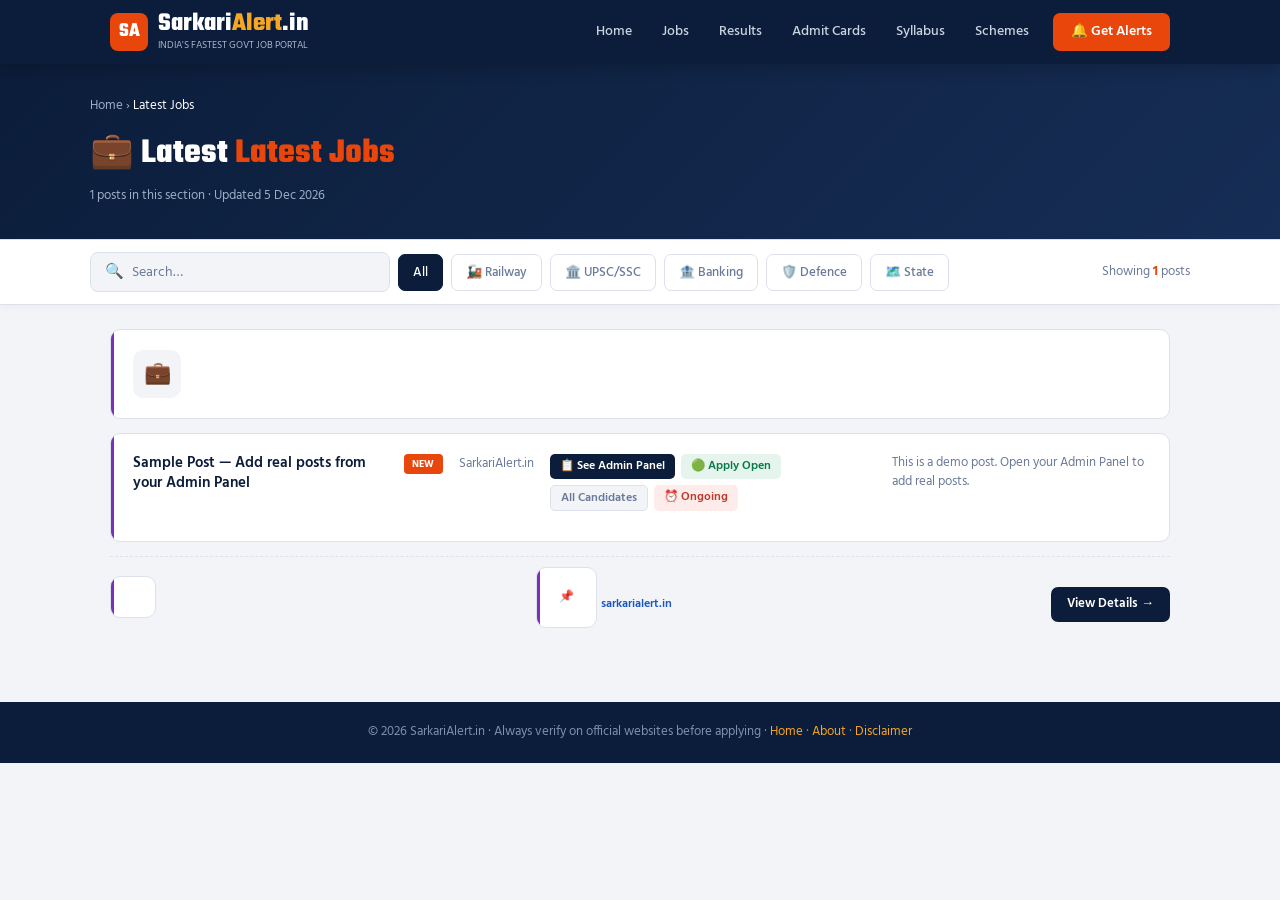
<file: univ.html>
<!DOCTYPE html><html><head><meta charset='UTF-8'><meta http-equiv='refresh' content='0;url=section.html?s=univ'><title>Redirecting…</title></head><body><script>window.location.href='section.html?s=univ';</script></body></html>
</file>
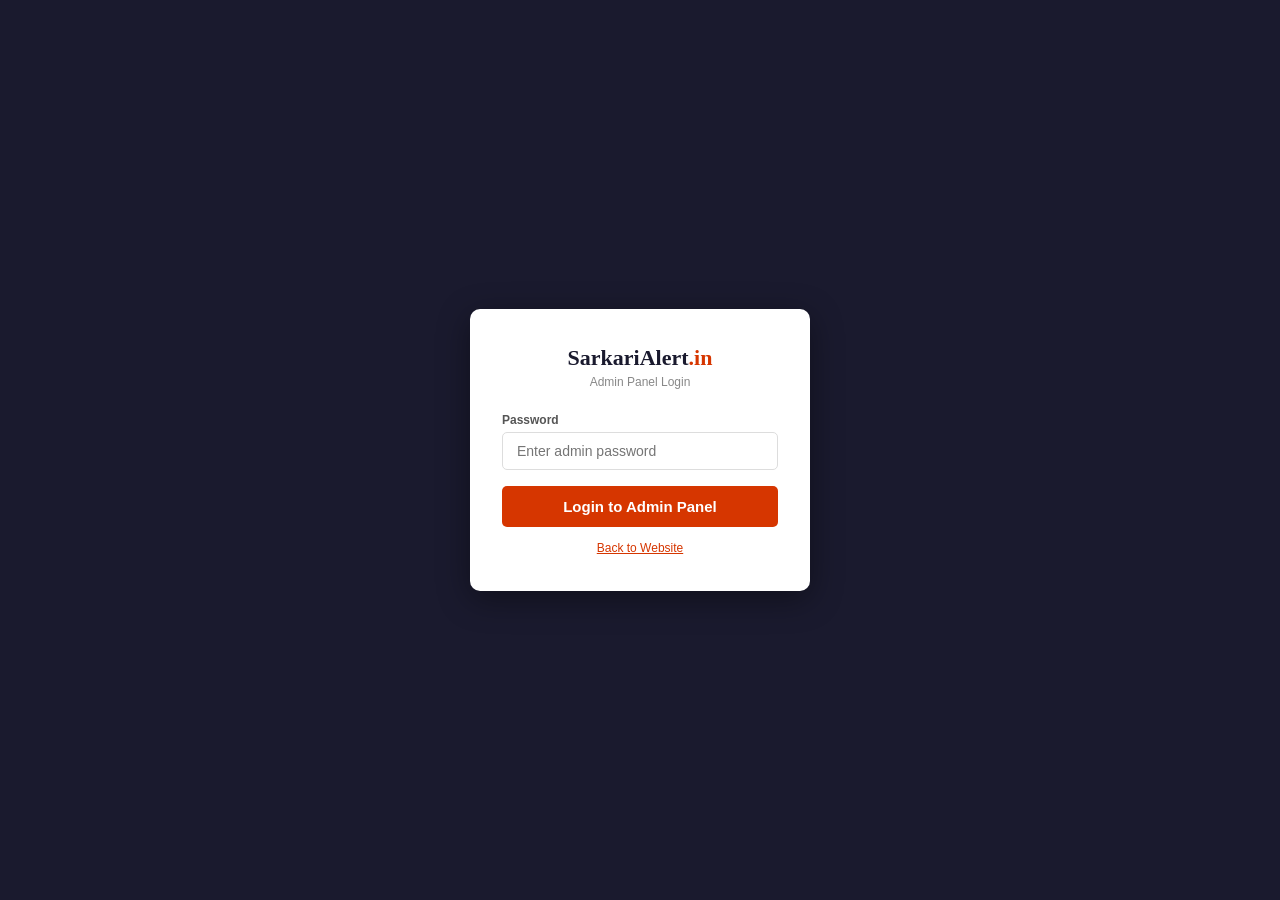
<file: admin/dashboard.html>
<!DOCTYPE html>
<html lang="en">
<head>
<meta charset="UTF-8"><meta name="viewport" content="width=device-width, initial-scale=1.0">
<title>Admin Dashboard | SarkariAlert.in</title>
<style>
*{box-sizing:border-box;margin:0;padding:0}
body{font-family:Arial,sans-serif;background:#f5f5f5;font-size:13px}
.adm-header{background:#1a1a2e;color:#fff;padding:12px 20px;display:flex;align-items:center;justify-content:space-between;border-bottom:3px solid #d63600}
.adm-logo{font-size:18px;font-weight:900;font-family:Georgia,serif}
.adm-logo span{color:#ffd180}
.adm-logout{background:#d63600;color:#fff;border:none;padding:6px 14px;border-radius:4px;cursor:pointer;font-size:12px;font-weight:700}
.adm-wrap{max-width:900px;margin:20px auto;padding:0 16px}
.adm-card{background:#fff;border:1px solid #ddd;margin-bottom:16px;overflow:hidden}
.adm-card-head{background:#1a1a2e;color:#fff;padding:8px 14px;font-size:13px;font-weight:700}
.adm-card-body{padding:16px}
.adm-notice{background:#fff9e6;border:1px solid #ffe082;border-radius:5px;padding:12px 14px;font-size:13px;color:#555;margin-bottom:16px;line-height:1.65}
.adm-notice strong{color:#d63600;display:block;margin-bottom:4px}
.code-box{background:#1a1a2e;color:#a8d8a8;font-family:monospace;font-size:12px;padding:14px;border-radius:5px;margin:8px 0;line-height:1.7;overflow-x:auto;white-space:pre;border-left:4px solid #d63600}
.adm-label{font-size:12px;font-weight:700;color:#555;display:block;margin-bottom:4px;margin-top:10px}
.adm-label:first-of-type{margin-top:0}
.adm-input,.adm-select{width:100%;padding:8px 10px;border:1px solid #ccc;border-radius:3px;font-size:13px;font-family:Arial,sans-serif;outline:none;margin-bottom:2px}
.adm-input:focus,.adm-select:focus{border-color:#d63600}
.adm-row{display:grid;grid-template-columns:1fr 1fr;gap:10px}
.adm-btn{background:#d63600;color:#fff;border:none;padding:9px 20px;border-radius:3px;font-size:13px;font-weight:700;cursor:pointer;font-family:Arial,sans-serif;margin-top:10px}
.adm-btn:hover{background:#b52d00}
.adm-btn.copy{background:#1a1a2e}
.adm-btn.copy:hover{background:#2a2a4e}
.output-box{background:#f0f8e8;border:1px solid #4caf50;border-radius:5px;padding:14px;font-family:monospace;font-size:12px;line-height:1.7;margin-top:10px;white-space:pre-wrap;display:none;word-break:break-all}
</style>
</head>
<body>
<div class="adm-header">
  <div class="adm-logo">SarkariAlert<span>.in</span> — Admin</div>
  <button class="adm-logout" onclick="logout()">Logout</button>
</div>
<div class="adm-wrap">

  <div class="adm-notice">
    <strong>How to Add New Posts to Your Website</strong>
    This tool generates the HTML code for a new list item. Copy it and paste it into the correct section in your HTML file. For detailed posts (with full tables), ask Claude to write the complete post HTML.
  </div>

  <!-- GENERATE LIST ITEM -->
  <div class="adm-card">
    <div class="adm-card-head">Generate New List Item (for Homepage & Section Pages)</div>
    <div class="adm-card-body">
      <label class="adm-label">Post Title *</label>
      <input class="adm-input" id="g_title" placeholder="e.g. RRB ALP Recruitment 2026 — 11,127 Posts">
      <div class="adm-row">
        <div>
          <label class="adm-label">Link (which file)</label>
          <select class="adm-select" id="g_link">
            <option value="jobs.html">jobs.html</option>
            <option value="all_govt_job_posts.html">all_govt_job_posts.html</option>
            <option value="results.html">results.html</option>
            <option value="admit.html">admit.html</option>
            <option value="board.html">board.html</option>
            <option value="syllabus.html">syllabus.html</option>
            <option value="schemes.html">schemes.html</option>
          </select>
        </div>
        <div>
          <label class="adm-label">Badge</label>
          <select class="adm-select" id="g_badge">
            <option value="">None</option>
            <option value="b-new">NEW</option>
            <option value="b-hot">HOT</option>
            <option value="b-out">OUT</option>
            <option value="b-soon">SOON</option>
            <option value="b-imp">IMP</option>
          </select>
        </div>
      </div>
      <div class="adm-row">
        <div>
          <label class="adm-label">Date (e.g. 23 Mar)</label>
          <input class="adm-input" id="g_date" placeholder="23 Mar">
        </div>
        <div>
          <label class="adm-label">Section to paste into</label>
          <select class="adm-select" id="g_section">
            <option>Homepage — jobs-list</option>
            <option>Homepage — results-list</option>
            <option>Homepage — admit-list</option>
            <option>Homepage — syllabus-list</option>
            <option>Homepage — schemes-list</option>
            <option>jobs.html — all-jobs-list</option>
            <option>results.html — main-list</option>
            <option>admit.html — admit-list</option>
          </select>
        </div>
      </div>
      <button class="adm-btn" onclick="generateItem()">Generate HTML Code</button>
      <button class="adm-btn copy" onclick="copyOutput()" style="margin-left:8px">Copy HTML</button>
      <div class="output-box" id="outputBox"></div>
    </div>
  </div>

  <!-- HOW TO ADD -->
  <div class="adm-card">
    <div class="adm-card-head">How to Add Posts — Step by Step</div>
    <div class="adm-card-body">
      <p style="margin-bottom:10px;font-size:13px;color:#333;line-height:1.65"><strong>For List Items (Quick links on homepage/section pages):</strong></p>
      <p style="margin-bottom:8px;font-size:13px;color:#555">1. Use the generator above to create the HTML code<br>2. Open the correct HTML file (index.html or jobs.html etc.) in Notepad<br>3. Find the comment: <code style="background:#f0f0f0;padding:1px 4px">NEW JOBS GO HERE — PASTE AT TOP</code><br>4. Paste the generated code AFTER the comment<br>5. Save → Upload to GitHub → Live in 30 seconds</p>

      <p style="margin-bottom:10px;font-size:13px;color:#333;line-height:1.65;margin-top:12px"><strong>For Detailed Posts (Full posts with tables in all_govt_job_posts.html):</strong></p>
      <p style="font-size:13px;color:#555;line-height:1.65">1. Ask Claude: "Write a detailed HTML post for [exam name] in my SarkariAlert.in style"<br>2. Claude writes the complete HTML<br>3. Open all_govt_job_posts.html in Notepad<br>4. Find: <code style="background:#f0f0f0;padding:1px 4px">PASTE NEW DETAILED POSTS BELOW THIS LINE</code><br>5. Paste Claude's HTML there<br>6. Also add a line to the TOC at the top<br>7. Save → Upload to GitHub → Done</p>

      <p style="margin-bottom:8px;font-size:13px;color:#333;margin-top:14px"><strong>Template for List Item (copy and fill in):</strong></p>
      <div class="code-box">&lt;div class="post-row"&gt;&lt;span class="post-arrow"&gt;&amp;raquo;&lt;/span&gt;&lt;span class="post-link"&gt;&lt;a href="jobs.html"&gt;YOUR POST TITLE HERE&lt;/a&gt;&lt;/span&gt;&lt;span class="post-meta"&gt;&lt;span class="badge b-new"&gt;NEW&lt;/span&gt;&lt;span class="post-date"&gt;23 Mar&lt;/span&gt;&lt;/span&gt;&lt;/div&gt;</div>
    </div>
  </div>

  <!-- LINKS -->
  <div class="adm-card">
    <div class="adm-card-head">Quick Links</div>
    <div class="adm-card-body" style="display:grid;grid-template-columns:repeat(3,1fr);gap:8px">
      <a href="../index.html" target="_blank" style="display:block;background:#1a1a2e;color:#fff;padding:10px;text-align:center;border-radius:4px;font-weight:700;text-decoration:none">View Homepage</a>
      <a href="../jobs.html" target="_blank" style="display:block;background:#d63600;color:#fff;padding:10px;text-align:center;border-radius:4px;font-weight:700;text-decoration:none">View Jobs Page</a>
      <a href="../all_govt_job_posts.html" target="_blank" style="display:block;background:#1565c0;color:#fff;padding:10px;text-align:center;border-radius:4px;font-weight:700;text-decoration:none">View Detailed Posts</a>
    </div>
  </div>

</div>
<script>
if(sessionStorage.getItem('sa_admin')!=='true') window.location.href='login.html';
function logout(){ sessionStorage.removeItem('sa_admin'); window.location.href='login.html'; }

function generateItem(){
  var title = document.getElementById('g_title').value.trim();
  if(!title){ alert('Please enter a post title'); return; }
  var link  = document.getElementById('g_link').value;
  var badge = document.getElementById('g_badge').value;
  var date  = document.getElementById('g_date').value.trim();
  var badgeHTML = badge ? '<span class="badge '+badge+'">'+badge.replace('b-','').toUpperCase()+'</span>' : '';
  var dateHTML  = date  ? '<span class="post-date">'+date+'</span>' : '';
  var html = '<div class="post-row"><span class="post-arrow">&raquo;</span><span class="post-link"><a href="'+link+'">'+title+'</a></span><span class="post-meta">'+badgeHTML+dateHTML+'</span></div>';
  var box = document.getElementById('outputBox');
  box.textContent = html;
  box.style.display = 'block';
}

function copyOutput(){
  var text = document.getElementById('outputBox').textContent;
  if(!text){ alert('Generate code first'); return; }
  navigator.clipboard.writeText(text).then(function(){ alert('Copied! Now paste it into your HTML file.'); });
}
</script>
</body></html>
</file>
<file: style.css>
/* ═══════════════════════════════════════
   SARKARIALERT.IN — MAIN STYLESHEET
   SarkariResult.com Style — Clean & Fast
═══════════════════════════════════════ */
*{box-sizing:border-box;margin:0;padding:0}
body{font-family:Arial,sans-serif;background:#f5f5f5;color:#222;font-size:13px;line-height:1.5}
a{color:#0645ad;text-decoration:none}
a:hover{text-decoration:underline;color:#d63600}
ul{list-style:none}

/* TICKER */
.ticker-bar{background:#1a1a2e;padding:5px 0;overflow:hidden;border-bottom:2px solid #d63600}
.ticker-inner{display:flex;align-items:center}
.ticker-label{background:#d63600;color:#fff;font-size:11px;font-weight:700;padding:4px 10px;white-space:nowrap;flex-shrink:0;letter-spacing:.5px;text-transform:uppercase}
.ticker-scroll{flex:1;overflow:hidden;padding:0 10px}
.ticker-text{display:inline-block;white-space:nowrap;animation:tickerscroll 55s linear infinite;font-size:12px;color:#ffd180}
.ticker-text:hover{animation-play-state:paused}
@keyframes tickerscroll{0%{transform:translateX(100vw)}100%{transform:translateX(-100%)}}

/* HEADER */
.site-header{background:#1a1a2e;padding:8px 0;border-bottom:3px solid #d63600}
.header-inner{max-width:1100px;margin:0 auto;padding:0 12px;display:flex;align-items:center;justify-content:space-between;gap:12px}
.logo-box{display:flex;align-items:center;gap:10px;text-decoration:none}
.logo-box:hover{text-decoration:none}
.logo-img{background:#d63600;color:#fff;font-size:17px;font-weight:900;width:44px;height:44px;display:flex;align-items:center;justify-content:center;border-radius:6px;font-family:Georgia,serif;flex-shrink:0}
.logo-text{color:#fff;font-size:21px;font-weight:900;font-family:Georgia,serif;line-height:1}
.logo-text span{color:#ffd180}
.logo-sub{font-size:10px;color:#aab4cc;display:block;margin-top:2px}
.header-search{display:flex;flex:1;max-width:420px}
.header-search input{flex:1;padding:8px 12px;border:none;border-radius:4px 0 0 4px;font-size:13px;outline:none;font-family:Arial,sans-serif}
.header-search button{background:#d63600;color:#fff;border:none;padding:8px 16px;border-radius:0 4px 4px 0;font-size:13px;font-weight:700;cursor:pointer;white-space:nowrap;font-family:Arial,sans-serif}
.header-search button:hover{background:#b52d00}
.hamburger{display:none;background:none;border:none;cursor:pointer;padding:4px}
.hamburger span{display:block;width:22px;height:2px;background:#fff;margin:4px 0;border-radius:2px}

/* MAIN NAV */
.main-nav{background:#d63600;border-bottom:2px solid #b52d00}
.nav-inner{max-width:1100px;margin:0 auto;padding:0 12px;display:flex;flex-wrap:wrap}
.nav-item{color:#fff;font-size:13px;font-weight:700;padding:9px 14px;display:inline-block;border-right:1px solid rgba(255,255,255,.2);transition:background .15s;white-space:nowrap}
.nav-item:hover,.nav-item.active{background:rgba(0,0,0,.2);text-decoration:none;color:#fff}
.nav-item.active{color:#ffd180}

/* MOBILE NAV */
.mobile-nav{display:none;background:#1a1a2e;border-top:2px solid #d63600}
.mobile-nav.open{display:block}
.mobile-nav a{display:block;color:#ccc;padding:11px 16px;font-size:14px;border-bottom:1px solid rgba(255,255,255,.07)}
.mobile-nav a:hover{color:#fff;background:rgba(255,255,255,.06);text-decoration:none}

/* NOTICE BAR */
.notice-bar{background:#fff3cd;border-bottom:1px solid #ffc107;padding:5px 0;overflow:hidden}
.notice-inner{max-width:1100px;margin:0 auto;padding:0 12px;display:flex;align-items:center;gap:8px}
.notice-tag{background:#ffc107;color:#333;font-size:11px;font-weight:700;padding:2px 8px;border-radius:3px;white-space:nowrap;flex-shrink:0;text-transform:uppercase}
.notice-scroll{overflow:hidden;flex:1}
.notice-text{display:inline-block;white-space:nowrap;animation:tickerscroll 55s linear infinite;font-size:12px;color:#555}
.notice-text:hover{animation-play-state:paused}
.notice-text a{color:#d63600;font-weight:700}

/* PAGE WRAP */
.page-wrap{max-width:1100px;margin:10px auto;padding:0 12px;display:grid;grid-template-columns:1fr 280px;gap:10px}

/* PAGE HERO (for inner pages) */
.page-hero{background:linear-gradient(135deg,#1a1a2e,#2a2a4e);padding:18px 12px;border-bottom:3px solid #d63600}
.page-hero-inner{max-width:1100px;margin:0 auto}
.page-hero h1{color:#fff;font-size:18px;font-weight:700;font-family:Georgia,serif;margin-bottom:4px}
.page-hero h1 span{color:#ffd180}
.page-hero p{color:#aab4cc;font-size:12px}
.breadcrumb{font-size:12px;color:#aab4cc;margin-bottom:6px}
.breadcrumb a{color:#ffd180}

/* SECTION BOX */
.sec-box{background:#fff;border:1px solid #ddd;margin-bottom:10px;overflow:hidden}
.sec-head{display:flex;align-items:center;justify-content:space-between}
.sec-title{background:#1a1a2e;color:#fff;font-size:13px;font-weight:700;padding:7px 12px;flex:1;font-family:Arial,sans-serif}
.sec-more{background:#d63600;color:#fff;font-size:11px;font-weight:700;padding:7px 12px;white-space:nowrap;text-decoration:none;display:block}
.sec-more:hover{background:#b52d00;text-decoration:none;color:#fff}

/* POST LIST */
.post-list{padding:2px 0}
.post-row{display:flex;align-items:flex-start;gap:6px;padding:5px 10px;border-bottom:1px dashed #e5e5e5;transition:background .1s}
.post-row:last-child{border-bottom:none}
.post-row:hover{background:#f9f4f0}
.post-arrow{color:#d63600;font-size:12px;flex-shrink:0;margin-top:2px;font-weight:700}
.post-link{color:#0645ad;font-size:13px;font-weight:500;flex:1;line-height:1.45}
.post-link a{color:#0645ad}
.post-link a:hover{color:#d63600}
.post-meta{display:flex;align-items:center;gap:4px;flex-shrink:0;flex-wrap:wrap}
.post-date{font-size:11px;color:#999;white-space:nowrap}

/* BADGES */
.badge{display:inline-block;font-size:10px;font-weight:700;padding:1px 5px;border-radius:2px;white-space:nowrap;line-height:1.5}
.b-new{background:#d63600;color:#fff}
.b-hot{background:#ff6d00;color:#fff}
.b-out{background:#2e7d32;color:#fff}
.b-soon{background:#1565c0;color:#fff}
.b-imp{background:#6a1b9a;color:#fff}
.b-adm{background:#00695c;color:#fff}

/* TWO COLUMN */
.two-col{display:grid;grid-template-columns:1fr 1fr;gap:0;border-top:1px solid #eee}
.col-head{background:#f0f0f0;padding:6px 10px;font-size:12px;font-weight:700;color:#333;border-bottom:1px solid #ddd}
.col-head.left{border-right:1px solid #ddd}
.col-posts{border-right:1px solid #ddd}
.col-posts:last-child{border-right:none}

/* BOARD TABLE */
.board-table{width:100%;border-collapse:collapse}
.board-table tr{border-bottom:1px dashed #e5e5e5;transition:background .1s}
.board-table tr:hover{background:#f9f4f0}
.board-table tr:last-child{border-bottom:none}
.board-table td{padding:6px 10px;vertical-align:middle}
.board-name{color:#0645ad;font-size:13px;font-weight:500}
.board-name:hover{color:#d63600}
.board-class{font-size:11px;color:#999;margin-top:1px}
.board-status{font-size:11px;font-weight:700;white-space:nowrap;text-align:right;display:block}
.bs-soon{color:#1565c0}
.bs-exp{color:#d63600}
.bs-out{color:#2e7d32}

/* QUALIFICATION GRID */
.qual-grid{display:grid;grid-template-columns:repeat(4,1fr);gap:1px;background:#ddd;border-top:1px solid #ddd}
.qual-item{background:#fff;padding:9px 6px;text-align:center;cursor:pointer;transition:background .1s;text-decoration:none;display:block}
.qual-item:hover{background:#fff3e0;text-decoration:none}
.qual-icon{font-size:18px;display:block;margin-bottom:3px}
.qual-name{font-size:11px;font-weight:700;color:#333;display:block}
.qual-count{font-size:10px;color:#888;display:block}

/* SIDEBAR */
.sidebar{display:flex;flex-direction:column;gap:10px}
.side-box{background:#fff;border:1px solid #ddd;overflow:hidden}
.side-head{background:#1a1a2e;color:#fff;font-size:12px;font-weight:700;padding:7px 12px;font-family:Arial,sans-serif}
.side-head.orange{background:#d63600}
.side-list{padding:2px 0}
.side-item{display:flex;align-items:flex-start;gap:6px;padding:5px 10px;border-bottom:1px dashed #e5e5e5;transition:background .1s}
.side-item:last-child{border-bottom:none}
.side-item:hover{background:#f9f4f0}
.side-dot{width:7px;height:7px;border-radius:50%;flex-shrink:0;margin-top:4px}
.side-link{font-size:12.5px;color:#0645ad;font-weight:500;flex:1;line-height:1.4}
.side-link:hover{color:#d63600}

/* CALENDAR */
.cal-item{display:flex;gap:8px;align-items:center;padding:6px 10px;border-bottom:1px dashed #e5e5e5}
.cal-item:last-child{border-bottom:none}
.cal-date{flex-shrink:0;width:36px;background:#1a1a2e;border-radius:4px;text-align:center;padding:3px 2px}
.cal-day{font-size:16px;font-weight:700;color:#ffd180;line-height:1;display:block;font-family:Georgia,serif}
.cal-mo{font-size:9px;color:rgba(255,255,255,.7);letter-spacing:.5px;text-transform:uppercase;display:block}
.cal-exam{font-size:12px;font-weight:600;color:#222;line-height:1.3}
.cal-org{font-size:11px;color:#888;margin-top:2px}

/* QUICK LINKS */
.ql-grid{display:grid;grid-template-columns:1fr 1fr;gap:1px;background:#ddd}
.ql-item{background:#fff;padding:7px 10px;display:flex;align-items:center;gap:5px;cursor:pointer;transition:background .1s;text-decoration:none;font-size:12px;color:#0645ad;font-weight:600}
.ql-item:hover{background:#fff3e0;text-decoration:none;color:#d63600}

/* SUBSCRIBE */
.sub-box{padding:10px}
.sub-box p{font-size:12px;color:#555;margin-bottom:8px;line-height:1.5}
.sub-input{width:100%;padding:7px 10px;border:1px solid #ccc;border-radius:3px;font-size:12px;margin-bottom:6px;outline:none;font-family:Arial,sans-serif}
.sub-input:focus{border-color:#d63600}
.sub-btn{width:100%;background:#d63600;color:#fff;border:none;padding:8px;border-radius:3px;font-size:13px;font-weight:700;cursor:pointer;font-family:Arial,sans-serif}
.sub-btn:hover{background:#b52d00}

/* STATE GRID */
.state-grid{display:grid;grid-template-columns:1fr 1fr;gap:1px;background:#ddd}
.state-item{background:#fff;padding:6px 10px;font-size:12px;color:#0645ad;font-weight:500;cursor:pointer;transition:background .1s;text-decoration:none;display:block}
.state-item:hover{background:#fff3e0;color:#d63600;text-decoration:none}

/* FULL PAGE LIST (for section pages) */
.full-page{max-width:1100px;margin:10px auto;padding:0 12px;display:grid;grid-template-columns:1fr 280px;gap:10px}
.full-list{background:#fff;border:1px solid #ddd;overflow:hidden}

/* FOOTER */
.site-footer{background:#1a1a2e;color:#aab4cc;padding:16px 0 0;margin-top:14px;border-top:3px solid #d63600}
.footer-inner{max-width:1100px;margin:0 auto;padding:0 12px 16px;display:grid;grid-template-columns:2fr 1fr 1fr 1fr;gap:20px}
.footer-logo-text{font-size:20px;font-weight:900;color:#fff;font-family:Georgia,serif;margin-bottom:6px}
.footer-logo-text span{color:#ffd180}
.footer-desc{font-size:12px;line-height:1.6;margin-bottom:10px;max-width:220px}
.footer-col h4,.footer-inner div h4{font-size:13px;font-weight:700;color:#fff;margin-bottom:8px;padding-bottom:4px;border-bottom:1px solid rgba(255,255,255,.1)}
.footer-links li{margin-bottom:5px}
.footer-links a{font-size:12px;color:#8899bb;transition:color .15s}
.footer-links a:hover{color:#ffd180;text-decoration:none}
.footer-bottom{border-top:1px solid rgba(255,255,255,.08);padding:10px 12px;text-align:center;font-size:11.5px;color:#556;max-width:1100px;margin:0 auto}
.footer-bottom a{color:#7a8aa0}

/* ABOUT PAGE */
.about-wrap{max-width:1100px;margin:10px auto;padding:0 12px;display:grid;grid-template-columns:1fr 280px;gap:10px}
.about-card{background:#fff;border:1px solid #ddd;margin-bottom:10px;overflow:hidden}
.about-card-head{background:#1a1a2e;color:#fff;font-size:13px;font-weight:700;padding:7px 12px}
.about-card-body{padding:14px}
.about-card-body p{font-size:13px;color:#333;margin-bottom:10px;line-height:1.65}
.about-card-body ul{padding-left:16px;margin-bottom:10px}
.about-card-body ul li{font-size:13px;color:#333;margin-bottom:5px;line-height:1.6}
.contact-form label{display:block;font-size:12px;font-weight:700;color:#333;margin-bottom:4px;margin-top:10px}
.contact-form label:first-of-type{margin-top:0}
.contact-form input,.contact-form textarea,.contact-form select{width:100%;padding:8px 10px;border:1px solid #ccc;border-radius:3px;font-size:13px;font-family:Arial,sans-serif;color:#333;outline:none}
.contact-form input:focus,.contact-form textarea:focus{border-color:#d63600}
.contact-form textarea{min-height:100px;resize:vertical}
.form-btn{margin-top:10px;background:#d63600;color:#fff;border:none;padding:9px 20px;border-radius:3px;font-size:13px;font-weight:700;cursor:pointer;font-family:Arial,sans-serif}
.form-btn:hover{background:#b52d00}
.info-row{display:flex;gap:8px;padding:7px 0;border-bottom:1px dashed #e5e5e5;font-size:12.5px;color:#333}
.info-row:last-child{border-bottom:none}
.info-label{font-weight:700;color:#555;flex-shrink:0;min-width:100px}

/* RESPONSIVE */
@media(max-width:900px){
  .page-wrap,.full-page,.about-wrap{grid-template-columns:1fr}
  .sidebar{display:grid;grid-template-columns:1fr 1fr}
  .footer-inner{grid-template-columns:1fr 1fr}
  .header-search{display:none}
}
@media(max-width:600px){
  .main-nav{display:none}
  .hamburger{display:block}
  .sidebar{grid-template-columns:1fr}
  .footer-inner{grid-template-columns:1fr}
  .two-col{grid-template-columns:1fr}
  .col-posts{border-right:none;border-bottom:1px solid #ddd}
  .board-table td:last-child{width:90px}
}
</file>
